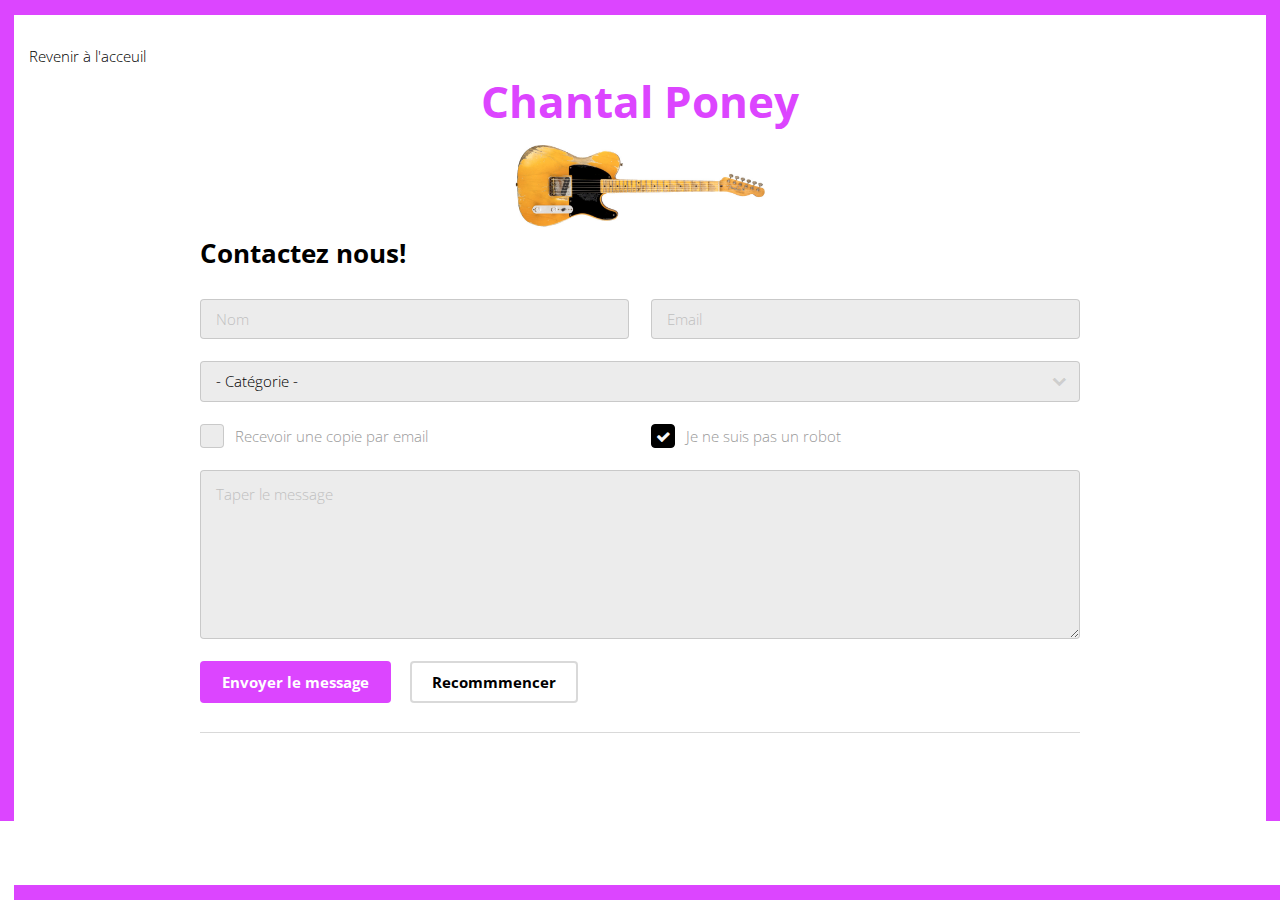
<file: contact.html>
<!DOCTYPE HTML>
<html>
	<head>
		<title>Chantal Poney</title>
		<meta charset="utf-8" />
		<meta name="viewport" content="width=device-width, initial-scale=1" />
		<link rel="stylesheet" href="assets/css/main_contact.css" />
		<link href="https://fonts.googleapis.com/css2?family=Open+Sans:wght@300;400&display=swap" rel="stylesheet">
	</head>
	<body class="subpage">

		<!-- Header -->
			<!-- <header id="header" class="contact">
				<div class="logo"><a href="index.html"><img src="images/green_logo.png"></a></div>
				<a class="menu_icon" href="#menu"></a>
				<a class="nav_bar" href="">Programation</a>
				<a class="nav_bar" href="">Les titre</a>
				<a class="nav_bar" href="">Chantal, c'est qui?</a>
				<a class="nav_bar" href="">Le Studio</a>
				<a class="nav_bar" href="">Contact</a>
			</header> -->

		<!-- Nav -->
			<!-- <nav id="menu">
				<ul class="links">
					<li><a href="index.html">Home</a></li>
					<li><a href="generic.html">Programation</a></li>
					<li><a href="elements.html">Les titre</a></li>
					<li><a href="index.html">Chantal, c'est qui?</a></li>
					<li><a href="generic.html">Le Studio</a></li>
					<li><a href="elements.html">Contact</a></li>
				</ul>
			</nav> -->

		<!-- Main -->
			<div class="frame"></div>
			<div id="main">
				<section class="wrapper style1">
					<a href="index.html">Revenir à l'acceuil</a>
					<div class="custom">
						<h1>Chantal Poney</h1>
						<img src="images/Guitare Chantal.jpg">
					</div>
					<div class="inner">
			<h3>Contactez nous!</h3>

										<form method="post" action="#">
											<div class="row uniform">
												<div class="6u 12u$(xsmall)">
													<input type="text" name="name" id="name" value="" placeholder="Nom" />
												</div>
												<div class="6u$ 12u$(xsmall)">
													<input type="email" name="email" id="email" value="" placeholder="Email" />
												</div>
												<!-- Break -->
												<div class="12u$">
													<div class="select-wrapper">
														<select name="category" id="category">
															<option value="">- Catégorie -</option>
															<option value="1">Groupe</option>
															<option value="1">Chansons</option>
															<option value="1">Inspiration</option>
															<option value="1">Suggestions</option>
														</select>
													</div>
												</div>
												<!-- Break -->
												<!-- <div class="4u 12u$(small)">
													<input type="radio" id="priority-low" name="priority" checked>
													<label for="priority-low">Low Priority</label>
												</div>
												<div class="4u 12u$(small)">
													<input type="radio" id="priority-normal" name="priority">
													<label for="priority-normal">Normal Priority</label>
												</div>
												<div class="4u$ 12u$(small)">
													<input type="radio" id="priority-high" name="priority">
													<label for="priority-high">High Priority</label>
												</div> -->
												<!-- Break -->
												<div class="6u 12u$(small)">
													<input type="checkbox" id="copy" name="copy">
													<label for="copy">Recevoir une copie par email</label>
												</div>
												<div class="6u$ 12u$(small)">
													<input type="checkbox" id="human" name="human" checked>
													<label for="human">Je ne suis pas un robot</label>
												</div>
												<!-- Break -->
												<div class="12u$">
													<textarea name="message" id="message" placeholder="Taper le message" rows="6"></textarea>
												</div>
												<!-- Break -->
												<div class="12u$">
													<ul class="actions">
														<li><input type="submit" value="Envoyer le message" /></li>
														<li><input type="reset" value="Recommmencer" class="alt" /></li>
													</ul>
												</div>
											</div>
										</form>
										<hr />

</code></pre>

							</div>
						</div>
					</div>
				</section>
			</div>

		<!-- Footer -->
			<!-- <footer id="footer">
				<div class="copyright">
					<ul class="icons">
						<li><a href="#" class="icon fa-twitter"><span class="label">Twitter</span></a></li>
						<li><a href="#" class="icon fa-facebook"><span class="label">Facebook</span></a></li>
						<li><a href="#" class="icon fa-instagram"><span class="label">Instagram</span></a></li>
						<li><a href="#" class="icon fa-snapchat"><span class="label">Snapchat</span></a></li>
					</ul>
				</div>
			</footer> -->
			<div class="frame-bottom"></div>
		<!-- Scripts -->
			<script src="assets/js/jquery.min.js"></script>
			<script src="assets/js/jquery.scrolly.min.js"></script>
			<script src="assets/js/jquery.scrollex.min.js"></script>
			<script src="assets/js/skel.min.js"></script>
			<script src="assets/js/util.js"></script>
			<script src="assets/js/main.js"></script>

	</body>
</html>
</file>
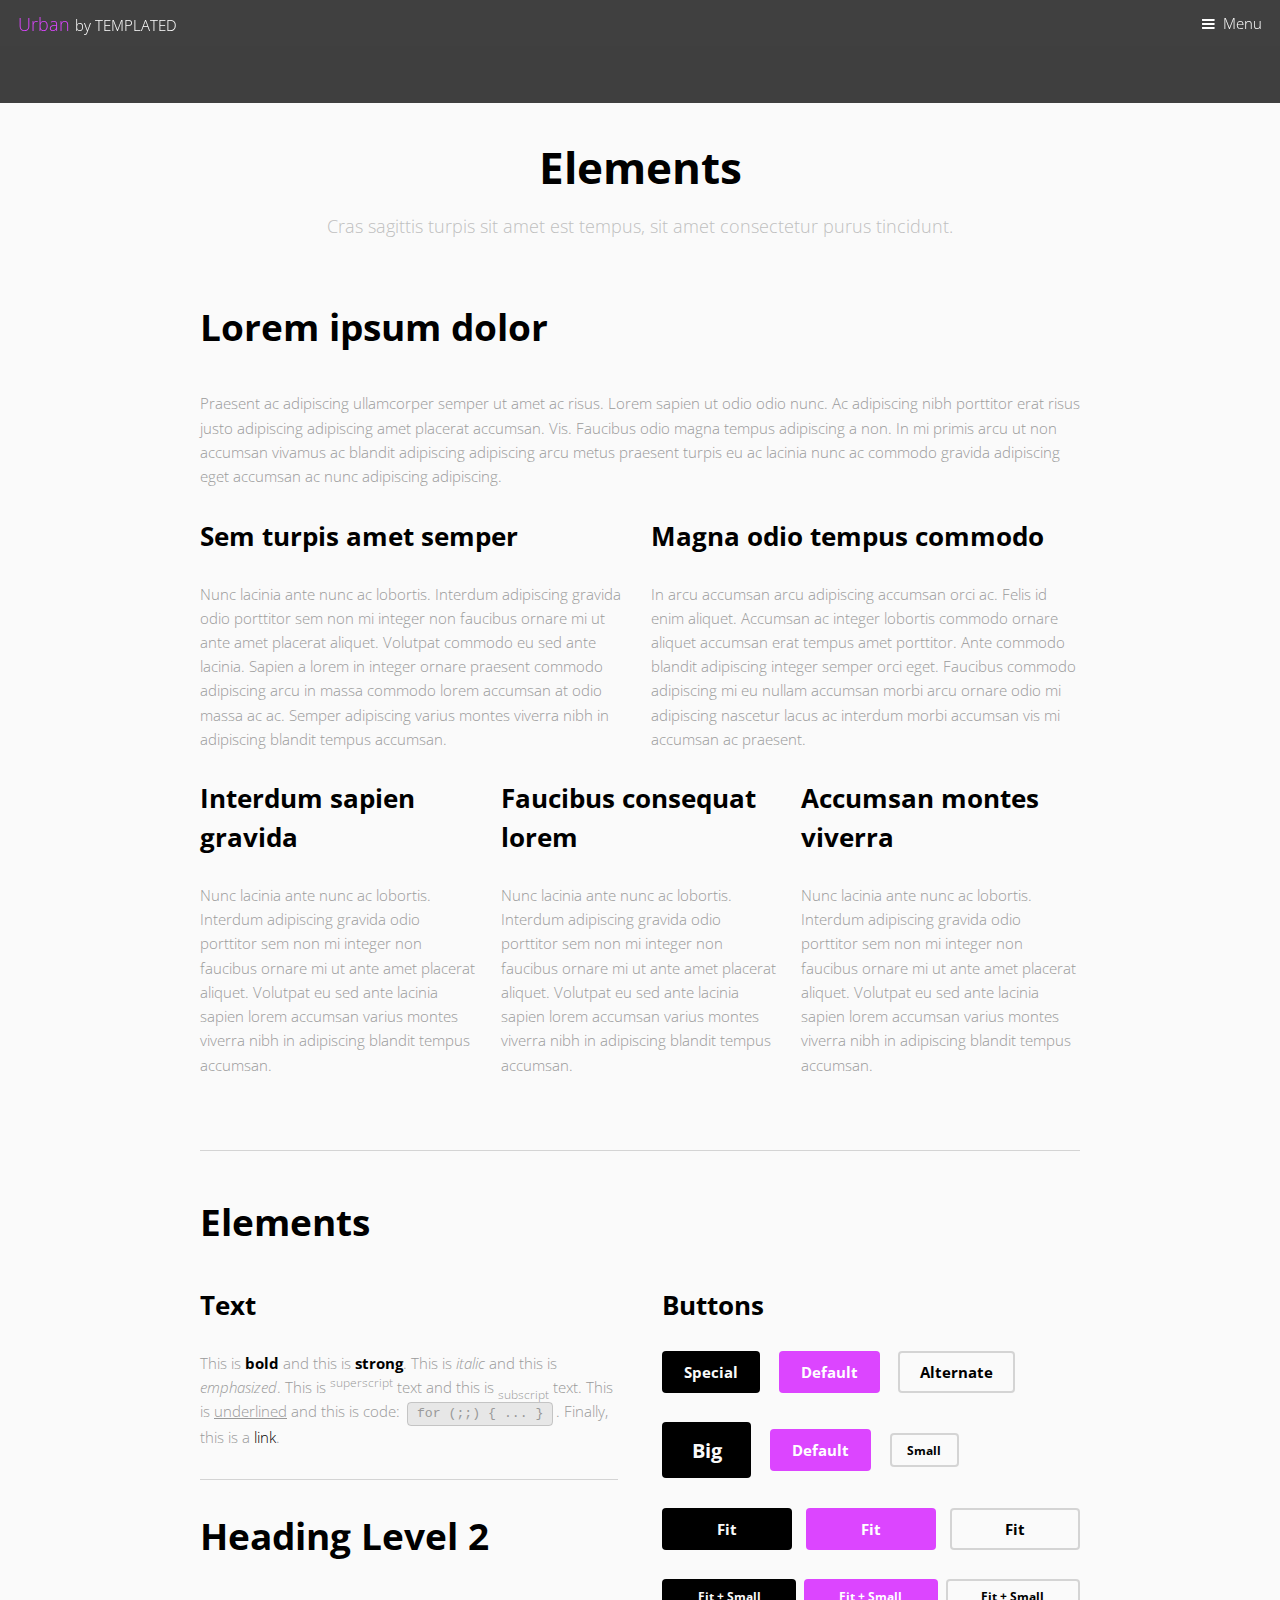
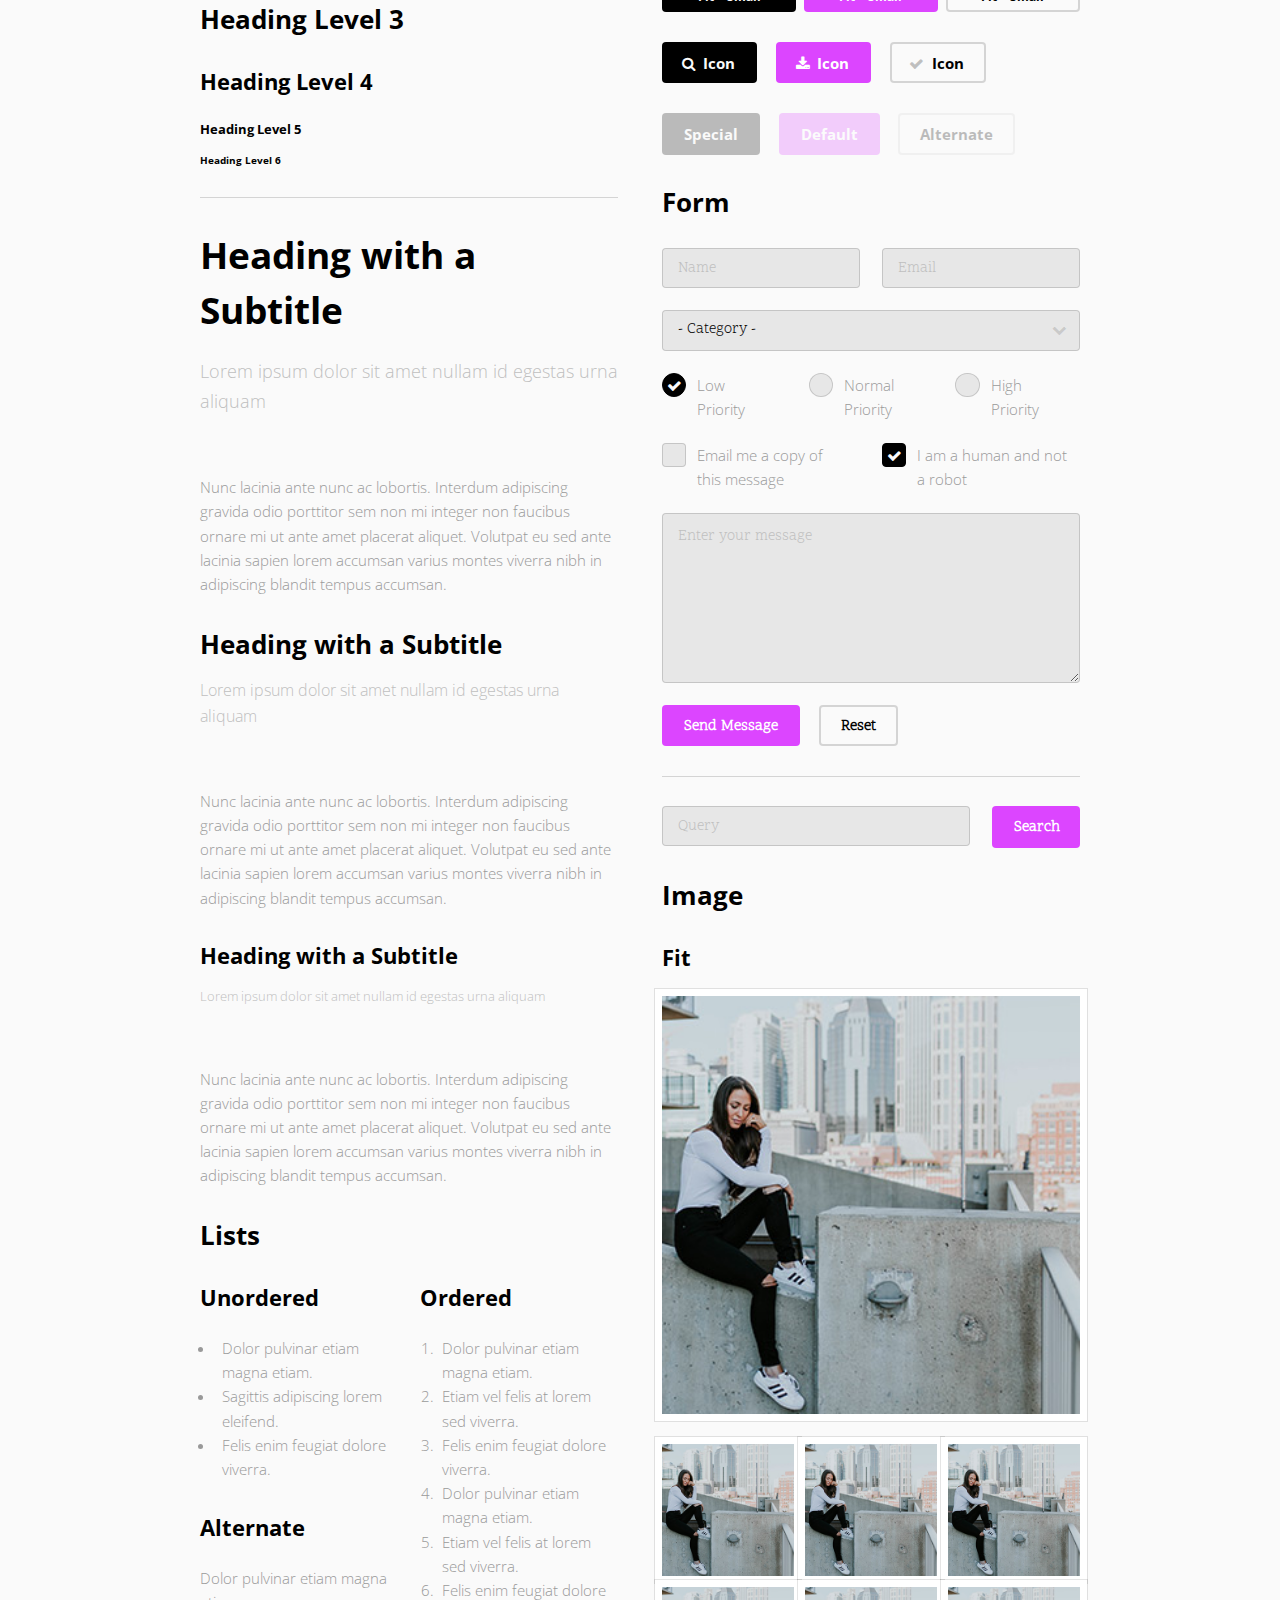
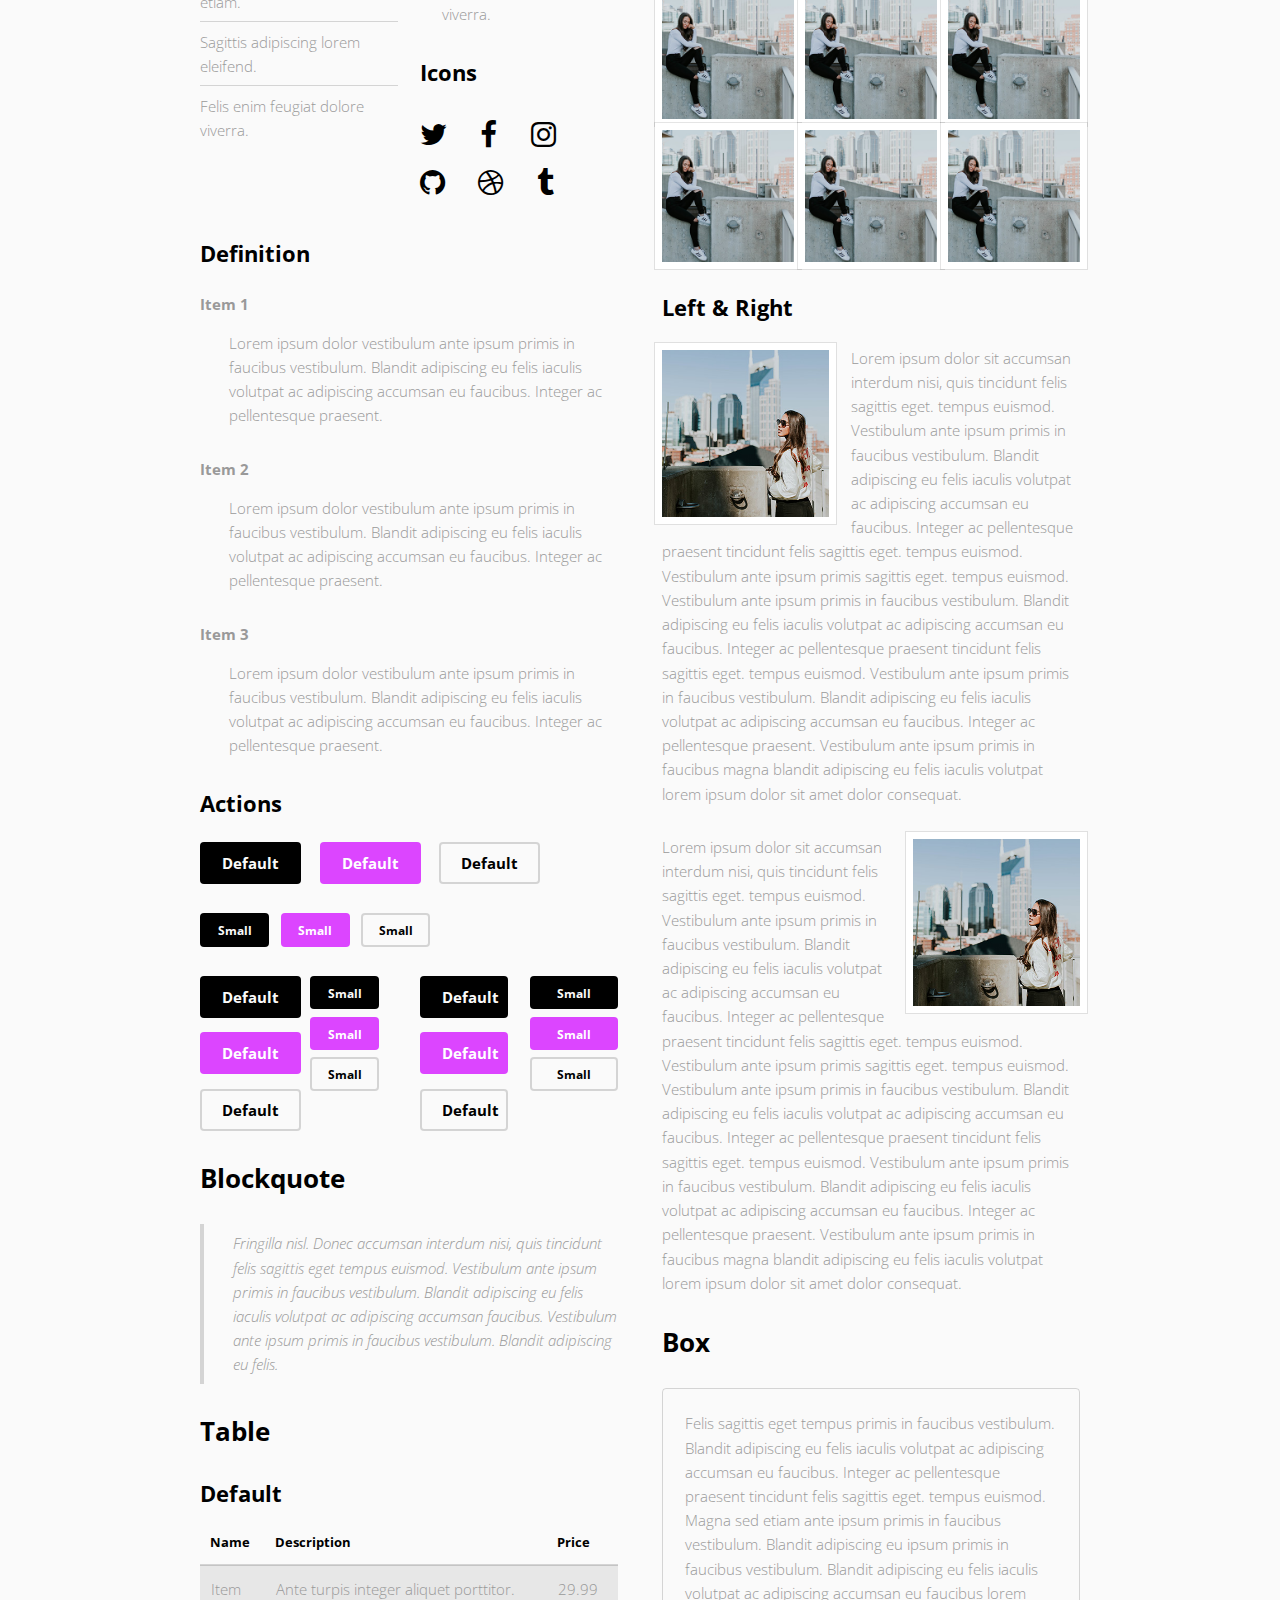
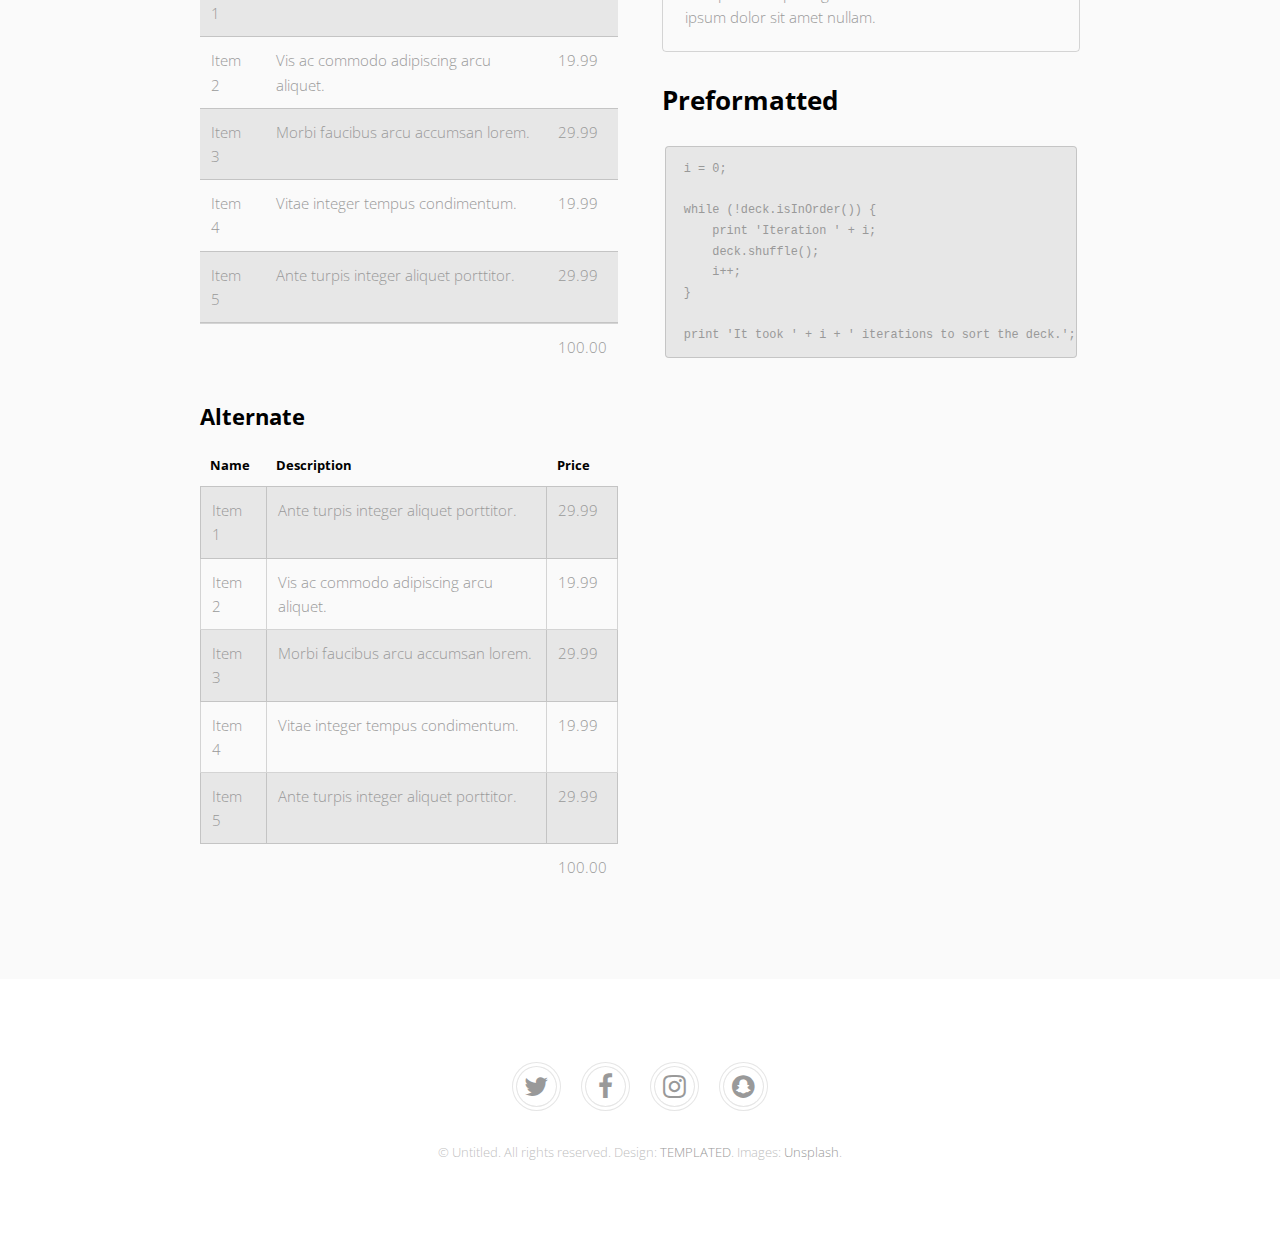
<file: elements.html>
<!DOCTYPE HTML>
<!--
	Urban by TEMPLATED
	templated.co @templatedco
	Released for free under the Creative Commons Attribution 3.0 license (templated.co/license)
-->
<html>
	<head>
		<title>Elements - Urban by TEMPLATED</title>
		<meta charset="utf-8" />
		<meta name="viewport" content="width=device-width, initial-scale=1" />
		<link rel="stylesheet" href="assets/css/main.css" />
		<link href="https://fonts.googleapis.com/css2?family=Open+Sans:wght@300;400&display=swap" rel="stylesheet">
	</head>
	<body class="subpage">

		<!-- Header -->
			<header id="header">
				<div class="logo"><a href="index.html">Urban <span>by TEMPLATED</span></a></div>
				<a href="#menu">Menu</a>
			</header>

		<!-- Nav -->
			<nav id="menu">
				<ul class="links">
					<li><a href="index.html">Home</a></li>
					<li><a href="generic.html">Generic</a></li>
					<li><a href="elements.html">Elements</a></li>
				</ul>
			</nav>

		<!-- Main -->
			<div id="main">
				<section class="wrapper style1">
					<div class="inner">

						<header class="align-center">
							<h1>Elements</h1>
							<p>Cras sagittis turpis sit amet est tempus, sit amet consectetur purus tincidunt.</p>
						</header>

						<!-- Content -->
							<h2 id="content">Lorem ipsum dolor</h2>
							<p>Praesent ac adipiscing ullamcorper semper ut amet ac risus. Lorem sapien ut odio odio nunc. Ac adipiscing nibh porttitor erat risus justo adipiscing adipiscing amet placerat accumsan. Vis. Faucibus odio magna tempus adipiscing a non. In mi primis arcu ut non accumsan vivamus ac blandit adipiscing adipiscing arcu metus praesent turpis eu ac lacinia nunc ac commodo gravida adipiscing eget accumsan ac nunc adipiscing adipiscing.</p>
							<div class="row">
								<div class="6u 12u$(small)">
									<h3>Sem turpis amet semper</h3>
									<p>Nunc lacinia ante nunc ac lobortis. Interdum adipiscing gravida odio porttitor sem non mi integer non faucibus ornare mi ut ante amet placerat aliquet. Volutpat commodo eu sed ante lacinia. Sapien a lorem in integer ornare praesent commodo adipiscing arcu in massa commodo lorem accumsan at odio massa ac ac. Semper adipiscing varius montes viverra nibh in adipiscing blandit tempus accumsan.</p>
								</div>
								<div class="6u$ 12u$(small)">
									<h3>Magna odio tempus commodo</h3>
									<p>In arcu accumsan arcu adipiscing accumsan orci ac. Felis id enim aliquet. Accumsan ac integer lobortis commodo ornare aliquet accumsan erat tempus amet porttitor. Ante commodo blandit adipiscing integer semper orci eget. Faucibus commodo adipiscing mi eu nullam accumsan morbi arcu ornare odio mi adipiscing nascetur lacus ac interdum morbi accumsan vis mi accumsan ac praesent.</p>
								</div>
								<!-- Break -->
								<div class="4u 12u$(medium)">
									<h3>Interdum sapien gravida</h3>
									<p>Nunc lacinia ante nunc ac lobortis. Interdum adipiscing gravida odio porttitor sem non mi integer non faucibus ornare mi ut ante amet placerat aliquet. Volutpat eu sed ante lacinia sapien lorem accumsan varius montes viverra nibh in adipiscing blandit tempus accumsan.</p>
								</div>
								<div class="4u 12u$(medium)">
									<h3>Faucibus consequat lorem</h3>
									<p>Nunc lacinia ante nunc ac lobortis. Interdum adipiscing gravida odio porttitor sem non mi integer non faucibus ornare mi ut ante amet placerat aliquet. Volutpat eu sed ante lacinia sapien lorem accumsan varius montes viverra nibh in adipiscing blandit tempus accumsan.</p>
								</div>
								<div class="4u$ 12u$(medium)">
									<h3>Accumsan montes viverra</h3>
									<p>Nunc lacinia ante nunc ac lobortis. Interdum adipiscing gravida odio porttitor sem non mi integer non faucibus ornare mi ut ante amet placerat aliquet. Volutpat eu sed ante lacinia sapien lorem accumsan varius montes viverra nibh in adipiscing blandit tempus accumsan.</p>
								</div>
							</div>

						<hr class="major" />

						<!-- Elements -->
							<h2 id="elements">Elements</h2>
							<div class="row 200%">
								<div class="6u 12u$(medium)">

									<!-- Text stuff -->
										<h3>Text</h3>
										<p>This is <b>bold</b> and this is <strong>strong</strong>. This is <i>italic</i> and this is <em>emphasized</em>.
										This is <sup>superscript</sup> text and this is <sub>subscript</sub> text.
										This is <u>underlined</u> and this is code: <code>for (;;) { ... }</code>.
										Finally, this is a <a href="#">link</a>.</p>
										<hr />
										<h2>Heading Level 2</h2>
										<h3>Heading Level 3</h3>
										<h4>Heading Level 4</h4>
										<h5>Heading Level 5</h5>
										<h6>Heading Level 6</h6>
										<hr />
										<header>
											<h2>Heading with a Subtitle</h2>
											<p>Lorem ipsum dolor sit amet nullam id egestas urna aliquam</p>
										</header>
										<p>Nunc lacinia ante nunc ac lobortis. Interdum adipiscing gravida odio porttitor sem non mi integer non faucibus ornare mi ut ante amet placerat aliquet. Volutpat eu sed ante lacinia sapien lorem accumsan varius montes viverra nibh in adipiscing blandit tempus accumsan.</p>
										<header>
											<h3>Heading with a Subtitle</h3>
											<p>Lorem ipsum dolor sit amet nullam id egestas urna aliquam</p>
										</header>
										<p>Nunc lacinia ante nunc ac lobortis. Interdum adipiscing gravida odio porttitor sem non mi integer non faucibus ornare mi ut ante amet placerat aliquet. Volutpat eu sed ante lacinia sapien lorem accumsan varius montes viverra nibh in adipiscing blandit tempus accumsan.</p>
										<header>
											<h4>Heading with a Subtitle</h4>
											<p>Lorem ipsum dolor sit amet nullam id egestas urna aliquam</p>
										</header>
										<p>Nunc lacinia ante nunc ac lobortis. Interdum adipiscing gravida odio porttitor sem non mi integer non faucibus ornare mi ut ante amet placerat aliquet. Volutpat eu sed ante lacinia sapien lorem accumsan varius montes viverra nibh in adipiscing blandit tempus accumsan.</p>

									<!-- Lists -->
										<h3>Lists</h3>
										<div class="row">
											<div class="6u 12u$(small)">

												<h4>Unordered</h4>
												<ul>
													<li>Dolor pulvinar etiam magna etiam.</li>
													<li>Sagittis adipiscing lorem eleifend.</li>
													<li>Felis enim feugiat dolore viverra.</li>
												</ul>

												<h4>Alternate</h4>
												<ul class="alt">
													<li>Dolor pulvinar etiam magna etiam.</li>
													<li>Sagittis adipiscing lorem eleifend.</li>
													<li>Felis enim feugiat dolore viverra.</li>
												</ul>

											</div>
											<div class="6u$ 12u$(small)">

												<h4>Ordered</h4>
												<ol>
													<li>Dolor pulvinar etiam magna etiam.</li>
													<li>Etiam vel felis at lorem sed viverra.</li>
													<li>Felis enim feugiat dolore viverra.</li>
													<li>Dolor pulvinar etiam magna etiam.</li>
													<li>Etiam vel felis at lorem sed viverra.</li>
													<li>Felis enim feugiat dolore viverra.</li>
												</ol>

												<h4>Icons</h4>
												<ul class="icons">
													<li><a href="#" class="icon fa-twitter"><span class="label">Twitter</span></a></li>
													<li><a href="#" class="icon fa-facebook"><span class="label">Facebook</span></a></li>
													<li><a href="#" class="icon fa-instagram"><span class="label">Instagram</span></a></li>
													<li><a href="#" class="icon fa-github"><span class="label">Github</span></a></li>
													<li><a href="#" class="icon fa-dribbble"><span class="label">Dribbble</span></a></li>
													<li><a href="#" class="icon fa-tumblr"><span class="label">Tumblr</span></a></li>
												</ul>

											</div>
										</div>
										<h4>Definition</h4>
										<dl>
											<dt>Item 1</dt>
											<dd>
												<p>Lorem ipsum dolor vestibulum ante ipsum primis in faucibus vestibulum. Blandit adipiscing eu felis iaculis volutpat ac adipiscing accumsan eu faucibus. Integer ac pellentesque praesent.</p>
											</dd>
											<dt>Item 2</dt>
											<dd>
												<p>Lorem ipsum dolor vestibulum ante ipsum primis in faucibus vestibulum. Blandit adipiscing eu felis iaculis volutpat ac adipiscing accumsan eu faucibus. Integer ac pellentesque praesent.</p>
											</dd>
											<dt>Item 3</dt>
											<dd>
												<p>Lorem ipsum dolor vestibulum ante ipsum primis in faucibus vestibulum. Blandit adipiscing eu felis iaculis volutpat ac adipiscing accumsan eu faucibus. Integer ac pellentesque praesent.</p>
											</dd>
										</dl>

										<h4>Actions</h4>
										<ul class="actions">
											<li><a href="#" class="button special">Default</a></li>
											<li><a href="#" class="button">Default</a></li>
											<li><a href="#" class="button alt">Default</a></li>
										</ul>
										<ul class="actions small">
											<li><a href="#" class="button special small">Small</a></li>
											<li><a href="#" class="button small">Small</a></li>
											<li><a href="#" class="button alt small">Small</a></li>
										</ul>
										<div class="row">
											<div class="3u 12u$(small)">
												<ul class="actions vertical">
													<li><a href="#" class="button special">Default</a></li>
													<li><a href="#" class="button">Default</a></li>
													<li><a href="#" class="button alt">Default</a></li>
												</ul>
											</div>
											<div class="3u 12u$(small)">
												<ul class="actions vertical small">
													<li><a href="#" class="button special small">Small</a></li>
													<li><a href="#" class="button small">Small</a></li>
													<li><a href="#" class="button alt small">Small</a></li>
												</ul>
											</div>
											<div class="3u 12u$(small)">
												<ul class="actions vertical">
													<li><a href="#" class="button special fit">Default</a></li>
													<li><a href="#" class="button fit">Default</a></li>
													<li><a href="#" class="button alt fit">Default</a></li>
												</ul>
											</div>
											<div class="3u$ 12u$(small)">
												<ul class="actions vertical small">
													<li><a href="#" class="button special small fit">Small</a></li>
													<li><a href="#" class="button small fit">Small</a></li>
													<li><a href="#" class="button alt small fit">Small</a></li>
												</ul>
											</div>
										</div>

									<!-- Blockquote -->
										<h3>Blockquote</h3>
										<blockquote>Fringilla nisl. Donec accumsan interdum nisi, quis tincidunt felis sagittis eget tempus euismod. Vestibulum ante ipsum primis in faucibus vestibulum. Blandit adipiscing eu felis iaculis volutpat ac adipiscing accumsan faucibus. Vestibulum ante ipsum primis in faucibus vestibulum. Blandit adipiscing eu felis.</blockquote>

									<!-- Table -->
										<h3>Table</h3>

										<h4>Default</h4>
										<div class="table-wrapper">
											<table>
												<thead>
													<tr>
														<th>Name</th>
														<th>Description</th>
														<th>Price</th>
													</tr>
												</thead>
												<tbody>
													<tr>
														<td>Item 1</td>
														<td>Ante turpis integer aliquet porttitor.</td>
														<td>29.99</td>
													</tr>
													<tr>
														<td>Item 2</td>
														<td>Vis ac commodo adipiscing arcu aliquet.</td>
														<td>19.99</td>
													</tr>
													<tr>
														<td>Item 3</td>
														<td> Morbi faucibus arcu accumsan lorem.</td>
														<td>29.99</td>
													</tr>
													<tr>
														<td>Item 4</td>
														<td>Vitae integer tempus condimentum.</td>
														<td>19.99</td>
													</tr>
													<tr>
														<td>Item 5</td>
														<td>Ante turpis integer aliquet porttitor.</td>
														<td>29.99</td>
													</tr>
												</tbody>
												<tfoot>
													<tr>
														<td colspan="2"></td>
														<td>100.00</td>
													</tr>
												</tfoot>
											</table>
										</div>

										<h4>Alternate</h4>
										<div class="table-wrapper">
											<table class="alt">
												<thead>
													<tr>
														<th>Name</th>
														<th>Description</th>
														<th>Price</th>
													</tr>
												</thead>
												<tbody>
													<tr>
														<td>Item 1</td>
														<td>Ante turpis integer aliquet porttitor.</td>
														<td>29.99</td>
													</tr>
													<tr>
														<td>Item 2</td>
														<td>Vis ac commodo adipiscing arcu aliquet.</td>
														<td>19.99</td>
													</tr>
													<tr>
														<td>Item 3</td>
														<td> Morbi faucibus arcu accumsan lorem.</td>
														<td>29.99</td>
													</tr>
													<tr>
														<td>Item 4</td>
														<td>Vitae integer tempus condimentum.</td>
														<td>19.99</td>
													</tr>
													<tr>
														<td>Item 5</td>
														<td>Ante turpis integer aliquet porttitor.</td>
														<td>29.99</td>
													</tr>
												</tbody>
												<tfoot>
													<tr>
														<td colspan="2"></td>
														<td>100.00</td>
													</tr>
												</tfoot>
											</table>
										</div>

								</div>
								<div class="6u$ 12u$(medium)">

									<!-- Buttons -->
										<h3>Buttons</h3>
										<ul class="actions">
											<li><a href="#" class="button special">Special</a></li>
											<li><a href="#" class="button">Default</a></li>
											<li><a href="#" class="button alt">Alternate</a></li>
										</ul>
										<ul class="actions">
											<li><a href="#" class="button special big">Big</a></li>
											<li><a href="#" class="button">Default</a></li>
											<li><a href="#" class="button alt small">Small</a></li>
										</ul>
										<ul class="actions fit">
											<li><a href="#" class="button special fit">Fit</a></li>
											<li><a href="#" class="button fit">Fit</a></li>
											<li><a href="#" class="button alt fit">Fit</a></li>
										</ul>
										<ul class="actions fit small">
											<li><a href="#" class="button special fit small">Fit + Small</a></li>
											<li><a href="#" class="button fit small">Fit + Small</a></li>
											<li><a href="#" class="button alt fit small">Fit + Small</a></li>
										</ul>
										<ul class="actions">
											<li><a href="#" class="button special icon fa-search">Icon</a></li>
											<li><a href="#" class="button icon fa-download">Icon</a></li>
											<li><a href="#" class="button alt icon fa-check">Icon</a></li>
										</ul>
										<ul class="actions">
											<li><span class="button special disabled">Special</span></li>
											<li><span class="button disabled">Default</span></li>
											<li><span class="button alt disabled">Alternate</span></li>
										</ul>

									<!-- Form -->
										<h3>Form</h3>

										<form method="post" action="#">
											<div class="row uniform">
												<div class="6u 12u$(xsmall)">
													<input type="text" name="name" id="name" value="" placeholder="Name" />
												</div>
												<div class="6u$ 12u$(xsmall)">
													<input type="email" name="email" id="email" value="" placeholder="Email" />
												</div>
												<!-- Break -->
												<div class="12u$">
													<div class="select-wrapper">
														<select name="category" id="category">
															<option value="">- Category -</option>
															<option value="1">Manufacturing</option>
															<option value="1">Shipping</option>
															<option value="1">Administration</option>
															<option value="1">Human Resources</option>
														</select>
													</div>
												</div>
												<!-- Break -->
												<div class="4u 12u$(small)">
													<input type="radio" id="priority-low" name="priority" checked>
													<label for="priority-low">Low Priority</label>
												</div>
												<div class="4u 12u$(small)">
													<input type="radio" id="priority-normal" name="priority">
													<label for="priority-normal">Normal Priority</label>
												</div>
												<div class="4u$ 12u$(small)">
													<input type="radio" id="priority-high" name="priority">
													<label for="priority-high">High Priority</label>
												</div>
												<!-- Break -->
												<div class="6u 12u$(small)">
													<input type="checkbox" id="copy" name="copy">
													<label for="copy">Email me a copy of this message</label>
												</div>
												<div class="6u$ 12u$(small)">
													<input type="checkbox" id="human" name="human" checked>
													<label for="human">I am a human and not a robot</label>
												</div>
												<!-- Break -->
												<div class="12u$">
													<textarea name="message" id="message" placeholder="Enter your message" rows="6"></textarea>
												</div>
												<!-- Break -->
												<div class="12u$">
													<ul class="actions">
														<li><input type="submit" value="Send Message" /></li>
														<li><input type="reset" value="Reset" class="alt" /></li>
													</ul>
												</div>
											</div>
										</form>

										<hr />

										<form method="post" action="#">
											<div class="row uniform">
												<div class="9u 12u$(small)">
													<input type="text" name="query" id="query" value="" placeholder="Query" />
												</div>
												<div class="3u$ 12u$(small)">
													<input type="submit" value="Search" class="fit" />
												</div>
											</div>
										</form>

									<!-- Image -->
										<h3>Image</h3>

										<h4>Fit</h4>
										<span class="image fit"><img src="images/pic01.jpg" alt="" /></span>
										<div class="box alt">
											<div class="row 50% uniform">
												<div class="4u"><span class="image fit"><img src="images/pic01.jpg" alt="" /></span></div>
												<div class="4u"><span class="image fit"><img src="images/pic01.jpg" alt="" /></span></div>
												<div class="4u$"><span class="image fit"><img src="images/pic01.jpg" alt="" /></span></div>
												<!-- Break -->
												<div class="4u"><span class="image fit"><img src="images/pic01.jpg" alt="" /></span></div>
												<div class="4u"><span class="image fit"><img src="images/pic01.jpg" alt="" /></span></div>
												<div class="4u$"><span class="image fit"><img src="images/pic01.jpg" alt="" /></span></div>
												<!-- Break -->
												<div class="4u"><span class="image fit"><img src="images/pic01.jpg" alt="" /></span></div>
												<div class="4u"><span class="image fit"><img src="images/pic01.jpg" alt="" /></span></div>
												<div class="4u$"><span class="image fit"><img src="images/pic01.jpg" alt="" /></span></div>
											</div>
										</div>

										<h4>Left &amp; Right</h4>
										<p><span class="image left"><img src="images/pic02.jpg" alt="" /></span>Lorem ipsum dolor sit accumsan interdum nisi, quis tincidunt felis sagittis eget. tempus euismod. Vestibulum ante ipsum primis in faucibus vestibulum. Blandit adipiscing eu felis iaculis volutpat ac adipiscing accumsan eu faucibus. Integer ac pellentesque praesent tincidunt felis sagittis eget. tempus euismod. Vestibulum ante ipsum primis sagittis eget. tempus euismod. Vestibulum ante ipsum primis in faucibus vestibulum. Blandit adipiscing eu felis iaculis volutpat ac adipiscing accumsan eu faucibus. Integer ac pellentesque praesent tincidunt felis sagittis eget. tempus euismod. Vestibulum ante ipsum primis in faucibus vestibulum. Blandit adipiscing eu felis iaculis volutpat ac adipiscing accumsan eu faucibus. Integer ac pellentesque praesent. Vestibulum ante ipsum primis in faucibus magna blandit adipiscing eu felis iaculis volutpat lorem ipsum dolor sit amet dolor consequat.</p>
										<p><span class="image right"><img src="images/pic02.jpg" alt="" /></span>Lorem ipsum dolor sit accumsan interdum nisi, quis tincidunt felis sagittis eget. tempus euismod. Vestibulum ante ipsum primis in faucibus vestibulum. Blandit adipiscing eu felis iaculis volutpat ac adipiscing accumsan eu faucibus. Integer ac pellentesque praesent tincidunt felis sagittis eget. tempus euismod. Vestibulum ante ipsum primis sagittis eget. tempus euismod. Vestibulum ante ipsum primis in faucibus vestibulum. Blandit adipiscing eu felis iaculis volutpat ac adipiscing accumsan eu faucibus. Integer ac pellentesque praesent tincidunt felis sagittis eget. tempus euismod. Vestibulum ante ipsum primis in faucibus vestibulum. Blandit adipiscing eu felis iaculis volutpat ac adipiscing accumsan eu faucibus. Integer ac pellentesque praesent. Vestibulum ante ipsum primis in faucibus magna blandit adipiscing eu felis iaculis volutpat lorem ipsum dolor sit amet dolor consequat.</p>

									<!-- Box -->
										<h3>Box</h3>
										<div class="box">
											<p>Felis sagittis eget tempus primis in faucibus vestibulum. Blandit adipiscing eu felis iaculis volutpat ac adipiscing accumsan eu faucibus. Integer ac pellentesque praesent tincidunt felis sagittis eget. tempus euismod. Magna sed etiam ante ipsum primis in faucibus vestibulum. Blandit adipiscing eu ipsum primis in faucibus vestibulum. Blandit adipiscing eu felis iaculis volutpat ac adipiscing accumsan eu faucibus lorem ipsum dolor sit amet nullam.</p>
										</div>

									<!-- Preformatted Code -->
										<h3>Preformatted</h3>
										<pre><code>i = 0;

while (!deck.isInOrder()) {
    print 'Iteration ' + i;
    deck.shuffle();
    i++;
}

print 'It took ' + i + ' iterations to sort the deck.';
</code></pre>

							</div>
						</div>
					</div>
				</section>
			</div>

		<!-- Footer -->
			<footer id="footer">
				<div class="copyright">
					<ul class="icons">
						<li><a href="#" class="icon fa-twitter"><span class="label">Twitter</span></a></li>
						<li><a href="#" class="icon fa-facebook"><span class="label">Facebook</span></a></li>
						<li><a href="#" class="icon fa-instagram"><span class="label">Instagram</span></a></li>
						<li><a href="#" class="icon fa-snapchat"><span class="label">Snapchat</span></a></li>
					</ul>
					<p>&copy; Untitled. All rights reserved. Design: <a href="https://templated.co">TEMPLATED</a>. Images: <a href="https://unsplash.com">Unsplash</a>.</p>
				</div>
			</footer>

		<!-- Scripts -->
			<script src="assets/js/jquery.min.js"></script>
			<script src="assets/js/jquery.scrolly.min.js"></script>
			<script src="assets/js/jquery.scrollex.min.js"></script>
			<script src="assets/js/skel.min.js"></script>
			<script src="assets/js/util.js"></script>
			<script src="assets/js/main.js"></script>

	</body>
</html>
</file>
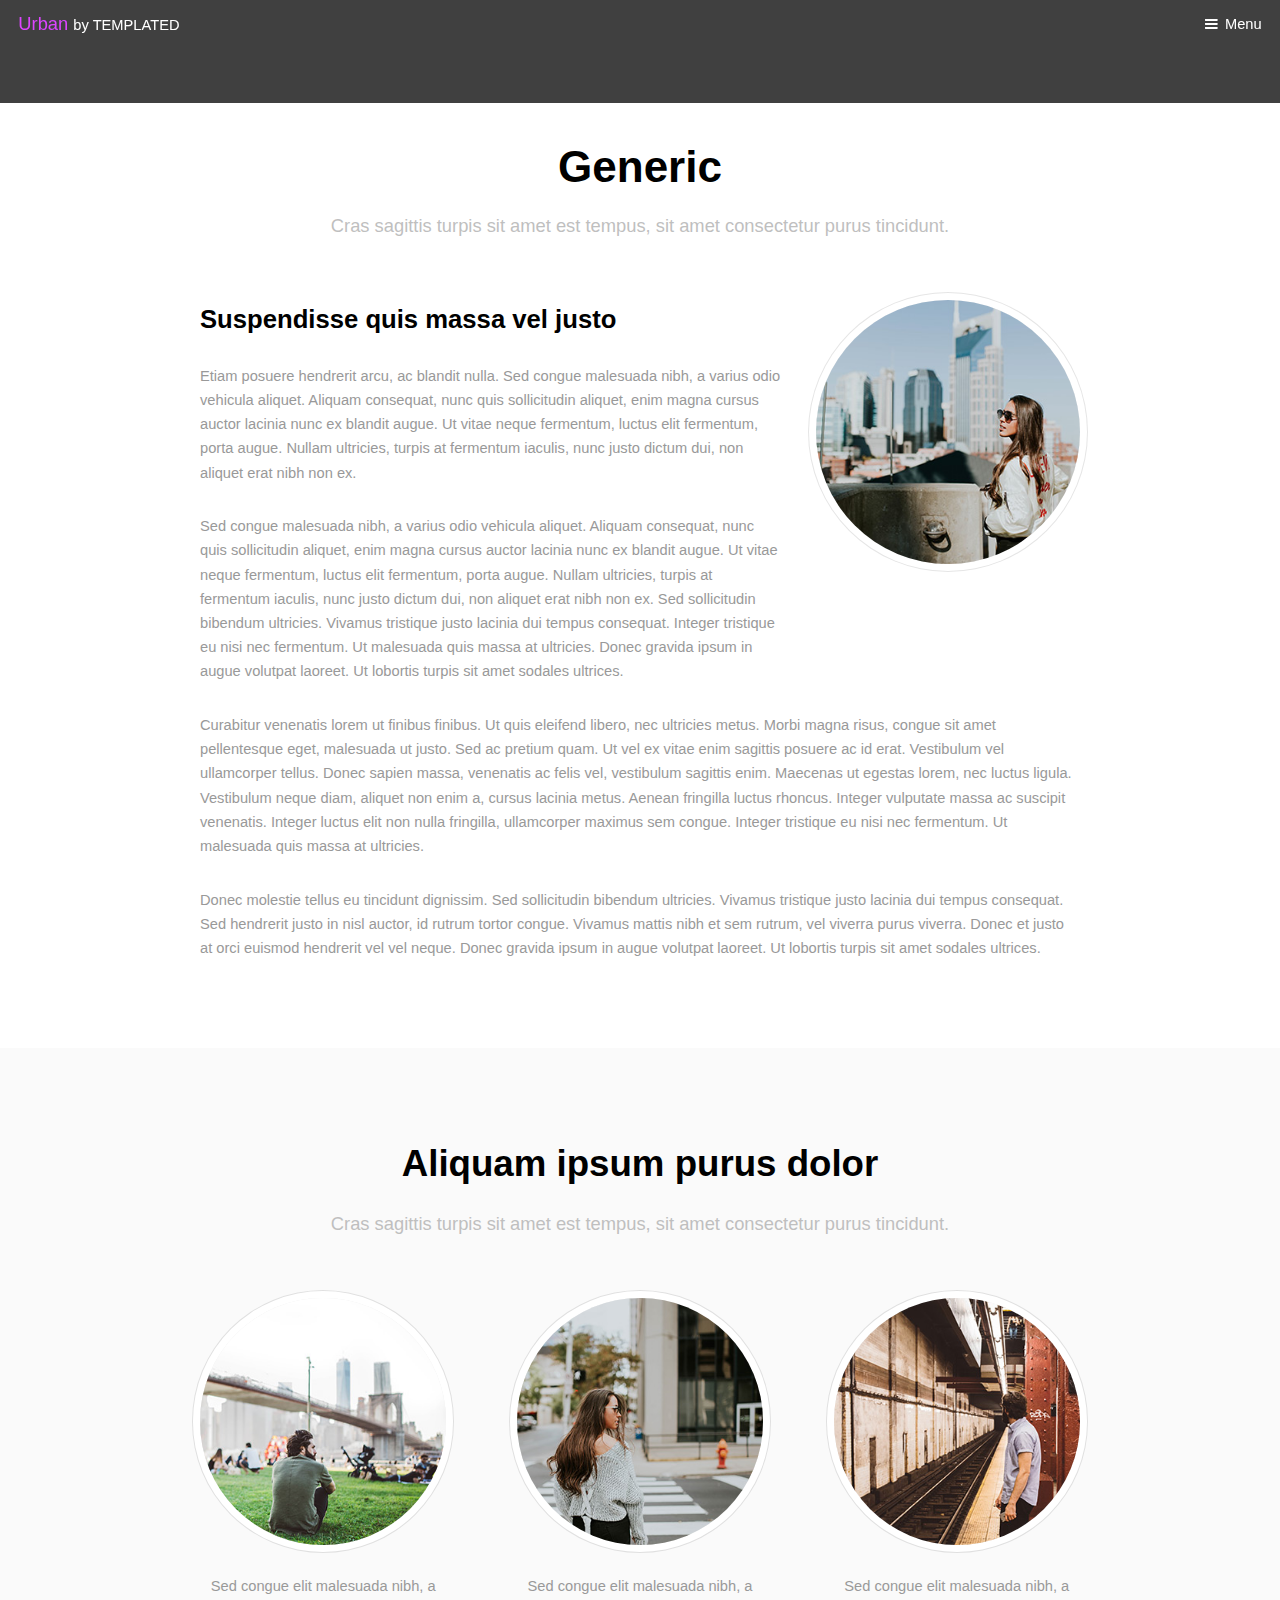
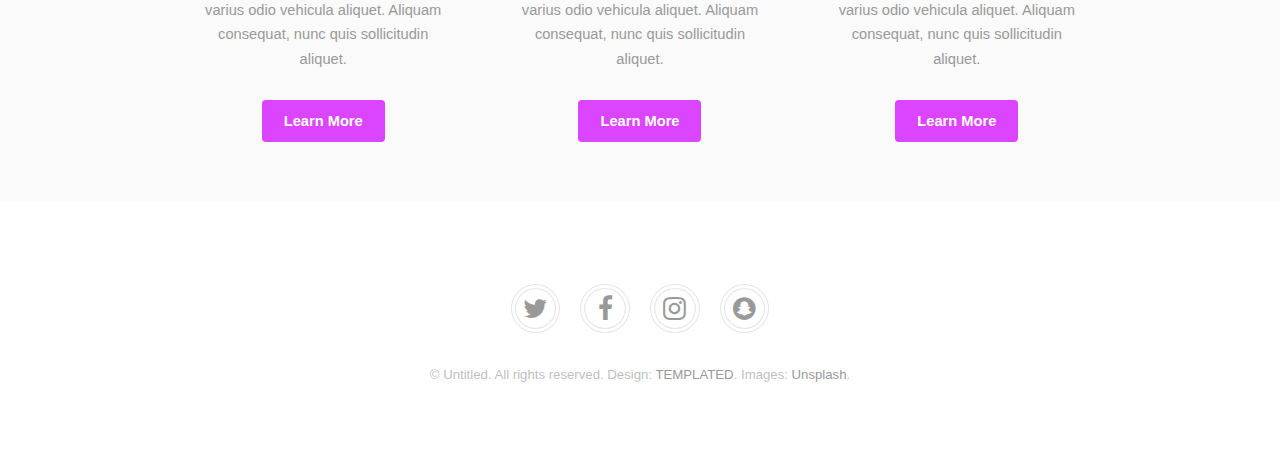
<file: generic.html>
<!DOCTYPE HTML>
<!--
	Urban by TEMPLATED
	templated.co @templatedco
	Released for free under the Creative Commons Attribution 3.0 license (templated.co/license)
-->
<html>
	<head>
		<title>Generic - Urban by TEMPLATED</title>
		<meta charset="utf-8" />
		<meta name="viewport" content="width=device-width, initial-scale=1" />
		<link rel="stylesheet" href="assets/css/main.css" />
	</head>
	<body class="subpage">

		<!-- Header -->
			<header id="header">
				<div class="logo"><a href="index.html">Urban <span>by TEMPLATED</span></a></div>
				<a href="#menu">Menu</a>
			</header>

		<!-- Nav -->
			<nav id="menu">
				<ul class="links">
					<li><a href="index.html">Home</a></li>
					<li><a href="generic.html">Generic</a></li>
					<li><a href="elements.html">Elements</a></li>
				</ul>
			</nav>

		<!-- Main -->
			<div id="main">

				<!-- Section -->
					<section class="wrapper">
						<div class="inner">
							<header class="align-center">
								<h1>Generic</h1>
								<p>Cras sagittis turpis sit amet est tempus, sit amet consectetur purus tincidunt.</p>
							</header>
							<div class="flex flex-2">
								<div class="col col2">
									<h3>Suspendisse quis massa vel justo</h3>
									<p>Etiam posuere hendrerit arcu, ac blandit nulla. Sed congue malesuada nibh, a varius odio vehicula aliquet. Aliquam consequat, nunc quis sollicitudin aliquet, enim magna cursus auctor lacinia nunc ex blandit augue. Ut vitae neque fermentum, luctus elit fermentum, porta augue. Nullam ultricies, turpis at fermentum iaculis, nunc justo dictum dui, non aliquet erat nibh non ex.</p>
									<p>Sed congue malesuada nibh, a varius odio vehicula aliquet. Aliquam consequat, nunc quis sollicitudin aliquet, enim magna cursus auctor lacinia nunc ex blandit augue. Ut vitae neque fermentum, luctus elit fermentum, porta augue. Nullam ultricies, turpis at fermentum iaculis, nunc justo dictum dui, non aliquet erat nibh non ex. Sed sollicitudin bibendum ultricies. Vivamus tristique justo lacinia dui tempus consequat. Integer tristique eu nisi nec fermentum. Ut malesuada quis massa at ultricies. Donec gravida ipsum in augue volutpat laoreet. Ut lobortis turpis sit amet sodales ultrices.</p>
								</div>
								<div class="col col1 first">
									<div class="image round fit">
										<a href="generic.html" class="link"><img src="images/pic02.jpg" alt="" /></a>
									</div>
								</div>
							</div>
							<p>Curabitur venenatis lorem ut finibus finibus. Ut quis eleifend libero, nec ultricies metus. Morbi magna risus, congue sit amet pellentesque eget, malesuada ut justo. Sed ac pretium quam. Ut vel ex vitae enim sagittis posuere ac id erat. Vestibulum vel ullamcorper tellus. Donec sapien massa, venenatis ac felis vel, vestibulum sagittis enim. Maecenas ut egestas lorem, nec luctus ligula. Vestibulum neque diam, aliquet non enim a, cursus lacinia metus. Aenean fringilla luctus rhoncus. Integer vulputate massa ac suscipit venenatis. Integer luctus elit non nulla fringilla, ullamcorper maximus sem congue. Integer tristique eu nisi nec fermentum. Ut malesuada quis massa at ultricies.</p>
							<p>Donec molestie tellus eu tincidunt dignissim. Sed sollicitudin bibendum ultricies. Vivamus tristique justo lacinia dui tempus consequat. Sed hendrerit justo in nisl auctor, id rutrum tortor congue. Vivamus mattis nibh et sem rutrum, vel viverra purus viverra. Donec et justo at orci euismod hendrerit vel vel neque. Donec gravida ipsum in augue volutpat laoreet. Ut lobortis turpis sit amet sodales ultrices.</p>
						</div>
					</section>

				<!-- Section -->
					<section class="wrapper style1">
						<div class="inner">
							<header class="align-center">
								<h2>Aliquam ipsum purus dolor</h2>
								<p>Cras sagittis turpis sit amet est tempus, sit amet consectetur purus tincidunt.</p>
							</header>
							<div class="flex flex-3">
								<div class="col align-center">
									<div class="image round fit">
										<img src="images/pic03.jpg" alt="" />
									</div>
									<p>Sed congue elit malesuada nibh, a varius odio vehicula aliquet. Aliquam consequat, nunc quis sollicitudin aliquet. </p>
									<a href="#" class="button">Learn More</a>
								</div>
								<div class="col align-center">
									<div class="image round fit">
										<img src="images/pic05.jpg" alt="" />
									</div>
									<p>Sed congue elit malesuada nibh, a varius odio vehicula aliquet. Aliquam consequat, nunc quis sollicitudin aliquet. </p>
									<a href="#" class="button">Learn More</a>
								</div>
								<div class="col align-center">
									<div class="image round fit">
										<img src="images/pic04.jpg" alt="" />
									</div>
									<p>Sed congue elit malesuada nibh, a varius odio vehicula aliquet. Aliquam consequat, nunc quis sollicitudin aliquet. </p>
									<a href="#" class="button">Learn More</a>
								</div>
							</div>
						</div>
					</section>

			</div>

		<!-- Footer -->
			<footer id="footer">
				<div class="copyright">
					<ul class="icons">
						<li><a href="#" class="icon fa-twitter"><span class="label">Twitter</span></a></li>
						<li><a href="#" class="icon fa-facebook"><span class="label">Facebook</span></a></li>
						<li><a href="#" class="icon fa-instagram"><span class="label">Instagram</span></a></li>
						<li><a href="#" class="icon fa-snapchat"><span class="label">Snapchat</span></a></li>
					</ul>
					<p>&copy; Untitled. All rights reserved. Design: <a href="https://templated.co">TEMPLATED</a>. Images: <a href="https://unsplash.com">Unsplash</a>.</p>
				</div>
			</footer>

		<!-- Scripts -->
			<script src="assets/js/jquery.min.js"></script>
			<script src="assets/js/jquery.scrolly.min.js"></script>
			<script src="assets/js/jquery.scrollex.min.js"></script>
			<script src="assets/js/skel.min.js"></script>
			<script src="assets/js/util.js"></script>
			<script src="assets/js/main.js"></script>

	</body>
</html>
</file>
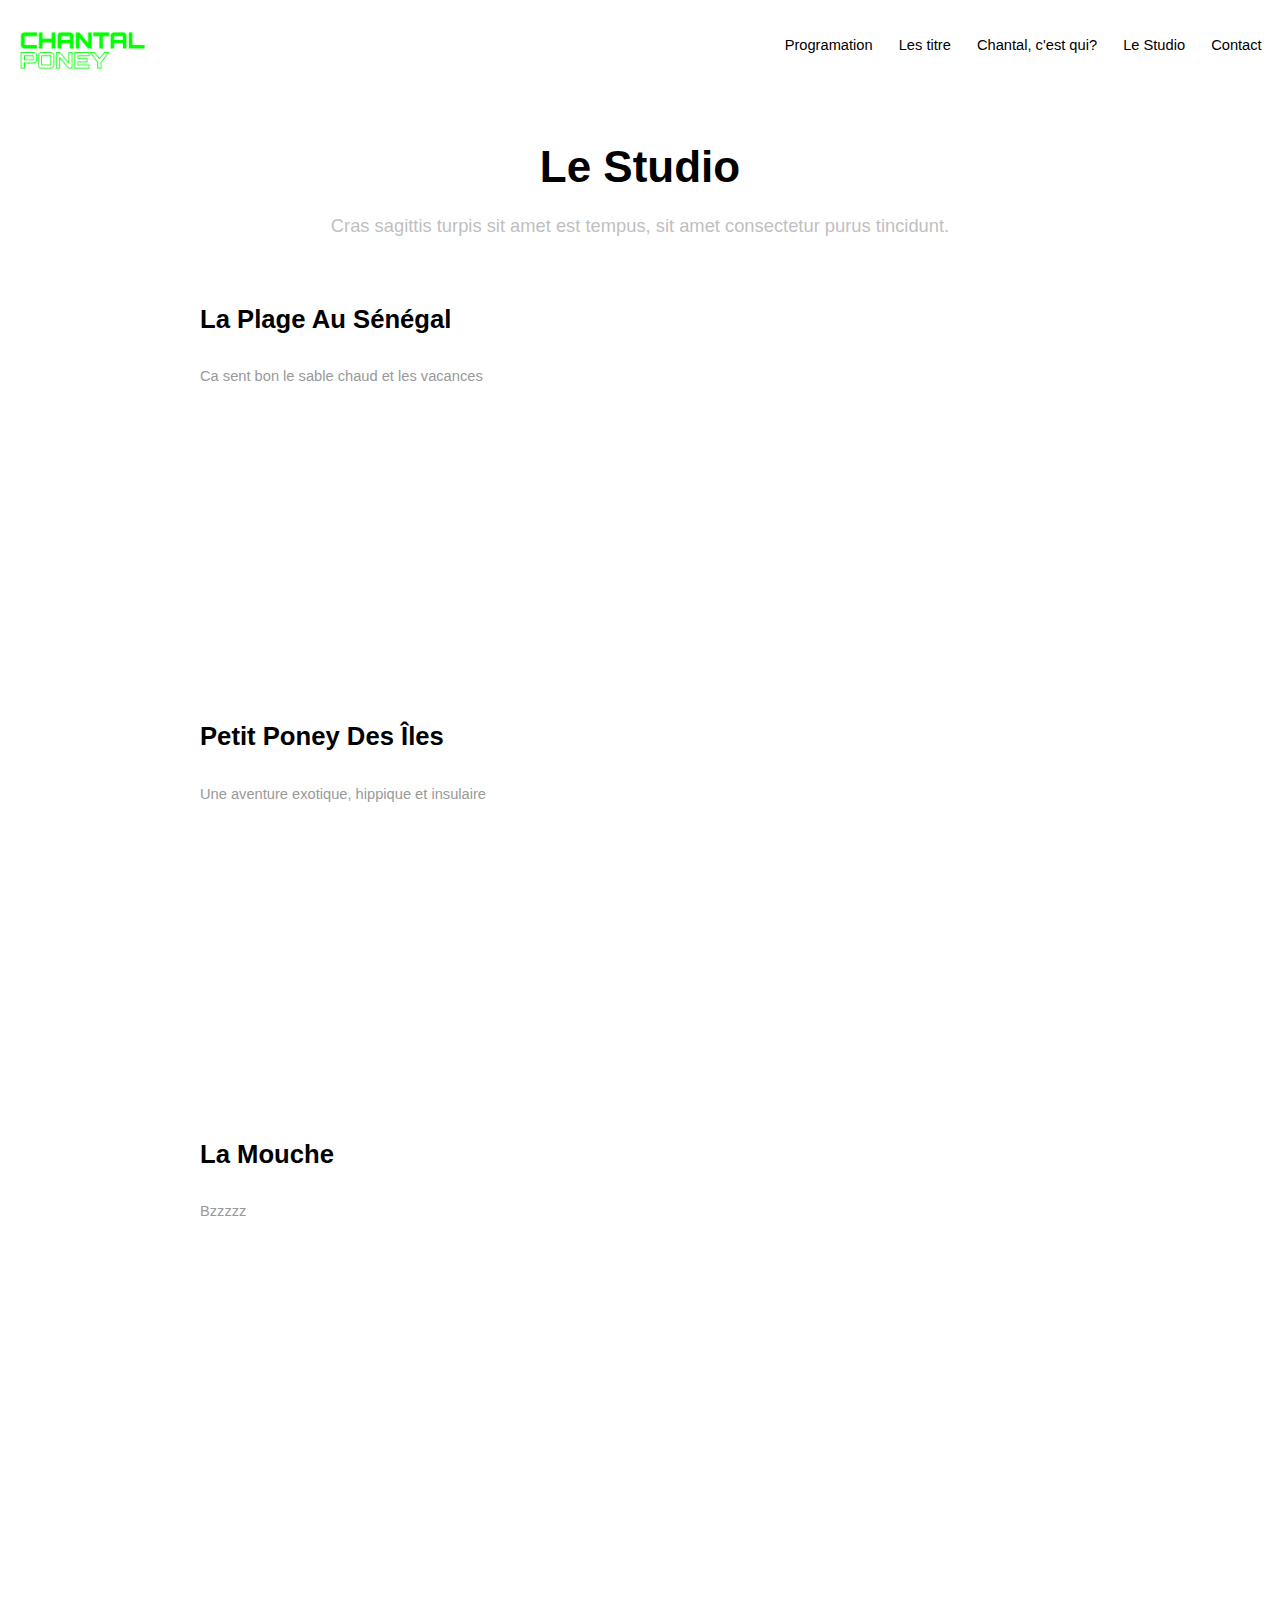
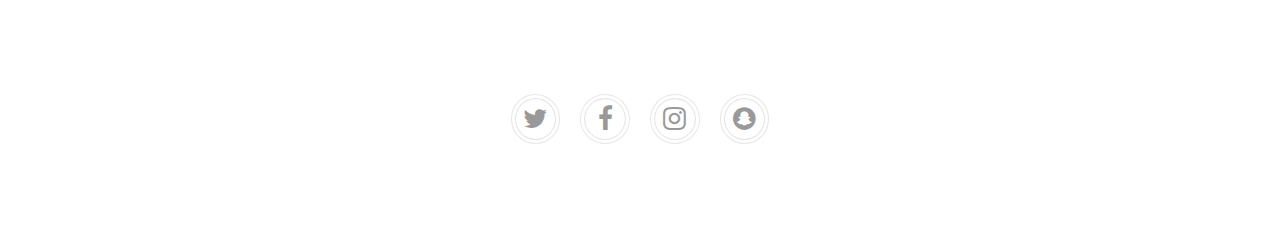
<file: Studio.html>
<!DOCTYPE HTML>
<!--
	Urban by TEMPLATED
	templated.co @templatedco
	Released for free under the Creative Commons Attribution 3.0 license (templated.co/license)
-->
<html>
	<head>
		<title>Chantal Poney</title>
		<meta charset="utf-8" />
		<meta name="viewport" content="width=device-width, initial-scale=1" />
		<link rel="stylesheet" href="assets/css/studio.css" />
	</head>
	<body class="subpage">

		<!-- Header -->
			<header id="header" class="alt">
				<div class="logo"><a href="index.html"><img src="images/green_logo.png"></a></div>
				<a class="menu_icon" href="#menu"></a>
				<a class="nav_bar" href="">Programation</a>
				<a class="nav_bar" href="">Les titre</a>
				<a class="nav_bar" href="">Chantal, c'est qui?</a>
				<a class="nav_bar" href="">Le Studio</a>
				<a class="nav_bar" target="_blank" href="contact.html">Contact</a>
			</header>

		<!-- Nav -->
			<nav id="menu">
				<ul class="links">
					<li><a href="index.html">Home</a></li>
					<li><a href="">Programation</a></li>
					<li><a href="">Les titre</a></li>
					<li><a href="">Chantal, c'est qui?</a></li>
					<li><a href="Studio.html">Le Studio</a></li>
					<li><a href="contact.html">Contact</a></li>
				</ul>
			</nav>

		<!-- Main -->
			<div id="main">

				<!-- Section -->
					<section class="wrapper">
						<div class="inner">
							<header class="align-center">
								<h1>Le Studio</h1>
								<p>Cras sagittis turpis sit amet est tempus, sit amet consectetur purus tincidunt.</p>
							</header>
							<div class="flex flex-2">
								<div class="col col2">
									<h3>La Plage Au Sénégal</h3>
									<p>Ca sent bon le sable chaud et les vacances</p>
								</div>
								<iframe width="100%" height="300" scrolling="no" frameborder="no" allow="autoplay" src="https://w.soundcloud.com/player/?url=https%3A//api.soundcloud.com/tracks/798680890%3Fsecret_token%3Ds-WnstiEvtgHb&color=%23dc45ff&auto_play=false&hide_related=false&show_comments=true&show_user=true&show_reposts=false&show_teaser=true&visual=true"></iframe>
								<div class="col col2">
									<h3>Petit Poney Des Îles</h3>
									<p>Une aventure exotique, hippique et insulaire</p>
								</div>
								<iframe width="100%" height="300" scrolling="no" frameborder="no" allow="autoplay" src="https://w.soundcloud.com/player/?url=https%3A//api.soundcloud.com/tracks/799337917%3Fsecret_token%3Ds-757rrs8rPJ9&color=%23dc45ff&auto_play=false&hide_related=false&show_comments=true&show_user=true&show_reposts=false&show_teaser=true&visual=true"></iframe>
								<div class="col col2">
									<h3>La Mouche</h3>
									<p>Bzzzzz</p>
								</div>
								<iframe width="100%" height="300" scrolling="no" frameborder="no" allow="autoplay" src="https://w.soundcloud.com/player/?url=https%3A//api.soundcloud.com/tracks/799342153%3Fsecret_token%3Ds-9NESiphzvhY&color=%23dc45ff&auto_play=false&hide_related=false&show_comments=true&show_user=true&show_reposts=false&show_teaser=true&visual=true"></iframe>
								<!-- <div class="col col1 first">
									<div class="image round fit">
										<a href="generic.html" class="link"><img src="images/pic02.jpg" alt="" /></a>
									</div>
								</div> -->
							</div>
						</div>
					</section>

				<!-- Section -->
					<!-- <section class="wrapper style1">
						<div class="inner">
							<header class="align-center">
								<h2>Aliquam ipsum purus dolor</h2>
								<p>Cras sagittis turpis sit amet est tempus, sit amet consectetur purus tincidunt.</p>
							</header>
							<div class="flex flex-3">
								<div class="col align-center">
									<div class="image round fit">
										<img src="images/pic03.jpg" alt="" />
									</div>
									<p>Sed congue elit malesuada nibh, a varius odio vehicula aliquet. Aliquam consequat, nunc quis sollicitudin aliquet. </p>
									<a href="#" class="button">Learn More</a>
								</div>
								<div class="col align-center">
									<div class="image round fit">
										<img src="images/pic05.jpg" alt="" />
									</div>
									<p>Sed congue elit malesuada nibh, a varius odio vehicula aliquet. Aliquam consequat, nunc quis sollicitudin aliquet. </p>
									<a href="#" class="button">Learn More</a>
								</div>
								<div class="col align-center">
									<div class="image round fit">
										<img src="images/pic04.jpg" alt="" />
									</div>
									<p>Sed congue elit malesuada nibh, a varius odio vehicula aliquet. Aliquam consequat, nunc quis sollicitudin aliquet. </p>
									<a href="#" class="button">Learn More</a>
								</div>
							</div>
						</div>
					</section>

			</div> -->

		<!-- Footer -->
			<footer id="footer">
				<div class="copyright">
					<ul class="icons">
						<li><a href="#" class="icon fa-twitter"><span class="label">Twitter</span></a></li>
						<li><a href="#" class="icon fa-facebook"><span class="label">Facebook</span></a></li>
						<li><a href="#" class="icon fa-instagram"><span class="label">Instagram</span></a></li>
						<li><a href="#" class="icon fa-snapchat"><span class="label">Snapchat</span></a></li>
					</ul>
					</div>
			</footer>

		<!-- Scripts -->
			<script src="assets/js/jquery.min.js"></script>
			<script src="assets/js/jquery.scrolly.min.js"></script>
			<script src="assets/js/jquery.scrollex.min.js"></script>
			<script src="assets/js/skel.min.js"></script>
			<script src="assets/js/util.js"></script>
			<script src="assets/js/main.js"></script>

	</body>
</html>
</file>
<file: assets/css/main_contact.css>
@charset "UTF-8";
@import url(font-awesome.min.css);
@import url("https://fonts.googleapis.com/css?family=Scope+One|Trocchi");

/*
	Urban by TEMPLATED
	templated.co @templatedco
	Released for free under the Creative Commons Attribution 3.0 license (templated.co/license)
*/

/* Reset */

	html, body, div, span, applet, object, iframe, h1, h2, h3, h4, h5, h6, p, blockquote, pre, a, abbr, acronym, address, big, cite, code, del, dfn, em, img, ins, kbd, q, s, samp, small, strike, strong, sub, sup, tt, var, b, u, i, center, dl, dt, dd, ol, ul, li, fieldset, form, label, legend, table, caption, tbody, tfoot, thead, tr, th, td, article, aside, canvas, details, embed, figure, figcaption, footer, header, hgroup, menu, nav, output, ruby, section, summary, time, mark, audio, video {
		margin: 0;
		padding: 0;
		border: 0;
		font-size: 100%;
		font: inherit;
		vertical-align: baseline;
		font-family: 'Open Sans', sans-serif;
	}

	article, aside, details, figcaption, figure, footer, header, hgroup, menu, nav, section {
		display: block;
	}


	body {
		line-height: 1;
		border-left: 1em solid #dc45ff;
		border-right: 1em solid #dc45ff;
	}

	ol, ul {
		list-style: none;
	}

	blockquote, q {
		quotes: none;
	}

	blockquote:before, blockquote:after, q:before, q:after {
		content: '';
		content: none;
	}

	table {
		border-collapse: collapse;
		border-spacing: 0;
	}

	body {
		-webkit-text-size-adjust: none;
	}

	.frame {
		background-color: #dc45ff;
		height: 1em;
		width: 100%;
		margin-top: -1em;
		position:fixed;
		z-index: 1;
		top:1em;
	}

	.frame-bottom {
		background-color: #dc45ff;
		height: 1em;
		width: 100%;
		position:fixed;
		z-index: 1;
		bottom:1em;
		margin-bottom: -1em;
	}

/* Box Model */

	*, *:before, *:after {
		-moz-box-sizing: border-box;
		-webkit-box-sizing: border-box;
		box-sizing: border-box;
	}

/* Containers */

	.container {
		margin-left: auto;
		margin-right: auto;
	}

	.container.\31 25\25 {
		width: 100%;
		max-width: 100em;
		min-width: 80em;
	}

	.container.\37 5\25 {
		width: 60em;
	}

	.container.\35 0\25 {
		width: 40em;
	}

	.container.\32 5\25 {
		width: 20em;
	}

	.container {
		width: 80em;
	}

	@media screen and (max-width: 1680px) {

		.container.\31 25\25 {
			width: 100%;
			max-width: 100em;
			min-width: 80em;
		}

		.container.\37 5\25 {
			width: 60em;
		}

		.container.\35 0\25 {
			width: 40em;
		}

		.container.\32 5\25 {
			width: 20em;
		}

		.container {
			width: 80em;
		}



	}

	@media screen and (max-width: 1280px) {

		.container.\31 25\25 {
			width: 100%;
			max-width: 81.25em;
			min-width: 65em;
		}

		.container.\37 5\25 {
			width: 48.75em;
		}

		.container.\35 0\25 {
			width: 32.5em;
		}

		.container.\32 5\25 {
			width: 16.25em;
		}

		.container {
			width: 65em;
		}


	}

	@media screen and (max-width: 980px) {

		.container.\31 25\25 {
			width: 100%;
			max-width: 112.5%;
			min-width: 90%;
		}

		.container.\37 5\25 {
			width: 67.5%;
		}

		.container.\35 0\25 {
			width: 45%;
		}

		.container.\32 5\25 {
			width: 22.5%;
		}

		.container {
			width: 90%;
		}
		#header .nav_bar {
			display: none;
		}
	}

	@media screen and (min-width: 980px) {
		#header .menu_icon {
			display: none;
		}
	}

	@media screen and (max-width: 736px) {

		.container.\31 25\25 {
			width: 100%;
			max-width: 112.5%;
			min-width: 90%;
		}

		.container.\37 5\25 {
			width: 67.5%;
		}

		.container.\35 0\25 {
			width: 45%;
		}

		.container.\32 5\25 {
			width: 22.5%;
		}

		.container {
			width: 90% !important;
		}

	}

	@media screen and (max-width: 480px) {

		.container.\31 25\25 {
			width: 100%;
			max-width: 112.5%;
			min-width: 90%;
		}

		.container.\37 5\25 {
			width: 67.5%;
		}

		.container.\35 0\25 {
			width: 45%;
		}

		.container.\32 5\25 {
			width: 22.5%;
		}

		.container {
			width: 90% !important;
		}

	}

/* Grid */

	.row {
		border-bottom: solid 1px transparent;
		-moz-box-sizing: border-box;
		-webkit-box-sizing: border-box;
		box-sizing: border-box;
	}

	.row > * {
		float: left;
		-moz-box-sizing: border-box;
		-webkit-box-sizing: border-box;
		box-sizing: border-box;
	}

	.row:after, .row:before {
		content: '';
		display: block;
		clear: both;
		height: 0;
	}

	.row.uniform > * > :first-child {
		margin-top: 0;
	}

	.row.uniform > * > :last-child {
		margin-bottom: 0;
	}

	.row.\30 \25 > * {
		padding: 0 0 0 0em;
	}

	.row.\30 \25 {
		margin: 0 0 -1px 0em;
	}

	.row.uniform.\30 \25 > * {
		padding: 0em 0 0 0em;
	}

	.row.uniform.\30 \25 {
		margin: 0em 0 -1px 0em;
	}

	.row > * {
		padding: 0 0 0 2em;
	}

	.row {
		margin: 0 0 -1px -2em;
	}

	.row.uniform > * {
		padding: 2em 0 0 2em;
	}

	.row.uniform {
		margin: -2em 0 -1px -2em;
	}

	.row.\32 00\25 > * {
		padding: 0 0 0 4em;
	}

	.row.\32 00\25 {
		margin: 0 0 -1px -4em;
	}

	.row.uniform.\32 00\25 > * {
		padding: 4em 0 0 4em;
	}

	.row.uniform.\32 00\25 {
		margin: -4em 0 -1px -4em;
	}

	.row.\31 50\25 > * {
		padding: 0 0 0 3em;
	}

	.row.\31 50\25 {
		margin: 0 0 -1px -3em;
	}

	.row.uniform.\31 50\25 > * {
		padding: 3em 0 0 3em;
	}

	.row.uniform.\31 50\25 {
		margin: -3em 0 -1px -3em;
	}

	.row.\35 0\25 > * {
		padding: 0 0 0 1em;
	}

	.row.\35 0\25 {
		margin: 0 0 -1px -1em;
	}

	.row.uniform.\35 0\25 > * {
		padding: 1em 0 0 1em;
	}

	.row.uniform.\35 0\25 {
		margin: -1em 0 -1px -1em;
	}

	.row.\32 5\25 > * {
		padding: 0 0 0 0.5em;
	}

	.row.\32 5\25 {
		margin: 0 0 -1px -0.5em;
	}

	.row.uniform.\32 5\25 > * {
		padding: 0.5em 0 0 0.5em;
	}

	.row.uniform.\32 5\25 {
		margin: -0.5em 0 -1px -0.5em;
	}

	.\31 2u, .\31 2u\24 {
		width: 100%;
		clear: none;
		margin-left: 0;
	}

	.\31 1u, .\31 1u\24 {
		width: 91.6666666667%;
		clear: none;
		margin-left: 0;
	}

	.\31 0u, .\31 0u\24 {
		width: 83.3333333333%;
		clear: none;
		margin-left: 0;
	}

	.\39 u, .\39 u\24 {
		width: 75%;
		clear: none;
		margin-left: 0;
	}

	.\38 u, .\38 u\24 {
		width: 66.6666666667%;
		clear: none;
		margin-left: 0;
	}

	.\37 u, .\37 u\24 {
		width: 58.3333333333%;
		clear: none;
		margin-left: 0;
	}

	.\36 u, .\36 u\24 {
		width: 50%;
		clear: none;
		margin-left: 0;
	}

	.\35 u, .\35 u\24 {
		width: 41.6666666667%;
		clear: none;
		margin-left: 0;
	}

	.\34 u, .\34 u\24 {
		width: 33.3333333333%;
		clear: none;
		margin-left: 0;
	}

	.\33 u, .\33 u\24 {
		width: 25%;
		clear: none;
		margin-left: 0;
	}

	.\32 u, .\32 u\24 {
		width: 16.6666666667%;
		clear: none;
		margin-left: 0;
	}

	.\31 u, .\31 u\24 {
		width: 8.3333333333%;
		clear: none;
		margin-left: 0;
	}

	.\31 2u\24 + *,
	.\31 1u\24 + *,
	.\31 0u\24 + *,
	.\39 u\24 + *,
	.\38 u\24 + *,
	.\37 u\24 + *,
	.\36 u\24 + *,
	.\35 u\24 + *,
	.\34 u\24 + *,
	.\33 u\24 + *,
	.\32 u\24 + *,
	.\31 u\24 + * {
		clear: left;
	}

	.\-11u {
		margin-left: 91.66667%;
	}

	.\-10u {
		margin-left: 83.33333%;
	}

	.\-9u {
		margin-left: 75%;
	}

	.\-8u {
		margin-left: 66.66667%;
	}

	.\-7u {
		margin-left: 58.33333%;
	}

	.\-6u {
		margin-left: 50%;
	}

	.\-5u {
		margin-left: 41.66667%;
	}

	.\-4u {
		margin-left: 33.33333%;
	}

	.\-3u {
		margin-left: 25%;
	}

	.\-2u {
		margin-left: 16.66667%;
	}

	.\-1u {
		margin-left: 8.33333%;
	}

	@media screen and (max-width: 1680px) {

		.row > * {
			padding: 0 0 0 2em;
		}

		.row {
			margin: 0 0 -1px -2em;
		}

		.row.uniform > * {
			padding: 2em 0 0 2em;
		}

		.row.uniform {
			margin: -2em 0 -1px -2em;
		}

		.row.\32 00\25 > * {
			padding: 0 0 0 4em;
		}

		.row.\32 00\25 {
			margin: 0 0 -1px -4em;
		}

		.row.uniform.\32 00\25 > * {
			padding: 4em 0 0 4em;
		}

		.row.uniform.\32 00\25 {
			margin: -4em 0 -1px -4em;
		}

		.row.\31 50\25 > * {
			padding: 0 0 0 3em;
		}

		.row.\31 50\25 {
			margin: 0 0 -1px -3em;
		}

		.row.uniform.\31 50\25 > * {
			padding: 3em 0 0 3em;
		}

		.row.uniform.\31 50\25 {
			margin: -3em 0 -1px -3em;
		}

		.row.\35 0\25 > * {
			padding: 0 0 0 1em;
		}

		.row.\35 0\25 {
			margin: 0 0 -1px -1em;
		}

		.row.uniform.\35 0\25 > * {
			padding: 1em 0 0 1em;
		}

		.row.uniform.\35 0\25 {
			margin: -1em 0 -1px -1em;
		}

		.row.\32 5\25 > * {
			padding: 0 0 0 0.5em;
		}

		.row.\32 5\25 {
			margin: 0 0 -1px -0.5em;
		}

		.row.uniform.\32 5\25 > * {
			padding: 0.5em 0 0 0.5em;
		}

		.row.uniform.\32 5\25 {
			margin: -0.5em 0 -1px -0.5em;
		}

		.\31 2u\28xlarge\29, .\31 2u\24\28xlarge\29 {
			width: 100%;
			clear: none;
			margin-left: 0;
		}

		.\31 1u\28xlarge\29, .\31 1u\24\28xlarge\29 {
			width: 91.6666666667%;
			clear: none;
			margin-left: 0;
		}

		.\31 0u\28xlarge\29, .\31 0u\24\28xlarge\29 {
			width: 83.3333333333%;
			clear: none;
			margin-left: 0;
		}

		.\39 u\28xlarge\29, .\39 u\24\28xlarge\29 {
			width: 75%;
			clear: none;
			margin-left: 0;
		}

		.\38 u\28xlarge\29, .\38 u\24\28xlarge\29 {
			width: 66.6666666667%;
			clear: none;
			margin-left: 0;
		}

		.\37 u\28xlarge\29, .\37 u\24\28xlarge\29 {
			width: 58.3333333333%;
			clear: none;
			margin-left: 0;
		}

		.\36 u\28xlarge\29, .\36 u\24\28xlarge\29 {
			width: 50%;
			clear: none;
			margin-left: 0;
		}

		.\35 u\28xlarge\29, .\35 u\24\28xlarge\29 {
			width: 41.6666666667%;
			clear: none;
			margin-left: 0;
		}

		.\34 u\28xlarge\29, .\34 u\24\28xlarge\29 {
			width: 33.3333333333%;
			clear: none;
			margin-left: 0;
		}

		.\33 u\28xlarge\29, .\33 u\24\28xlarge\29 {
			width: 25%;
			clear: none;
			margin-left: 0;
		}

		.\32 u\28xlarge\29, .\32 u\24\28xlarge\29 {
			width: 16.6666666667%;
			clear: none;
			margin-left: 0;
		}

		.\31 u\28xlarge\29, .\31 u\24\28xlarge\29 {
			width: 8.3333333333%;
			clear: none;
			margin-left: 0;
		}

		.\31 2u\24\28xlarge\29 + *,
		.\31 1u\24\28xlarge\29 + *,
		.\31 0u\24\28xlarge\29 + *,
		.\39 u\24\28xlarge\29 + *,
		.\38 u\24\28xlarge\29 + *,
		.\37 u\24\28xlarge\29 + *,
		.\36 u\24\28xlarge\29 + *,
		.\35 u\24\28xlarge\29 + *,
		.\34 u\24\28xlarge\29 + *,
		.\33 u\24\28xlarge\29 + *,
		.\32 u\24\28xlarge\29 + *,
		.\31 u\24\28xlarge\29 + * {
			clear: left;
		}

		.\-11u\28xlarge\29 {
			margin-left: 91.66667%;
		}

		.\-10u\28xlarge\29 {
			margin-left: 83.33333%;
		}

		.\-9u\28xlarge\29 {
			margin-left: 75%;
		}

		.\-8u\28xlarge\29 {
			margin-left: 66.66667%;
		}

		.\-7u\28xlarge\29 {
			margin-left: 58.33333%;
		}

		.\-6u\28xlarge\29 {
			margin-left: 50%;
		}

		.\-5u\28xlarge\29 {
			margin-left: 41.66667%;
		}

		.\-4u\28xlarge\29 {
			margin-left: 33.33333%;
		}

		.\-3u\28xlarge\29 {
			margin-left: 25%;
		}

		.\-2u\28xlarge\29 {
			margin-left: 16.66667%;
		}

		.\-1u\28xlarge\29 {
			margin-left: 8.33333%;
		}

	}

	@media screen and (max-width: 1280px) {

		.row > * {
			padding: 0 0 0 1.5em;
		}

		.row {
			margin: 0 0 -1px -1.5em;
		}

		.row.uniform > * {
			padding: 1.5em 0 0 1.5em;
		}

		.row.uniform {
			margin: -1.5em 0 -1px -1.5em;
		}

		.row.\32 00\25 > * {
			padding: 0 0 0 3em;
		}

		.row.\32 00\25 {
			margin: 0 0 -1px -3em;
		}

		.row.uniform.\32 00\25 > * {
			padding: 3em 0 0 3em;
		}

		.row.uniform.\32 00\25 {
			margin: -3em 0 -1px -3em;
		}

		.row.\31 50\25 > * {
			padding: 0 0 0 2.25em;
		}

		.row.\31 50\25 {
			margin: 0 0 -1px -2.25em;
		}

		.row.uniform.\31 50\25 > * {
			padding: 2.25em 0 0 2.25em;
		}

		.row.uniform.\31 50\25 {
			margin: -2.25em 0 -1px -2.25em;
		}

		.row.\35 0\25 > * {
			padding: 0 0 0 0.75em;
		}

		.row.\35 0\25 {
			margin: 0 0 -1px -0.75em;
		}

		.row.uniform.\35 0\25 > * {
			padding: 0.75em 0 0 0.75em;
		}

		.row.uniform.\35 0\25 {
			margin: -0.75em 0 -1px -0.75em;
		}

		.row.\32 5\25 > * {
			padding: 0 0 0 0.375em;
		}

		.row.\32 5\25 {
			margin: 0 0 -1px -0.375em;
		}

		.row.uniform.\32 5\25 > * {
			padding: 0.375em 0 0 0.375em;
		}

		.row.uniform.\32 5\25 {
			margin: -0.375em 0 -1px -0.375em;
		}

		.\31 2u\28large\29, .\31 2u\24\28large\29 {
			width: 100%;
			clear: none;
			margin-left: 0;
		}

		.\31 1u\28large\29, .\31 1u\24\28large\29 {
			width: 91.6666666667%;
			clear: none;
			margin-left: 0;
		}

		.\31 0u\28large\29, .\31 0u\24\28large\29 {
			width: 83.3333333333%;
			clear: none;
			margin-left: 0;
		}

		.\39 u\28large\29, .\39 u\24\28large\29 {
			width: 75%;
			clear: none;
			margin-left: 0;
		}

		.\38 u\28large\29, .\38 u\24\28large\29 {
			width: 66.6666666667%;
			clear: none;
			margin-left: 0;
		}

		.\37 u\28large\29, .\37 u\24\28large\29 {
			width: 58.3333333333%;
			clear: none;
			margin-left: 0;
		}

		.\36 u\28large\29, .\36 u\24\28large\29 {
			width: 50%;
			clear: none;
			margin-left: 0;
		}

		.\35 u\28large\29, .\35 u\24\28large\29 {
			width: 41.6666666667%;
			clear: none;
			margin-left: 0;
		}

		.\34 u\28large\29, .\34 u\24\28large\29 {
			width: 33.3333333333%;
			clear: none;
			margin-left: 0;
		}

		.\33 u\28large\29, .\33 u\24\28large\29 {
			width: 25%;
			clear: none;
			margin-left: 0;
		}

		.\32 u\28large\29, .\32 u\24\28large\29 {
			width: 16.6666666667%;
			clear: none;
			margin-left: 0;
		}

		.\31 u\28large\29, .\31 u\24\28large\29 {
			width: 8.3333333333%;
			clear: none;
			margin-left: 0;
		}

		.\31 2u\24\28large\29 + *,
		.\31 1u\24\28large\29 + *,
		.\31 0u\24\28large\29 + *,
		.\39 u\24\28large\29 + *,
		.\38 u\24\28large\29 + *,
		.\37 u\24\28large\29 + *,
		.\36 u\24\28large\29 + *,
		.\35 u\24\28large\29 + *,
		.\34 u\24\28large\29 + *,
		.\33 u\24\28large\29 + *,
		.\32 u\24\28large\29 + *,
		.\31 u\24\28large\29 + * {
			clear: left;
		}

		.\-11u\28large\29 {
			margin-left: 91.66667%;
		}

		.\-10u\28large\29 {
			margin-left: 83.33333%;
		}

		.\-9u\28large\29 {
			margin-left: 75%;
		}

		.\-8u\28large\29 {
			margin-left: 66.66667%;
		}

		.\-7u\28large\29 {
			margin-left: 58.33333%;
		}

		.\-6u\28large\29 {
			margin-left: 50%;
		}

		.\-5u\28large\29 {
			margin-left: 41.66667%;
		}

		.\-4u\28large\29 {
			margin-left: 33.33333%;
		}

		.\-3u\28large\29 {
			margin-left: 25%;
		}

		.\-2u\28large\29 {
			margin-left: 16.66667%;
		}

		.\-1u\28large\29 {
			margin-left: 8.33333%;
		}

	}

	@media screen and (max-width: 980px) {

		.row > * {
			padding: 0 0 0 1.5em;
		}

		.row {
			margin: 0 0 -1px -1.5em;
		}

		.row.uniform > * {
			padding: 1.5em 0 0 1.5em;
		}

		.row.uniform {
			margin: -1.5em 0 -1px -1.5em;
		}

		.row.\32 00\25 > * {
			padding: 0 0 0 3em;
		}

		.row.\32 00\25 {
			margin: 0 0 -1px -3em;
		}

		.row.uniform.\32 00\25 > * {
			padding: 3em 0 0 3em;
		}

		.row.uniform.\32 00\25 {
			margin: -3em 0 -1px -3em;
		}

		.row.\31 50\25 > * {
			padding: 0 0 0 2.25em;
		}

		.row.\31 50\25 {
			margin: 0 0 -1px -2.25em;
		}

		.row.uniform.\31 50\25 > * {
			padding: 2.25em 0 0 2.25em;
		}

		.row.uniform.\31 50\25 {
			margin: -2.25em 0 -1px -2.25em;
		}

		.row.\35 0\25 > * {
			padding: 0 0 0 0.75em;
		}

		.row.\35 0\25 {
			margin: 0 0 -1px -0.75em;
		}

		.row.uniform.\35 0\25 > * {
			padding: 0.75em 0 0 0.75em;
		}

		.row.uniform.\35 0\25 {
			margin: -0.75em 0 -1px -0.75em;
		}

		.row.\32 5\25 > * {
			padding: 0 0 0 0.375em;
		}

		.row.\32 5\25 {
			margin: 0 0 -1px -0.375em;
		}

		.row.uniform.\32 5\25 > * {
			padding: 0.375em 0 0 0.375em;
		}

		.row.uniform.\32 5\25 {
			margin: -0.375em 0 -1px -0.375em;
		}

		.\31 2u\28medium\29, .\31 2u\24\28medium\29 {
			width: 100%;
			clear: none;
			margin-left: 0;
		}

		.\31 1u\28medium\29, .\31 1u\24\28medium\29 {
			width: 91.6666666667%;
			clear: none;
			margin-left: 0;
		}

		.\31 0u\28medium\29, .\31 0u\24\28medium\29 {
			width: 83.3333333333%;
			clear: none;
			margin-left: 0;
		}

		.\39 u\28medium\29, .\39 u\24\28medium\29 {
			width: 75%;
			clear: none;
			margin-left: 0;
		}

		.\38 u\28medium\29, .\38 u\24\28medium\29 {
			width: 66.6666666667%;
			clear: none;
			margin-left: 0;
		}

		.\37 u\28medium\29, .\37 u\24\28medium\29 {
			width: 58.3333333333%;
			clear: none;
			margin-left: 0;
		}

		.\36 u\28medium\29, .\36 u\24\28medium\29 {
			width: 50%;
			clear: none;
			margin-left: 0;
		}

		.\35 u\28medium\29, .\35 u\24\28medium\29 {
			width: 41.6666666667%;
			clear: none;
			margin-left: 0;
		}

		.\34 u\28medium\29, .\34 u\24\28medium\29 {
			width: 33.3333333333%;
			clear: none;
			margin-left: 0;
		}

		.\33 u\28medium\29, .\33 u\24\28medium\29 {
			width: 25%;
			clear: none;
			margin-left: 0;
		}

		.\32 u\28medium\29, .\32 u\24\28medium\29 {
			width: 16.6666666667%;
			clear: none;
			margin-left: 0;
		}

		.\31 u\28medium\29, .\31 u\24\28medium\29 {
			width: 8.3333333333%;
			clear: none;
			margin-left: 0;
		}

		.\31 2u\24\28medium\29 + *,
		.\31 1u\24\28medium\29 + *,
		.\31 0u\24\28medium\29 + *,
		.\39 u\24\28medium\29 + *,
		.\38 u\24\28medium\29 + *,
		.\37 u\24\28medium\29 + *,
		.\36 u\24\28medium\29 + *,
		.\35 u\24\28medium\29 + *,
		.\34 u\24\28medium\29 + *,
		.\33 u\24\28medium\29 + *,
		.\32 u\24\28medium\29 + *,
		.\31 u\24\28medium\29 + * {
			clear: left;
		}

		.\-11u\28medium\29 {
			margin-left: 91.66667%;
		}

		.\-10u\28medium\29 {
			margin-left: 83.33333%;
		}

		.\-9u\28medium\29 {
			margin-left: 75%;
		}

		.\-8u\28medium\29 {
			margin-left: 66.66667%;
		}

		.\-7u\28medium\29 {
			margin-left: 58.33333%;
		}

		.\-6u\28medium\29 {
			margin-left: 50%;
		}

		.\-5u\28medium\29 {
			margin-left: 41.66667%;
		}

		.\-4u\28medium\29 {
			margin-left: 33.33333%;
		}

		.\-3u\28medium\29 {
			margin-left: 25%;
		}

		.\-2u\28medium\29 {
			margin-left: 16.66667%;
		}

		.\-1u\28medium\29 {
			margin-left: 8.33333%;
		}

	}

	@media screen and (max-width: 736px) {

		.row > * {
			padding: 0 0 0 1.25em;
		}

		.row {
			margin: 0 0 -1px -1.25em;
		}

		.row.uniform > * {
			padding: 1.25em 0 0 1.25em;
		}

		.row.uniform {
			margin: -1.25em 0 -1px -1.25em;
		}

		.row.\32 00\25 > * {
			padding: 0 0 0 2.5em;
		}

		.row.\32 00\25 {
			margin: 0 0 -1px -2.5em;
		}

		.row.uniform.\32 00\25 > * {
			padding: 2.5em 0 0 2.5em;
		}

		.row.uniform.\32 00\25 {
			margin: -2.5em 0 -1px -2.5em;
		}

		.row.\31 50\25 > * {
			padding: 0 0 0 1.875em;
		}

		.row.\31 50\25 {
			margin: 0 0 -1px -1.875em;
		}

		.row.uniform.\31 50\25 > * {
			padding: 1.875em 0 0 1.875em;
		}

		.row.uniform.\31 50\25 {
			margin: -1.875em 0 -1px -1.875em;
		}

		.row.\35 0\25 > * {
			padding: 0 0 0 0.625em;
		}

		.row.\35 0\25 {
			margin: 0 0 -1px -0.625em;
		}

		.row.uniform.\35 0\25 > * {
			padding: 0.625em 0 0 0.625em;
		}

		.row.uniform.\35 0\25 {
			margin: -0.625em 0 -1px -0.625em;
		}

		.row.\32 5\25 > * {
			padding: 0 0 0 0.3125em;
		}

		.row.\32 5\25 {
			margin: 0 0 -1px -0.3125em;
		}

		.row.uniform.\32 5\25 > * {
			padding: 0.3125em 0 0 0.3125em;
		}

		.row.uniform.\32 5\25 {
			margin: -0.3125em 0 -1px -0.3125em;
		}

		.\31 2u\28small\29, .\31 2u\24\28small\29 {
			width: 100%;
			clear: none;
			margin-left: 0;
		}

		.\31 1u\28small\29, .\31 1u\24\28small\29 {
			width: 91.6666666667%;
			clear: none;
			margin-left: 0;
		}

		.\31 0u\28small\29, .\31 0u\24\28small\29 {
			width: 83.3333333333%;
			clear: none;
			margin-left: 0;
		}

		.\39 u\28small\29, .\39 u\24\28small\29 {
			width: 75%;
			clear: none;
			margin-left: 0;
		}

		.\38 u\28small\29, .\38 u\24\28small\29 {
			width: 66.6666666667%;
			clear: none;
			margin-left: 0;
		}

		.\37 u\28small\29, .\37 u\24\28small\29 {
			width: 58.3333333333%;
			clear: none;
			margin-left: 0;
		}

		.\36 u\28small\29, .\36 u\24\28small\29 {
			width: 50%;
			clear: none;
			margin-left: 0;
		}

		.\35 u\28small\29, .\35 u\24\28small\29 {
			width: 41.6666666667%;
			clear: none;
			margin-left: 0;
		}

		.\34 u\28small\29, .\34 u\24\28small\29 {
			width: 33.3333333333%;
			clear: none;
			margin-left: 0;
		}

		.\33 u\28small\29, .\33 u\24\28small\29 {
			width: 25%;
			clear: none;
			margin-left: 0;
		}

		.\32 u\28small\29, .\32 u\24\28small\29 {
			width: 16.6666666667%;
			clear: none;
			margin-left: 0;
		}

		.\31 u\28small\29, .\31 u\24\28small\29 {
			width: 8.3333333333%;
			clear: none;
			margin-left: 0;
		}

		.\31 2u\24\28small\29 + *,
		.\31 1u\24\28small\29 + *,
		.\31 0u\24\28small\29 + *,
		.\39 u\24\28small\29 + *,
		.\38 u\24\28small\29 + *,
		.\37 u\24\28small\29 + *,
		.\36 u\24\28small\29 + *,
		.\35 u\24\28small\29 + *,
		.\34 u\24\28small\29 + *,
		.\33 u\24\28small\29 + *,
		.\32 u\24\28small\29 + *,
		.\31 u\24\28small\29 + * {
			clear: left;
		}

		.\-11u\28small\29 {
			margin-left: 91.66667%;
		}

		.\-10u\28small\29 {
			margin-left: 83.33333%;
		}

		.\-9u\28small\29 {
			margin-left: 75%;
		}

		.\-8u\28small\29 {
			margin-left: 66.66667%;
		}

		.\-7u\28small\29 {
			margin-left: 58.33333%;
		}

		.\-6u\28small\29 {
			margin-left: 50%;
		}

		.\-5u\28small\29 {
			margin-left: 41.66667%;
		}

		.\-4u\28small\29 {
			margin-left: 33.33333%;
		}

		.\-3u\28small\29 {
			margin-left: 25%;
		}

		.\-2u\28small\29 {
			margin-left: 16.66667%;
		}

		.\-1u\28small\29 {
			margin-left: 8.33333%;
		}

	}

	@media screen and (max-width: 480px) {

		.row > * {
			padding: 0 0 0 1.25em;
		}

		.row {
			margin: 0 0 -1px -1.25em;
		}

		.row.uniform > * {
			padding: 1.25em 0 0 1.25em;
		}

		.row.uniform {
			margin: -1.25em 0 -1px -1.25em;
		}

		.row.\32 00\25 > * {
			padding: 0 0 0 2.5em;
		}

		.row.\32 00\25 {
			margin: 0 0 -1px -2.5em;
		}

		.row.uniform.\32 00\25 > * {
			padding: 2.5em 0 0 2.5em;
		}

		.row.uniform.\32 00\25 {
			margin: -2.5em 0 -1px -2.5em;
		}

		.row.\31 50\25 > * {
			padding: 0 0 0 1.875em;
		}

		.row.\31 50\25 {
			margin: 0 0 -1px -1.875em;
		}

		.row.uniform.\31 50\25 > * {
			padding: 1.875em 0 0 1.875em;
		}

		.row.uniform.\31 50\25 {
			margin: -1.875em 0 -1px -1.875em;
		}

		.row.\35 0\25 > * {
			padding: 0 0 0 0.625em;
		}

		.row.\35 0\25 {
			margin: 0 0 -1px -0.625em;
		}

		.row.uniform.\35 0\25 > * {
			padding: 0.625em 0 0 0.625em;
		}

		.row.uniform.\35 0\25 {
			margin: -0.625em 0 -1px -0.625em;
		}

		.row.\32 5\25 > * {
			padding: 0 0 0 0.3125em;
		}

		.row.\32 5\25 {
			margin: 0 0 -1px -0.3125em;
		}

		.row.uniform.\32 5\25 > * {
			padding: 0.3125em 0 0 0.3125em;
		}

		.row.uniform.\32 5\25 {
			margin: -0.3125em 0 -1px -0.3125em;
		}

		.\31 2u\28xsmall\29, .\31 2u\24\28xsmall\29 {
			width: 100%;
			clear: none;
			margin-left: 0;
		}

		.\31 1u\28xsmall\29, .\31 1u\24\28xsmall\29 {
			width: 91.6666666667%;
			clear: none;
			margin-left: 0;
		}

		.\31 0u\28xsmall\29, .\31 0u\24\28xsmall\29 {
			width: 83.3333333333%;
			clear: none;
			margin-left: 0;
		}

		.\39 u\28xsmall\29, .\39 u\24\28xsmall\29 {
			width: 75%;
			clear: none;
			margin-left: 0;
		}

		.\38 u\28xsmall\29, .\38 u\24\28xsmall\29 {
			width: 66.6666666667%;
			clear: none;
			margin-left: 0;
		}

		.\37 u\28xsmall\29, .\37 u\24\28xsmall\29 {
			width: 58.3333333333%;
			clear: none;
			margin-left: 0;
		}

		.\36 u\28xsmall\29, .\36 u\24\28xsmall\29 {
			width: 50%;
			clear: none;
			margin-left: 0;
		}

		.\35 u\28xsmall\29, .\35 u\24\28xsmall\29 {
			width: 41.6666666667%;
			clear: none;
			margin-left: 0;
		}

		.\34 u\28xsmall\29, .\34 u\24\28xsmall\29 {
			width: 33.3333333333%;
			clear: none;
			margin-left: 0;
		}

		.\33 u\28xsmall\29, .\33 u\24\28xsmall\29 {
			width: 25%;
			clear: none;
			margin-left: 0;
		}

		.\32 u\28xsmall\29, .\32 u\24\28xsmall\29 {
			width: 16.6666666667%;
			clear: none;
			margin-left: 0;
		}

		.\31 u\28xsmall\29, .\31 u\24\28xsmall\29 {
			width: 8.3333333333%;
			clear: none;
			margin-left: 0;
		}

		.\31 2u\24\28xsmall\29 + *,
		.\31 1u\24\28xsmall\29 + *,
		.\31 0u\24\28xsmall\29 + *,
		.\39 u\24\28xsmall\29 + *,
		.\38 u\24\28xsmall\29 + *,
		.\37 u\24\28xsmall\29 + *,
		.\36 u\24\28xsmall\29 + *,
		.\35 u\24\28xsmall\29 + *,
		.\34 u\24\28xsmall\29 + *,
		.\33 u\24\28xsmall\29 + *,
		.\32 u\24\28xsmall\29 + *,
		.\31 u\24\28xsmall\29 + * {
			clear: left;
		}

		.\-11u\28xsmall\29 {
			margin-left: 91.66667%;
		}

		.\-10u\28xsmall\29 {
			margin-left: 83.33333%;
		}

		.\-9u\28xsmall\29 {
			margin-left: 75%;
		}

		.\-8u\28xsmall\29 {
			margin-left: 66.66667%;
		}

		.\-7u\28xsmall\29 {
			margin-left: 58.33333%;
		}

		.\-6u\28xsmall\29 {
			margin-left: 50%;
		}

		.\-5u\28xsmall\29 {
			margin-left: 41.66667%;
		}

		.\-4u\28xsmall\29 {
			margin-left: 33.33333%;
		}

		.\-3u\28xsmall\29 {
			margin-left: 25%;
		}

		.\-2u\28xsmall\29 {
			margin-left: 16.66667%;
		}

		.\-1u\28xsmall\29 {
			margin-left: 8.33333%;
		}

	}

/* Basic */

	@-ms-viewport {
		width: device-width;
	}

	body {
		-ms-overflow-style: scrollbar;
	}

	@media screen and (max-width: 480px) {

		html, body {
			min-width: 320px;
		}

	}

	body {
		background: white;
	}

		body.is-loading *, body.is-loading *:before, body.is-loading *:after {
			-moz-animation: none !important;
			-webkit-animation: none !important;
			-ms-animation: none !important;
			animation: none !important;
			-moz-transition: none !important;
			-webkit-transition: none !important;
			-ms-transition: none !important;
			transition: none !important;
		}

	img {
		max-width: 20%;
	}

	.custom {
		display: inline-block;
		text-align: center;
		width:100%;
	}

	.custom h1 {
		color:#dc45FF;
	}

/* Type */

	body {
		background-color: white;
		color: #999999;
	}

	body, input, select, textarea {
		font-family: 'Open Sans', sans-serif;
		font-size: 13pt;
		font-weight: 300;
		line-height: 1.65;
	}

		@media screen and (max-width: 1680px) {

			body, input, select, textarea {
				font-size: 11pt;
			}

		}

		@media screen and (max-width: 1280px) {

			body, input, select, textarea {
				font-size: 11pt;
			}

		}

		@media screen and (max-width: 980px) {

			body, input, select, textarea {
				font-size: 12pt;
			}

		}

		@media screen and (max-width: 736px) {

			body, input, select, textarea {
				font-size: 12pt;
			}

		}

		@media screen and (max-width: 480px) {

			body, input, select, textarea {
				font-size: 12pt;
			}

		}

	a {
		-moz-transition: color 0.2s ease-in-out;
		-webkit-transition: color 0.2s ease-in-out;
		-ms-transition: color 0.2s ease-in-out;
		transition: color 0.2s ease-in-out;
		text-decoration: none;
	}

	strong, b {
		font-weight: 700;
	}

	em, i {
		font-style: italic;
	}

	p {
		margin: 0 0 2em 0;
	}

	h1, h2, h3, h4, h5, h6 {
		font-weight: 700;
		line-height: 1.5;
		margin: 0 0 1em 0;
	}

		h1 a, h2 a, h3 a, h4 a, h5 a, h6 a {
			color: inherit;
			text-decoration: none;
		}

	h1 {
		font-size: 3em;
		margin-bottom: .25em;
	}

		@media screen and (max-width: 736px) {

			h1 {
				font-size: 2.5em;
			}

		}

	h2 {
		font-size: 2.5em;
	}

		@media screen and (max-width: 736px) {

			h2 {
				font-size: 2em;
			}

		}

		@media screen and (max-width: 480px) {

			h2 {
				font-size: 1.5em;
			}

		}

	h3 {
		font-size: 1.75em;
	}

		@media screen and (max-width: 736px) {

			h3 {
				font-size: 1.5em;
			}

		}

		@media screen and (max-width: 480px) {

			h3 {
				font-size: 1.25em;
			}

		}

	h4 {
		font-size: 1.5em;
	}

	h5 {
		font-size: 0.9em;
	}

	h6 {
		font-size: 0.7em;
	}

	sub {
		font-size: 0.8em;
		position: relative;
		top: 0.5em;
	}

	sup {
		font-size: 0.8em;
		position: relative;
		top: -0.5em;
	}

	blockquote {
		border-left: solid 4px;
		font-style: italic;
		margin: 0 0 2em 0;
		padding: 0.5em 0 0.5em 2em;
	}

	code {
		border-radius: 4px;
		border: solid 1px;
		font-family: 'Open Sans', sans-serif;
		font-size: 0.9em;
		margin: 0 0.25em;
		padding: 0.25em 0.65em;
	}

	pre {
		-webkit-overflow-scrolling: touch;
		font-family: 'Open Sans', sans-serif;
		font-size: 0.9em;
		margin: 0 0 2em 0;
	}

		pre code {
			display: block;
			line-height: 1.75;
			padding: 1em 1.5em;
			overflow-x: auto;
		}

	header p {
		font-size: 1.25em;
	}

	hr {
		border: 0;
		border-bottom: solid 1px;
		margin: 2em 0;
	}

		hr.major {
			margin: 3em 0;
		}

	.align-left {
		text-align: left;
	}

	.align-center {
		text-align: center;
	}

	.align-right {
		text-align: right;
	}

	input, select, textarea {
		color: #000;
	}

	a {
		color: #999999;
	}

		a:hover {
			color: rgba(153, 153, 153, 0.5);
		}

	strong, b {
		color: #000;
	}

	h1, h2, h3, h4, h5, h6 {
		color: #000;
	}

	blockquote {
		border-left-color: rgba(0, 0, 0, 0.1);
	}

	code {
		background: rgba(0, 0, 0, 0.075);
		border-color: rgba(0, 0, 0, 0.1);
	}

	hr {
		border-bottom-color: rgba(0, 0, 0, 0.1);
	}

/* Box */

	.box {
		border-radius: 4px;
		border: solid 1px;
		margin-bottom: 2em;
		padding: 1.5em;
	}

		.box > :last-child,
		.box > :last-child > :last-child,
		.box > :last-child > :last-child > :last-child {
			margin-bottom: 0;
		}

		.box.alt {
			border: 0;
			border-radius: 0;
			padding: 0;
		}

	.box {
		border-color: rgba(0, 0, 0, 0.1);
	}

/* Button */

	input[type="submit"],
	input[type="reset"],
	input[type="button"],
	button,
	.button {
		-moz-appearance: none;
		-webkit-appearance: none;
		-ms-appearance: none;
		appearance: none;
		-moz-transition: background-color 0.2s ease-in-out, color 0.2s ease-in-out;
		-webkit-transition: background-color 0.2s ease-in-out, color 0.2s ease-in-out;
		-ms-transition: background-color 0.2s ease-in-out, color 0.2s ease-in-out;
		transition: background-color 0.2s ease-in-out, color 0.2s ease-in-out;
		border-radius: 4px;
		border: 0;
		cursor: pointer;
		display: inline-block;
		font-weight: 700;
		height: 2.85em;
		line-height: 2.95em;
		padding: 0 1.5em;
		text-align: center;
		text-decoration: none;
		white-space: nowrap;
	}

		input[type="submit"].icon,
		input[type="reset"].icon,
		input[type="button"].icon,
		button.icon,
		.button.icon {
			padding-left: 1.35em;
		}

			input[type="submit"].icon:before,
			input[type="reset"].icon:before,
			input[type="button"].icon:before,
			button.icon:before,
			.button.icon:before {
				margin-right: 0.5em;
			}

		input[type="submit"].fit,
		input[type="reset"].fit,
		input[type="button"].fit,
		button.fit,
		.button.fit {
			display: block;
			margin: 0 0 1em 0;
			width: 100%;
		}

		input[type="submit"].small,
		input[type="reset"].small,
		input[type="button"].small,
		button.small,
		.button.small {
			font-size: 0.8em;
		}

		input[type="submit"].big,
		input[type="reset"].big,
		input[type="button"].big,
		button.big,
		.button.big {
			font-size: 1.35em;
		}

		input[type="submit"].disabled, input[type="submit"]:disabled,
		input[type="reset"].disabled,
		input[type="reset"]:disabled,
		input[type="button"].disabled,
		input[type="button"]:disabled,
		button.disabled,
		button:disabled,
		.button.disabled,
		.button:disabled {
			-moz-pointer-events: none;
			-webkit-pointer-events: none;
			-ms-pointer-events: none;
			pointer-events: none;
			opacity: 0.25;
		}

		@media screen and (max-width: 480px) {

			input[type="submit"],
			input[type="reset"],
			input[type="button"],
			button,
			.button {
				padding: 0;
				width: 100%;
			}

		}

	input[type="submit"],
	input[type="reset"],
	input[type="button"],
	button,
	.button {
		background-color: #dc45ff;
		color: #fff !important;
	}

		input[type="submit"]:hover,
		input[type="reset"]:hover,
		input[type="button"]:hover,
		button:hover,
		.button:hover {
			background-color: #4aa3df;
		}

		input[type="submit"]:active,
		input[type="reset"]:active,
		input[type="button"]:active,
		button:active,
		.button:active {
			background-color: #258cd1;
		}

		input[type="submit"].alt,
		input[type="reset"].alt,
		input[type="button"].alt,
		button.alt,
		.button.alt {
			background-color: transparent;
			box-shadow: inset 0 0 0 2px rgba(0, 0, 0, 0.1);
			color: #000 !important;
		}

			input[type="submit"].alt:hover,
			input[type="reset"].alt:hover,
			input[type="button"].alt:hover,
			button.alt:hover,
			.button.alt:hover {
				background-color: rgba(0, 0, 0, 0.075);
			}

			input[type="submit"].alt:active,
			input[type="reset"].alt:active,
			input[type="button"].alt:active,
			button.alt:active,
			.button.alt:active {
				background-color: rgba(0, 0, 0, 0.15);
			}

			input[type="submit"].alt.icon:before,
			input[type="reset"].alt.icon:before,
			input[type="button"].alt.icon:before,
			button.alt.icon:before,
			.button.alt.icon:before {
				color: #bfbfbf;
			}

		input[type="submit"].special,
		input[type="reset"].special,
		input[type="button"].special,
		button.special,
		.button.special {
			background-color: white;
			color: #000 !important;
		}

			input[type="submit"].special:hover,
			input[type="reset"].special:hover,
			input[type="button"].special:hover,
			button.special:hover,
			.button.special:hover {
				background-color: white;
			}

			input[type="submit"].special:active,
			input[type="reset"].special:active,
			input[type="button"].special:active,
			button.special:active,
			.button.special:active {
				background-color: #ededed;
			}

/* Flex */

	.flex {
		display: -ms-flexbox;
		-ms-flex-pack: justify;
		display: -moz-flex;
		display: -webkit-flex;
		display: -ms-flex;
		display: flex;
		-moz-flex-wrap: wrap;
		-webkit-flex-wrap: wrap;
		-ms-flex-wrap: wrap;
		flex-wrap: wrap;
		-moz-justify-content: space-between;
		-webkit-justify-content: space-between;
		-ms-justify-content: space-between;
		justify-content: space-between;
	}

		.flex.flex-2, .flex.flex-3 {
			-moz-align-items: stretch;
			-webkit-align-items: stretch;
			-ms-align-items: stretch;
			align-items: stretch;
		}

			.flex.flex-2.center, .flex.flex-3.center {
				-moz-align-items: center;
				-webkit-align-items: center;
				-ms-align-items: center;
				align-items: center;
			}

		.flex.flex-2 .col {
			width: 48%;
		}

			.flex.flex-2 .col.col1 {
				width: 30%;
			}

			.flex.flex-2 .col.col2 {
				width: 66%;
			}

			@media screen and (max-width: 736px) {

				.flex.flex-2 .col.col1, .flex.flex-2 .col.col2 {
					width: 100%;
					margin-bottom: 2em;
				}

					.flex.flex-2 .col.col1 .image, .flex.flex-2 .col.col2 .image {
						max-width: 60%;
						margin: 0 auto 2em auto;
					}

			}

		.flex.flex-3 .col {
			width: 28%;
		}

			@media screen and (max-width: 736px) {

				.flex.flex-3 .col {
					width: 100%;
					margin-bottom: 2em;
				}

					.flex.flex-3 .col .image {
						max-width: 60%;
						margin: 0 auto 2em auto;
					}

			}

		.flex.flex-4 .col {
			width: 22%;
		}

		.flex.flex-tabs {
			-moz-flex-wrap: nowrap;
			-webkit-flex-wrap: nowrap;
			-ms-flex-wrap: nowrap;
			flex-wrap: nowrap;
		}

			.flex.flex-tabs ul {
				width: 20%;
			}

			.flex.flex-tabs .tabs {
				width: 77%;
			}

		@media screen and (max-width: 980px) {

			.flex.flex-4 .col {
				width: 48%;
			}

			.flex.flex-tabs ul {
				width: 30%;
			}

			.flex.flex-tabs .tabs {
				width: 67%;
			}

			.flex.flex-tabs .flex-3 .col {
				width: 48%;
			}

		}

		@media screen and (max-width: 736px) {

			.flex.flex-2 .col, .flex.flex-3 .col, .flex.flex-4 .col {
				width: 100%;
				-moz-order: 2;
				-webkit-order: 2;
				-ms-order: 2;
				order: 2;
			}

				.flex.flex-2 .col.first, .flex.flex-3 .col.first, .flex.flex-4 .col.first {
					-moz-order: 1;
					-webkit-order: 1;
					-ms-order: 1;
					order: 1;
				}

			.flex.flex-tabs {
				-moz-flex-wrap: wrap;
				-webkit-flex-wrap: wrap;
				-ms-flex-wrap: wrap;
				flex-wrap: wrap;
			}

				.flex.flex-tabs ul {
					width: 100%;
				}

				.flex.flex-tabs .tabs {
					width: 100%;
				}

				.flex.flex-tabs .flex-3 .col {
					width: 100%;
				}

		}

/* Form */

	form {
		margin: 0 0 2em 0;
	}

	label {
		display: block;
		font-size: 0.9em;
		font-weight: 700;
		margin: 0 0 1em 0;
	}

	input[type="text"],
	input[type="password"],
	input[type="email"],
	select,
	textarea {
		-moz-appearance: none;
		-webkit-appearance: none;
		-ms-appearance: none;
		appearance: none;
		border-radius: 4px;
		border: none;
		border: solid 1px;
		color: inherit;
		display: block;
		outline: 0;
		padding: 0 1em;
		text-decoration: none;
		width: 100%;
	}

		input[type="text"]:invalid,
		input[type="password"]:invalid,
		input[type="email"]:invalid,
		select:invalid,
		textarea:invalid {
			box-shadow: none;
		}

	.select-wrapper {
		text-decoration: none;
		display: block;
		position: relative;
	}

		.select-wrapper:before {
			-moz-osx-font-smoothing: grayscale;
			-webkit-font-smoothing: antialiased;
			font-family: FontAwesome;
			font-style: normal;
			font-weight: normal;
			text-transform: none !important;
		}

		.select-wrapper:before {
			content: '\f078';
			display: block;
			height: 2.75em;
			line-height: 2.75em;
			pointer-events: none;
			position: absolute;
			right: 0;
			text-align: center;
			top: 0;
			width: 2.75em;
		}

		.select-wrapper select::-ms-expand {
			display: none;
		}

	input[type="text"],
	input[type="password"],
	input[type="email"],
	select {
		height: 2.75em;
	}

	textarea {
		padding: 0.75em 1em;
	}

	input[type="checkbox"],
	input[type="radio"] {
		-moz-appearance: none;
		-webkit-appearance: none;
		-ms-appearance: none;
		appearance: none;
		display: block;
		float: left;
		margin-right: -2em;
		opacity: 0;
		width: 1em;
		z-index: -1;
	}

		input[type="checkbox"] + label,
		input[type="radio"] + label {
			text-decoration: none;
			cursor: pointer;
			display: inline-block;
			font-size: 1em;
			font-weight: 300;
			padding-left: 2.4em;
			padding-right: 0.75em;
			position: relative;
		}

			input[type="checkbox"] + label:before,
			input[type="radio"] + label:before {
				-moz-osx-font-smoothing: grayscale;
				-webkit-font-smoothing: antialiased;
				font-family: FontAwesome;
				font-style: normal;
				font-weight: normal;
				text-transform: none !important;
			}

			input[type="checkbox"] + label:before,
			input[type="radio"] + label:before {
				border-radius: 4px;
				border: solid 1px;
				content: '';
				display: inline-block;
				height: 1.65em;
				left: 0;
				line-height: 1.58125em;
				position: absolute;
				text-align: center;
				top: 0;
				width: 1.65em;
			}

		input[type="checkbox"]:checked + label:before,
		input[type="radio"]:checked + label:before {
			content: '\f00c';
		}

	input[type="checkbox"] + label:before {
		border-radius: 4px;
	}

	input[type="radio"] + label:before {
		border-radius: 100%;
	}

	::-webkit-input-placeholder {
		opacity: 1.0;
	}

	:-moz-placeholder {
		opacity: 1.0;
	}

	::-moz-placeholder {
		opacity: 1.0;
	}

	:-ms-input-placeholder {
		opacity: 1.0;
	}

	.formerize-placeholder {
		opacity: 1.0;
	}

	label {
		color: #000;
	}

	input[type="text"],
	input[type="password"],
	input[type="email"],
	select,
	textarea {
		background: rgba(0, 0, 0, 0.075);
		border-color: rgba(0, 0, 0, 0.1);
	}

		input[type="text"]:focus,
		input[type="password"]:focus,
		input[type="email"]:focus,
		select:focus,
		textarea:focus {
			border-color: #fafafa;
			box-shadow: 0 0 0 1px #fafafa;
		}

	.select-wrapper:before {
		color: rgba(0, 0, 0, 0.1);
	}

	input[type="checkbox"] + label,
	input[type="radio"] + label {
		color: #999999;
	}

		input[type="checkbox"] + label:before,
		input[type="radio"] + label:before {
			background: rgba(0, 0, 0, 0.075);
			border-color: rgba(0, 0, 0, 0.1);
		}

	input[type="checkbox"]:checked + label:before,
	input[type="radio"]:checked + label:before {
		background-color: white;
		border-color: #fafafa;
		color: #000;
	}

	input[type="checkbox"]:focus + label:before,
	input[type="radio"]:focus + label:before {
		border-color: #fafafa;
		box-shadow: 0 0 0 1px #fafafa;
	}

	::-webkit-input-placeholder {
		color: #bfbfbf !important;
	}

	:-moz-placeholder {
		color: #bfbfbf !important;
	}

	::-moz-placeholder {
		color: #bfbfbf !important;
	}

	:-ms-input-placeholder {
		color: #bfbfbf !important;
	}

	.formerize-placeholder {
		color: #bfbfbf !important;
	}

/* Icon */

	.icon {
		text-decoration: none;
		border-bottom: none;
		position: relative;
	}

		.icon:before {
			-moz-osx-font-smoothing: grayscale;
			-webkit-font-smoothing: antialiased;
			font-family: FontAwesome;
			font-style: normal;
			font-weight: normal;
			text-transform: none !important;
		}

		.icon > .label {
			display: none;
		}

/* Image */

	.image {
		border: 0;
		display: inline-block;
		position: relative;
		box-shadow: 0px 0px 0px 7px #fff, 0px 0px 0px 8px rgba(0, 0, 0, 0.1);
	}

		.image img {
			display: block;
		}

		.image.left, .image.right {
			max-width: 40%;
		}

			.image.left img, .image.right img {
				width: 100%;
			}

		.image.left {
			float: left;
			margin: 0 1.5em 1em 0;
			top: 0.25em;
		}

		.image.right {
			float: right;
			margin: 0 0 1em 1.5em;
			top: 0.25em;
		}

		.image.fit {
			display: block;
			margin: 0 0 2em 0;
			width: 100%;
		}

			.image.fit img {
				width: 100%;
			}

		.image.round {
			border-radius: 100%;
		}

			.image.round img {
				border-radius: 100%;
			}

		.image.main {
			display: block;
			margin: 0 0 3em 0;
			width: 100%;
		}

			.image.main img {
				width: 100%;
			}

	.video-wrapper {
		position: relative;
		padding-bottom: 56.25%;
	/* 16:9 */

		padding-top: 25px;
		height: 0;
	}

		.video-wrapper iframe, .video-wrapper object, .video-wrapper embed {
			position: absolute;
			top: 0;
			left: 0;
			width: 100%;
			height: 100%;
		}

/* List */

	ol {
		list-style: decimal;
		margin: 0 0 2em 0;
		padding-left: 1.25em;
	}

		ol li {
			padding-left: 0.25em;
		}

	ul {
		list-style: disc;
		margin: 0 0 2em 0;
		padding-left: 1em;
	}

		ul li {
			padding-left: 0.5em;
		}

		ul.alt {
			list-style: none;
			padding-left: 0;
		}

			ul.alt li {
				border-top: solid 1px;
				padding: 0.5em 0;
			}

				ul.alt li:first-child {
					border-top: 0;
					padding-top: 0;
				}

		ul.icons {
			cursor: default;
			list-style: none;
			padding-left: 0;
		}

			ul.icons li {
				display: inline-block;
				padding: 0 2em 0 0;
			}

				ul.icons li:last-child {
					padding-right: 0;
				}

				ul.icons li .icon:before {
					font-size: 2em;
				}

		ul.actions {
			cursor: default;
			list-style: none;
			padding-left: 0;
		}

			ul.actions li {
				display: inline-block;
				padding: 0 1em 0 0;
				vertical-align: middle;
			}

				ul.actions li:last-child {
					padding-right: 0;
				}

			ul.actions.small li {
				padding: 0 0.5em 0 0;
			}

			ul.actions.vertical li {
				display: block;
				padding: 1em 0 0 0;
			}

				ul.actions.vertical li:first-child {
					padding-top: 0;
				}

				ul.actions.vertical li > * {
					margin-bottom: 0;
				}

			ul.actions.vertical.small li {
				padding: 0.5em 0 0 0;
			}

				ul.actions.vertical.small li:first-child {
					padding-top: 0;
				}

			ul.actions.fit {
				display: table;
				margin-left: -1em;
				padding: 0;
				table-layout: fixed;
				width: calc(100% + 1em);
			}

				ul.actions.fit li {
					display: table-cell;
					padding: 0 0 0 1em;
				}

					ul.actions.fit li > * {
						margin-bottom: 0;
					}

				ul.actions.fit.small {
					margin-left: -0.5em;
					width: calc(100% + 0.5em);
				}

					ul.actions.fit.small li {
						padding: 0 0 0 0.5em;
					}

			@media screen and (max-width: 480px) {

				ul.actions {
					margin: 0 0 2em 0;
				}

					ul.actions li {
						padding: 1em 0 0 0;
						display: block;
						text-align: center;
						width: 100%;
					}

						ul.actions li:first-child {
							padding-top: 0;
						}

						ul.actions li > * {
							width: 100%;
							margin: 0 !important;
						}

							ul.actions li > *.icon:before {
								margin-left: -2em;
							}

					ul.actions.small li {
						padding: 0.5em 0 0 0;
					}

						ul.actions.small li:first-child {
							padding-top: 0;
						}

			}

	dl {
		margin: 0 0 2em 0;
	}

		dl dt {
			display: block;
			font-weight: 700;
			margin: 0 0 1em 0;
		}

		dl dd {
			margin-left: 2em;
		}

	ul.alt li {
		border-top-color: rgba(0, 0, 0, 0.1);
	}

/* Section/Article */

	section.special, article.special {
		text-align: center;
	}

	header p {
		position: relative;
		margin: 0 0 1.5em 0;
	}

	header h2 + p {
		font-size: 1.25em;
		margin-top: -1em;
	}

	header h3 + p {
		font-size: 1.1em;
		margin-top: -0.8em;
	}

	header h4 + p,
	header h5 + p,
	header h6 + p {
		font-size: 0.9em;
		margin-top: -0.6em;
	}

	header p {
		color: #bfbfbf;
	}

/* Tab */

	ul.tab-list {
		list-style: none;
		margin: 0 0 1em 0;
		padding: 0;
	}

		ul.tab-list li a {
			background: rgba(255, 255, 255, 0.075);
			border-radius: 4px;
			color: rgba(255, 255, 255, 0.5) !important;
			margin-bottom: .5em;
			padding: .5em 1em;
			display: inline-block;
			width: 100%;
		}

			ul.tab-list li a.active {
				background: #aa14cc;
				color: #fff !important;
			}

			ul.tab-list li a:hover {
				background: #693dcc;
				color: #fff !important;
			}

	.tab {
		display: none;
	}

		.tab.active {
			display: -ms-flexbox;
			display: -moz-flex;
			display: -webkit-flex;
			display: -ms-flex;
			display: flex;
		}

/* Table */

	.table-wrapper {
		-webkit-overflow-scrolling: touch;
		overflow-x: auto;
	}

	table {
		margin: 0 0 2em 0;
		width: 100%;
	}

		table tbody tr {
			border: solid 1px;
			border-left: 0;
			border-right: 0;
		}

		table td {
			padding: 0.75em 0.75em;
		}

		table th {
			font-size: 0.9em;
			font-weight: 700;
			padding: 0 0.75em 0.75em 0.75em;
			text-align: left;
		}

		table thead {
			border-bottom: solid 2px;
		}

		table tfoot {
			border-top: solid 2px;
		}

		table.alt {
			border-collapse: separate;
		}

			table.alt tbody tr td {
				border: solid 1px;
				border-left-width: 0;
				border-top-width: 0;
			}

				table.alt tbody tr td:first-child {
					border-left-width: 1px;
				}

			table.alt tbody tr:first-child td {
				border-top-width: 1px;
			}

			table.alt thead {
				border-bottom: 0;
			}

			table.alt tfoot {
				border-top: 0;
			}

	table tbody tr {
		border-color: rgba(0, 0, 0, 0.1);
	}

		table tbody tr:nth-child(2n + 1) {
			background-color: rgba(0, 0, 0, 0.075);
		}

	table th {
		color: #000;
	}

	table thead {
		border-bottom-color: rgba(0, 0, 0, 0.1);
	}

	table tfoot {
		border-top-color: rgba(0, 0, 0, 0.1);
	}

	table.alt tbody tr td {
		border-color: rgba(0, 0, 0, 0.1);
	}

/* Wrapper */

	.wrapper {
		padding: 2em 0 4em 0;
		position: relative;
	}

		.wrapper .inner {
			margin: 0 auto;
			width: 80em;
			position: relative;
			z-index: 99;
		}

		.wrapper header {
			margin-bottom: 4em;
		}

			@media screen and (max-width: 736px) {

				.wrapper header {
					margin-bottom: 2em;
				}

			}

		.wrapper.style1 {
			background-color: white;
			color: #999999;
		}

			.wrapper.style1 input, .wrapper.style1 select, .wrapper.style1 textarea {
				color: #000;
			}

			.wrapper.style1 a {
				color: #000;
				padding-left: 1em;
			}

				.wrapper.style1 a:hover {
					color: rgba(0, 0, 0, 0.5);
				}

			.wrapper.style1 strong, .wrapper.style1 b {
				color: #000;
			}

			.wrapper.style1 h2, .wrapper.style1 h3, .wrapper.style1 h4, .wrapper.style1 h5, .wrapper.style1 h6 {
				color: #000;
			}

			.wrapper.style1 blockquote {
				border-left-color: rgba(0, 0, 0, 0.15);
			}

			.wrapper.style1 code {
				background: rgba(0, 0, 0, 0.075);
				border-color: rgba(0, 0, 0, 0.15);
			}

			.wrapper.style1 hr {
				border-bottom-color: rgba(0, 0, 0, 0.15);
			}

			.wrapper.style1 .box {
				border-color: rgba(0, 0, 0, 0.15);
			}

			.wrapper.style1 input[type="submit"],
			.wrapper.style1 input[type="reset"],
			.wrapper.style1 input[type="button"],
			.wrapper.style1 button,
			.wrapper.style1 .button {
				background-color: #dc45ff;
				color: #fff !important;
			}

				.wrapper.style1 input[type="submit"]:hover,
				.wrapper.style1 input[type="reset"]:hover,
				.wrapper.style1 input[type="button"]:hover,
				.wrapper.style1 button:hover,
				.wrapper.style1 .button:hover {
					background-color: #4aa3df;
				}

				.wrapper.style1 input[type="submit"]:active,
				.wrapper.style1 input[type="reset"]:active,
				.wrapper.style1 input[type="button"]:active,
				.wrapper.style1 button:active,
				.wrapper.style1 .button:active {
					background-color: #258cd1;
				}

				.wrapper.style1 input[type="submit"].alt,
				.wrapper.style1 input[type="reset"].alt,
				.wrapper.style1 input[type="button"].alt,
				.wrapper.style1 button.alt,
				.wrapper.style1 .button.alt {
					background-color: transparent;
					box-shadow: inset 0 0 0 2px rgba(0, 0, 0, 0.15);
					color: #000 !important;
				}

					.wrapper.style1 input[type="submit"].alt:hover,
					.wrapper.style1 input[type="reset"].alt:hover,
					.wrapper.style1 input[type="button"].alt:hover,
					.wrapper.style1 button.alt:hover,
					.wrapper.style1 .button.alt:hover {
						background-color: rgba(0, 0, 0, 0.075);
					}

					.wrapper.style1 input[type="submit"].alt:active,
					.wrapper.style1 input[type="reset"].alt:active,
					.wrapper.style1 input[type="button"].alt:active,
					.wrapper.style1 button.alt:active,
					.wrapper.style1 .button.alt:active {
						background-color: rgba(0, 0, 0, 0.2);
					}

					.wrapper.style1 input[type="submit"].alt.icon:before,
					.wrapper.style1 input[type="reset"].alt.icon:before,
					.wrapper.style1 input[type="button"].alt.icon:before,
					.wrapper.style1 button.alt.icon:before,
					.wrapper.style1 .button.alt.icon:before {
						color: #bfbfbf;
					}

				.wrapper.style1 input[type="submit"].special,
				.wrapper.style1 input[type="reset"].special,
				.wrapper.style1 input[type="button"].special,
				.wrapper.style1 button.special,
				.wrapper.style1 .button.special {
					background-color: #000;
					color: #fafafa !important;
				}

			.wrapper.style1 label {
				color: #000;
			}

			.wrapper.style1 input[type="text"],
			.wrapper.style1 input[type="password"],
			.wrapper.style1 input[type="email"],
			.wrapper.style1 select,
			.wrapper.style1 textarea {
				background: rgba(0, 0, 0, 0.075);
				border-color: rgba(0, 0, 0, 0.15);
			}

				.wrapper.style1 input[type="text"]:focus,
				.wrapper.style1 input[type="password"]:focus,
				.wrapper.style1 input[type="email"]:focus,
				.wrapper.style1 select:focus,
				.wrapper.style1 textarea:focus {
					border-color: #000;
					box-shadow: 0 0 0 1px #000;
				}

			.wrapper.style1 .select-wrapper:before {
				color: rgba(0, 0, 0, 0.15);
			}

			.wrapper.style1 input[type="checkbox"] + label,
			.wrapper.style1 input[type="radio"] + label {
				color: #999999;
			}

				.wrapper.style1 input[type="checkbox"] + label:before,
				.wrapper.style1 input[type="radio"] + label:before {
					background: rgba(0, 0, 0, 0.075);
					border-color: rgba(0, 0, 0, 0.15);
				}

			.wrapper.style1 input[type="checkbox"]:checked + label:before,
			.wrapper.style1 input[type="radio"]:checked + label:before {
				background-color: #000;
				border-color: #000;
				color: #fafafa;
			}

			.wrapper.style1 input[type="checkbox"]:focus + label:before,
			.wrapper.style1 input[type="radio"]:focus + label:before {
				border-color: #000;
				box-shadow: 0 0 0 1px #000;
			}

			.wrapper.style1 ::-webkit-input-placeholder {
				color: #bfbfbf !important;
			}

			.wrapper.style1 :-moz-placeholder {
				color: #bfbfbf !important;
			}

			.wrapper.style1 ::-moz-placeholder {
				color: #bfbfbf !important;
			}

			.wrapper.style1 :-ms-input-placeholder {
				color: #bfbfbf !important;
			}

			.wrapper.style1 .formerize-placeholder {
				color: #bfbfbf !important;
			}

			.wrapper.style1 ul.alt li {
				border-top-color: rgba(0, 0, 0, 0.15);
			}

			.wrapper.style1 header p {
				color: #bfbfbf;
			}

			.wrapper.style1 table tbody tr {
				border-color: rgba(0, 0, 0, 0.15);
			}

				.wrapper.style1 table tbody tr:nth-child(2n + 1) {
					background-color: rgba(0, 0, 0, 0.075);
				}

			.wrapper.style1 table th {
				color: #000;
			}

			.wrapper.style1 table thead {
				border-bottom-color: rgba(0, 0, 0, 0.15);
			}

			.wrapper.style1 table tfoot {
				border-top-color: rgba(0, 0, 0, 0.15);
			}

			.wrapper.style1 table.alt tbody tr td {
				border-color: rgba(0, 0, 0, 0.15);
			}

		.wrapper.style2 {
			background-color: #dc45ff;
			color: #aed6f1;
		}

			.wrapper.style2 input, .wrapper.style2 select, .wrapper.style2 textarea {
				color: #fff;
			}

			.wrapper.style2 a {
				color: #999999;
			}

				.wrapper.style2 a:hover {
					color: rgba(153, 153, 153, 0.5);
				}

			.wrapper.style2 strong, .wrapper.style2 b {
				color: #fff;
			}

			.wrapper.style2 h1, .wrapper.style2 h2, .wrapper.style2 h3, .wrapper.style2 h4, .wrapper.style2 h5, .wrapper.style2 h6 {
				color: #fff;
			}

			.wrapper.style2 blockquote {
				border-left-color: rgba(255, 255, 255, 0.25);
			}

			.wrapper.style2 code {
				background: rgba(255, 255, 255, 0.075);
				border-color: rgba(255, 255, 255, 0.25);
			}

			.wrapper.style2 hr {
				border-bottom-color: rgba(255, 255, 255, 0.25);
			}

			.wrapper.style2 .box {
				border-color: rgba(255, 255, 255, 0.25);
			}

			.wrapper.style2 input[type="submit"],
			.wrapper.style2 input[type="reset"],
			.wrapper.style2 input[type="button"],
			.wrapper.style2 button,
			.wrapper.style2 .button {
				background-color: #fff;
				color: #dc45ff !important;
			}

				.wrapper.style2 input[type="submit"].alt,
				.wrapper.style2 input[type="reset"].alt,
				.wrapper.style2 input[type="button"].alt,
				.wrapper.style2 button.alt,
				.wrapper.style2 .button.alt {
					background-color: transparent;
					box-shadow: inset 0 0 0 2px rgba(255, 255, 255, 0.25);
					color: #fff !important;
				}

					.wrapper.style2 input[type="submit"].alt:hover,
					.wrapper.style2 input[type="reset"].alt:hover,
					.wrapper.style2 input[type="button"].alt:hover,
					.wrapper.style2 button.alt:hover,
					.wrapper.style2 .button.alt:hover {
						background-color: rgba(255, 255, 255, 0.075);
					}

					.wrapper.style2 input[type="submit"].alt:active,
					.wrapper.style2 input[type="reset"].alt:active,
					.wrapper.style2 input[type="button"].alt:active,
					.wrapper.style2 button.alt:active,
					.wrapper.style2 .button.alt:active {
						background-color: rgba(255, 255, 255, 0.2);
					}

					.wrapper.style2 input[type="submit"].alt.icon:before,
					.wrapper.style2 input[type="reset"].alt.icon:before,
					.wrapper.style2 input[type="button"].alt.icon:before,
					.wrapper.style2 button.alt.icon:before,
					.wrapper.style2 .button.alt.icon:before {
						color: #67b2e4;
					}

				.wrapper.style2 input[type="submit"].special,
				.wrapper.style2 input[type="reset"].special,
				.wrapper.style2 input[type="button"].special,
				.wrapper.style2 button.special,
				.wrapper.style2 .button.special {
					background-color: white;
					color: #000 !important;
				}

					.wrapper.style2 input[type="submit"].special:hover,
					.wrapper.style2 input[type="reset"].special:hover,
					.wrapper.style2 input[type="button"].special:hover,
					.wrapper.style2 button.special:hover,
					.wrapper.style2 .button.special:hover {
						background-color: white;
					}

					.wrapper.style2 input[type="submit"].special:active,
					.wrapper.style2 input[type="reset"].special:active,
					.wrapper.style2 input[type="button"].special:active,
					.wrapper.style2 button.special:active,
					.wrapper.style2 .button.special:active {
						background-color: #ededed;
					}

			.wrapper.style2 label {
				color: #fff;
			}

			.wrapper.style2 input[type="text"],
			.wrapper.style2 input[type="password"],
			.wrapper.style2 input[type="email"],
			.wrapper.style2 select,
			.wrapper.style2 textarea {
				background: rgba(255, 255, 255, 0.075);
				border-color: rgba(255, 255, 255, 0.25);
			}

				.wrapper.style2 input[type="text"]:focus,
				.wrapper.style2 input[type="password"]:focus,
				.wrapper.style2 input[type="email"]:focus,
				.wrapper.style2 select:focus,
				.wrapper.style2 textarea:focus {
					border-color: #fafafa;
					box-shadow: 0 0 0 1px #fafafa;
				}

			.wrapper.style2 .select-wrapper:before {
				color: rgba(255, 255, 255, 0.25);
			}

			.wrapper.style2 input[type="checkbox"] + label,
			.wrapper.style2 input[type="radio"] + label {
				color: #aed6f1;
			}

				.wrapper.style2 input[type="checkbox"] + label:before,
				.wrapper.style2 input[type="radio"] + label:before {
					background: rgba(255, 255, 255, 0.075);
					border-color: rgba(255, 255, 255, 0.25);
				}

			.wrapper.style2 input[type="checkbox"]:checked + label:before,
			.wrapper.style2 input[type="radio"]:checked + label:before {
				background-color: white;
				border-color: #fafafa;
				color: #000;
			}

			.wrapper.style2 input[type="checkbox"]:focus + label:before,
			.wrapper.style2 input[type="radio"]:focus + label:before {
				border-color: #fafafa;
				box-shadow: 0 0 0 1px #fafafa;
			}

			.wrapper.style2 ::-webkit-input-placeholder {
				color: #67b2e4 !important;
			}

			.wrapper.style2 :-moz-placeholder {
				color: #67b2e4 !important;
			}

			.wrapper.style2 ::-moz-placeholder {
				color: #67b2e4 !important;
			}

			.wrapper.style2 :-ms-input-placeholder {
				color: #67b2e4 !important;
			}

			.wrapper.style2 .formerize-placeholder {
				color: #67b2e4 !important;
			}

			.wrapper.style2 ul.alt li {
				border-top-color: rgba(255, 255, 255, 0.25);
			}

			.wrapper.style2 header p {
				color: #67b2e4;
			}

			.wrapper.style2 table tbody tr {
				border-color: rgba(255, 255, 255, 0.25);
			}

				.wrapper.style2 table tbody tr:nth-child(2n + 1) {
					background-color: rgba(255, 255, 255, 0.075);
				}

			.wrapper.style2 table th {
				color: #fff;
			}

			.wrapper.style2 table thead {
				border-bottom-color: rgba(255, 255, 255, 0.25);
			}

			.wrapper.style2 table tfoot {
				border-top-color: rgba(255, 255, 255, 0.25);
			}

			.wrapper.style2 table.alt tbody tr td {
				border-color: rgba(255, 255, 255, 0.25);
			}

			.wrapper.style2 .image {
				box-shadow: 0px 0px 0px 7px #dc45ff, 0px 0px 0px 8px rgba(255, 255, 255, 0.25);
			}

		@media screen and (max-width: 1280px) {

			.wrapper > .inner {
				width: 60em;
			}

		}

		@media screen and (max-width: 980px) {

			.wrapper > .inner {
				width: 90%;
			}

		}

		@media screen and (max-width: 736px) {

			.wrapper {
				padding: 3em 0 1em 0;
			}

		}

/* Header */

	body.subpage {
		padding-top: 1em;
	}

	@-moz-keyframes reveal-header {
		0% {
			top: -4em;
			opacity: 0;
		}

		100% {
			top: 0;
			opacity: 1;
		}
	}

	@-webkit-keyframes reveal-header {
		0% {
			top: -4em;
			opacity: 0;
		}

		100% {
			top: 0;
			opacity: 1;
		}
	}

	@-ms-keyframes reveal-header {
		0% {
			top: -4em;
			opacity: 0;
		}

		100% {
			top: 0;
			opacity: 1;
		}
	}

	@keyframes reveal-header {
		0% {
			top: -4em;
			opacity: 0;
		}

		100% {
			top: 0;
			opacity: 1;
		}
	}

	#header {
		background: rgba(0, 0, 0, 0.75);
		color: #aed6f1;
		cursor: default;
		height: 3.25em;
		left: 0;
		line-height: 3.25em;
		position: fixed;
		text-align: right;
		top: 0;
		width: 100%;
		z-index: 10001;
	}

	#header .contact {
		background-color: black;
	}

		#header > .logo {
			display: inline-block;
			height: inherit;
			left: 1.25em;
			line-height: inherit;
			margin: 0;
			padding: 0;
			position: absolute;
			top: 0;
		}

			#header > .logo a {
				font-size: 1.25em;
				color: #dc45ff;
			}

				#header > .logo a:hover {
					color: #dc45ff;
				}

			#header > .logo span {
				font-weight: 300;
				font-size: .8em;
				color: #FFF;
			}

			#header > .logo img {
				width: 7em;
			}

		#header > a {
			-moz-transition: color 0.2s ease-in-out;
			-webkit-transition: color 0.2s ease-in-out;
			-ms-transition: color 0.2s ease-in-out;
			transition: color 0.2s ease-in-out;
			display: inline-block;
			padding: 0 0.75em;
			color: inherit;
			text-decoration: none;
			color: #FFF;
		}

			#header > a:hover {
				color: #dc45ff;
			}

			#header > a[href="#menu"] {
				text-decoration: none;
				-webkit-tap-highlight-color: transparent;
			}

				#header > a[href="#menu"]:before {
					content: "";
					-moz-osx-font-smoothing: grayscale;
					-webkit-font-smoothing: antialiased;
					font-family: FontAwesome;
					font-style: normal;
					font-weight: normal;
					text-transform: none !important;
				}

				#header > a[href="#menu"]:before {
					margin: 0 0.5em 0 0;
				}

			#header > a + a[href="#menu"]:last-child {
				border-left: solid 1px rgba(255, 255, 255, 0.25);
				padding-left: 1.25em;
				margin-left: 0.5em;
			}

			#header > a:last-child {
				padding-right: 1.25em;
			}

			@media screen and (max-width: 736px) {

				#header > a {
					padding: 0 0.5em;
				}

					#header > a + a[href="#menu"]:last-child {
						padding-left: 1em;
						margin-left: 0.25em;
					}

					#header > a:last-child {
						padding-right: 1em;
					}

			}

		#header.reveal {
			-moz-animation: reveal-header 0.5s ease;
			-webkit-animation: reveal-header 0.5s ease;
			-ms-animation: reveal-header 0.5s ease;
			animation: reveal-header 0.5s ease;
		}

		#header.alt {
			-moz-animation: none;
			-webkit-animation: none;
			-ms-animation: none;
			animation: none;
			background-color: transparent;
			box-shadow: none;
			overflow: hidden;
			position: absolute;
			top: 1.5em;
		}

			#header.alt h1 {
				left: 2.5em;
			}

			#header.alt nav {
				right: 2.5em;
			}

	@media screen and (max-width: 980px) {

		body.subpage {
			padding-top: 44px;
		}

		#header {
			height: 44px;
			line-height: 44px;
		}

			#header > h1 {
				left: 1em;
			}

				#header > h1 a {
					font-size: 1em;
				}

	}

	@media screen and (max-width: 480px) {

		#header {
			min-width: 320px;
		}

	}

/* Menu */

	#menu {
		-moz-transform: translateX(20em);
		-webkit-transform: translateX(20em);
		-ms-transform: translateX(20em);
		transform: translateX(20em);
		-moz-transition: -moz-transform 0.5s ease, box-shadow 0.5s ease, visibility 0.5s;
		-webkit-transition: -webkit-transform 0.5s ease, box-shadow 0.5s ease, visibility 0.5s;
		-ms-transition: -ms-transform 0.5s ease, box-shadow 0.5s ease, visibility 0.5s;
		transition: transform 0.5s ease, box-shadow 0.5s ease, visibility 0.5s;
		-webkit-overflow-scrolling: touch;
		background: rgba(0, 255, 0);
		box-shadow: none;
		color: #fff;
		height: 100%;
		max-width: 80%;
		overflow-y: auto;
		padding: 3em 2em;
		position: fixed;
		right: 0;
		top: 0;
		visibility: hidden;
		width: 20em;
		z-index: 10002;
	}

		#menu > ul {
			margin: 0 0 1em 0;
		}

			#menu > ul.links {
				list-style: none;
				padding: 0;
			}

				#menu > ul.links > li {
					padding: 0;
				}

					#menu > ul.links > li > a:not(.button) {
						border: 0;
						border-top: solid 1px rgba(255, 255, 255, 0.25);
						color: inherit;
						display: block;
						line-height: 3.5em;
						text-decoration: none;
					}

					#menu > ul.links > li > .button {
						display: block;
						margin: 0.5em 0 0 0;
					}

					#menu > ul.links > li:hover {
						color: #dc45ff;
					}

					#menu > ul.links > li:first-child > a:not(.button) {
						border-top: 0 !important;
					}

		#menu .close {
			text-decoration: none;
			-moz-transition: color 0.2s ease-in-out;
			-webkit-transition: color 0.2s ease-in-out;
			-ms-transition: color 0.2s ease-in-out;
			transition: color 0.2s ease-in-out;
			-webkit-tap-highlight-color: transparent;
			border: 0;
			color: #fff;
			cursor: pointer;
			display: block;
			height: 3.25em;
			line-height: 3.25em;
			padding-right: 1.25em;
			position: absolute;
			right: 0;
			text-align: right;
			top: 0;
			vertical-align: middle;
			width: 7em;
		}

			#menu .close:before {
				content: "";
				-moz-osx-font-smoothing: grayscale;
				-webkit-font-smoothing: antialiased;
				font-family: FontAwesome;
				font-style: normal;
				font-weight: normal;
				text-transform: none !important;
			}

			#menu .close:before {
				font-size: 1.25em;
			}

			#menu .close:hover {
				color: #dc45ff;
			}

			@media screen and (max-width: 736px) {

				#menu .close {
					height: 4em;
					line-height: 4em;
				}

			}

		#menu.visible {
			-moz-transform: translateX(0);
			-webkit-transform: translateX(0);
			-ms-transform: translateX(0);
			transform: translateX(0);
			box-shadow: 0 0 1.5em 0 rgba(0, 0, 0, 0.2);
			visibility: visible;
		}

		@media screen and (max-width: 736px) {

			#menu {
				padding: 2.5em 1.75em;
			}

		}

/* Banner */

	#banner {
		display: -ms-flexbox;
		-ms-flex-pack: center;
		-ms-flex-align: center;
		padding: 8em 0 6em 0;
		-moz-align-items: center;
		-webkit-align-items: center;
		-ms-align-items: center;
		align-items: center;
		display: -moz-flex;
		display: -webkit-flex;
		display: -ms-flex;
		display: flex;
		-moz-justify-content: center;
		-webkit-justify-content: center;
		-ms-justify-content: center;
		justify-content: center;
		background-image: url("../../images/mouth_right.png");
		background-position: center;
		background-size: cover;
		background-repeat: no-repeat;
		border-top: 0;
		min-height: 100vh;
		height: 100vh !important;
		position: relative;
		text-align: center;
		overflow: hidden;
	}

		#banner .inner {
			-moz-transform: scale(1.0);
			-webkit-transform: scale(1.0);
			-ms-transform: scale(1.0);
			transform: scale(1.0);
			-moz-transition: opacity 1s ease, -moz-transform 1s ease;
			-webkit-transition: opacity 1s ease, -webkit-transform 1s ease;
			-ms-transition: opacity 1s ease, -ms-transform 1s ease;
			transition: opacity 1s ease, transform 1s ease;
			opacity: 1;
			position: relative;
			z-index: 2;
		}

		#banner h1 {
			font-size: 4em;
			margin-bottom: .25em;
			color: #FFF;
		}

		#banner p {
			color: rgba(255, 255, 255, 0.85);
			font-size: 1.75em;
		}

	@-moz-keyframes more {
		0% {
			bottom: -3em;
		}

		100% {
			bottom: 0;
		}
	}

	@-webkit-keyframes more {
		0% {
			bottom: -3em;
		}

		100% {
			bottom: 0;
		}
	}

	@-ms-keyframes more {
		0% {
			bottom: -3em;
		}

		100% {
			bottom: 0;
		}
	}

	@keyframes more {
		0% {
			bottom: -3em;
		}

		100% {
			bottom: 0;
		}
	}

		#banner:before {
			-moz-transition: opacity 3s ease;
			-webkit-transition: opacity 3s ease;
			-ms-transition: opacity 3s ease;
			transition: opacity 3s ease;
			-moz-transition-delay: 1.25s;
			-webkit-transition-delay: 1.25s;
			-ms-transition-delay: 1.25s;
			transition-delay: 1.25s;
			content: '';
			display: block;
			background-color: #000;
			height: 100%;
			left: 0;
			opacity: 0.65;
			position: absolute;
			top: 0;
			width: 100%;
			z-index: 1;
		}

		@media screen and (max-width: 980px) {

			#banner {
				font-size: .85em;
			}

				#banner br {
					display: none;
				}

		}

		@media screen and (max-width: 736px) {

			#banner {
				min-height: 0;
				padding: 8em 2em 4em 2em;
			}

				#banner .inner {
					width: 100%;
				}

				#banner h1 {
					font-size: 1.75em;
					margin-bottom: 0.5em;
					padding-bottom: 0;
				}

				#banner p {
					font-size: 1.25em;
				}

				#banner .button {
					width: 100%;
				}

		}

		@media screen and (max-width: 480px) {

			#banner p {
				font-size: 1em;
			}

		}

		body.is-loading #banner .inner {
			-moz-transform: scale(0.99);
			-webkit-transform: scale(0.99);
			-ms-transform: scale(0.99);
			transform: scale(0.99);
			opacity: 0;
		}

		body.is-loading #banner:before {
			opacity: 1;
		}

/* Footer */

	#footer {
		padding: 6em 2em 4em 2em;
	}

		#footer > .inner {
			margin: 0 auto;
			width: 80em;
		}

		#footer .copyright {
			color: #bfbfbf;
			font-size: 0.9em;
			margin: 0 0 2em 0;
			padding: 0;
			text-align: center;
		}

			#footer .copyright .icons a {
				border-radius: 100%;
				box-shadow: 0px 0px 0px 1px rgba(0, 0, 0, 0.1), 0px 0px 0px 4px #fff, 0px 0px 0px 5px rgba(0, 0, 0, 0.1);
				display: block;
				font-size: 1em;
				height: 3em;
				line-height: 3em;
				margin: 0 auto 0.7em;
				text-align: center;
				width: 3em;
			}

		@media screen and (max-width: 1280px) {

			#footer > .inner {
				width: 65em;
			}

		}

		@media screen and (max-width: 980px) {

			#footer > .inner {
				width: 90%;
			}

		}

		@media screen and (max-width: 736px) {

			#footer {
				padding: 3em 1em 1em 1em;
			}

		}
</file>
<file: assets/css/main.css>
@charset "UTF-8";
@import url(font-awesome.min.css);
@import url("https://fonts.googleapis.com/css?family=Scope+One|Trocchi");

/*
	Urban by TEMPLATED
	templated.co @templatedco
	Released for free under the Creative Commons Attribution 3.0 license (templated.co/license)
*/

/* Reset */

	html, body, div, span, applet, object, iframe, h1, h2, h3, h4, h5, h6, p, blockquote, pre, a, abbr, acronym, address, big, cite, code, del, dfn, em, img, ins, kbd, q, s, samp, small, strike, strong, sub, sup, tt, var, b, u, i, center, dl, dt, dd, ol, ul, li, fieldset, form, label, legend, table, caption, tbody, tfoot, thead, tr, th, td, article, aside, canvas, details, embed, figure, figcaption, footer, header, hgroup, menu, nav, output, ruby, section, summary, time, mark, audio, video {
		margin: 0;
		padding: 0;
		border: 0;
		font-size: 100%;
		font: inherit;
		vertical-align: baseline;
		font-family: 'Open Sans', sans-serif;
	}

	article, aside, details, figcaption, figure, footer, header, hgroup, menu, nav, section {
		display: block;
	}

	body {
		line-height: 1;
	}

	ol, ul {
		list-style: none;
	}

	blockquote, q {
		quotes: none;
	}

	blockquote:before, blockquote:after, q:before, q:after {
		content: '';
		content: none;
	}

	table {
		border-collapse: collapse;
		border-spacing: 0;
	}

	body {
		-webkit-text-size-adjust: none;
	}

/* Box Model */

	*, *:before, *:after {
		-moz-box-sizing: border-box;
		-webkit-box-sizing: border-box;
		box-sizing: border-box;
	}

/* Containers */

	.container {
		margin-left: auto;
		margin-right: auto;
	}

	.container.\31 25\25 {
		width: 100%;
		max-width: 100em;
		min-width: 80em;
	}

	.container.\37 5\25 {
		width: 60em;
	}

	.container.\35 0\25 {
		width: 40em;
	}

	.container.\32 5\25 {
		width: 20em;
	}

	.container {
		width: 80em;
	}

	@media screen and (max-width: 1680px) {

		.container.\31 25\25 {
			width: 100%;
			max-width: 100em;
			min-width: 80em;
		}

		.container.\37 5\25 {
			width: 60em;
		}

		.container.\35 0\25 {
			width: 40em;
		}

		.container.\32 5\25 {
			width: 20em;
		}

		.container {
			width: 80em;
		}



	}

	@media screen and (max-width: 1280px) {

		.container.\31 25\25 {
			width: 100%;
			max-width: 81.25em;
			min-width: 65em;
		}

		.container.\37 5\25 {
			width: 48.75em;
		}

		.container.\35 0\25 {
			width: 32.5em;
		}

		.container.\32 5\25 {
			width: 16.25em;
		}

		.container {
			width: 65em;
		}


	}

	@media screen and (max-width: 980px) {

		.container.\31 25\25 {
			width: 100%;
			max-width: 112.5%;
			min-width: 90%;
		}

		.container.\37 5\25 {
			width: 67.5%;
		}

		.container.\35 0\25 {
			width: 45%;
		}

		.container.\32 5\25 {
			width: 22.5%;
		}

		.container {
			width: 90%;
		}
		#header .nav_bar {
			display: none;
		}
		#header .logo img{
			max-height: 44px;
			max-width: 44px;
		}
	}

	@media screen and (min-width: 980px) {
		#header .menu_icon {
			display: none;
		}
	}

	@media screen and (max-width: 736px) {

		.container.\31 25\25 {
			width: 100%;
			max-width: 112.5%;
			min-width: 90%;
		}

		.container.\37 5\25 {
			width: 67.5%;
		}

		.container.\35 0\25 {
			width: 45%;
		}

		.container.\32 5\25 {
			width: 22.5%;
		}

		.container {
			width: 90% !important;
		}

	}

	@media screen and (max-width: 480px) {

		.container.\31 25\25 {
			width: 100%;
			max-width: 112.5%;
			min-width: 90%;
		}

		.container.\37 5\25 {
			width: 67.5%;
		}

		.container.\35 0\25 {
			width: 45%;
		}

		.container.\32 5\25 {
			width: 22.5%;
		}

		.container {
			width: 90% !important;
		}

	}

/* Grid */

	.row {
		border-bottom: solid 1px transparent;
		-moz-box-sizing: border-box;
		-webkit-box-sizing: border-box;
		box-sizing: border-box;
	}

	.row > * {
		float: left;
		-moz-box-sizing: border-box;
		-webkit-box-sizing: border-box;
		box-sizing: border-box;
	}

	.row:after, .row:before {
		content: '';
		display: block;
		clear: both;
		height: 0;
	}

	.row.uniform > * > :first-child {
		margin-top: 0;
	}

	.row.uniform > * > :last-child {
		margin-bottom: 0;
	}

	.row.\30 \25 > * {
		padding: 0 0 0 0em;
	}

	.row.\30 \25 {
		margin: 0 0 -1px 0em;
	}

	.row.uniform.\30 \25 > * {
		padding: 0em 0 0 0em;
	}

	.row.uniform.\30 \25 {
		margin: 0em 0 -1px 0em;
	}

	.row > * {
		padding: 0 0 0 2em;
	}

	.row {
		margin: 0 0 -1px -2em;
	}

	.row.uniform > * {
		padding: 2em 0 0 2em;
	}

	.row.uniform {
		margin: -2em 0 -1px -2em;
	}

	.row.\32 00\25 > * {
		padding: 0 0 0 4em;
	}

	.row.\32 00\25 {
		margin: 0 0 -1px -4em;
	}

	.row.uniform.\32 00\25 > * {
		padding: 4em 0 0 4em;
	}

	.row.uniform.\32 00\25 {
		margin: -4em 0 -1px -4em;
	}

	.row.\31 50\25 > * {
		padding: 0 0 0 3em;
	}

	.row.\31 50\25 {
		margin: 0 0 -1px -3em;
	}

	.row.uniform.\31 50\25 > * {
		padding: 3em 0 0 3em;
	}

	.row.uniform.\31 50\25 {
		margin: -3em 0 -1px -3em;
	}

	.row.\35 0\25 > * {
		padding: 0 0 0 1em;
	}

	.row.\35 0\25 {
		margin: 0 0 -1px -1em;
	}

	.row.uniform.\35 0\25 > * {
		padding: 1em 0 0 1em;
	}

	.row.uniform.\35 0\25 {
		margin: -1em 0 -1px -1em;
	}

	.row.\32 5\25 > * {
		padding: 0 0 0 0.5em;
	}

	.row.\32 5\25 {
		margin: 0 0 -1px -0.5em;
	}

	.row.uniform.\32 5\25 > * {
		padding: 0.5em 0 0 0.5em;
	}

	.row.uniform.\32 5\25 {
		margin: -0.5em 0 -1px -0.5em;
	}

	.\31 2u, .\31 2u\24 {
		width: 100%;
		clear: none;
		margin-left: 0;
	}

	.\31 1u, .\31 1u\24 {
		width: 91.6666666667%;
		clear: none;
		margin-left: 0;
	}

	.\31 0u, .\31 0u\24 {
		width: 83.3333333333%;
		clear: none;
		margin-left: 0;
	}

	.\39 u, .\39 u\24 {
		width: 75%;
		clear: none;
		margin-left: 0;
	}

	.\38 u, .\38 u\24 {
		width: 66.6666666667%;
		clear: none;
		margin-left: 0;
	}

	.\37 u, .\37 u\24 {
		width: 58.3333333333%;
		clear: none;
		margin-left: 0;
	}

	.\36 u, .\36 u\24 {
		width: 50%;
		clear: none;
		margin-left: 0;
	}

	.\35 u, .\35 u\24 {
		width: 41.6666666667%;
		clear: none;
		margin-left: 0;
	}

	.\34 u, .\34 u\24 {
		width: 33.3333333333%;
		clear: none;
		margin-left: 0;
	}

	.\33 u, .\33 u\24 {
		width: 25%;
		clear: none;
		margin-left: 0;
	}

	.\32 u, .\32 u\24 {
		width: 16.6666666667%;
		clear: none;
		margin-left: 0;
	}

	.\31 u, .\31 u\24 {
		width: 8.3333333333%;
		clear: none;
		margin-left: 0;
	}

	.\31 2u\24 + *,
	.\31 1u\24 + *,
	.\31 0u\24 + *,
	.\39 u\24 + *,
	.\38 u\24 + *,
	.\37 u\24 + *,
	.\36 u\24 + *,
	.\35 u\24 + *,
	.\34 u\24 + *,
	.\33 u\24 + *,
	.\32 u\24 + *,
	.\31 u\24 + * {
		clear: left;
	}

	.\-11u {
		margin-left: 91.66667%;
	}

	.\-10u {
		margin-left: 83.33333%;
	}

	.\-9u {
		margin-left: 75%;
	}

	.\-8u {
		margin-left: 66.66667%;
	}

	.\-7u {
		margin-left: 58.33333%;
	}

	.\-6u {
		margin-left: 50%;
	}

	.\-5u {
		margin-left: 41.66667%;
	}

	.\-4u {
		margin-left: 33.33333%;
	}

	.\-3u {
		margin-left: 25%;
	}

	.\-2u {
		margin-left: 16.66667%;
	}

	.\-1u {
		margin-left: 8.33333%;
	}

	@media screen and (max-width: 1680px) {

		.row > * {
			padding: 0 0 0 2em;
		}

		.row {
			margin: 0 0 -1px -2em;
		}

		.row.uniform > * {
			padding: 2em 0 0 2em;
		}

		.row.uniform {
			margin: -2em 0 -1px -2em;
		}

		.row.\32 00\25 > * {
			padding: 0 0 0 4em;
		}

		.row.\32 00\25 {
			margin: 0 0 -1px -4em;
		}

		.row.uniform.\32 00\25 > * {
			padding: 4em 0 0 4em;
		}

		.row.uniform.\32 00\25 {
			margin: -4em 0 -1px -4em;
		}

		.row.\31 50\25 > * {
			padding: 0 0 0 3em;
		}

		.row.\31 50\25 {
			margin: 0 0 -1px -3em;
		}

		.row.uniform.\31 50\25 > * {
			padding: 3em 0 0 3em;
		}

		.row.uniform.\31 50\25 {
			margin: -3em 0 -1px -3em;
		}

		.row.\35 0\25 > * {
			padding: 0 0 0 1em;
		}

		.row.\35 0\25 {
			margin: 0 0 -1px -1em;
		}

		.row.uniform.\35 0\25 > * {
			padding: 1em 0 0 1em;
		}

		.row.uniform.\35 0\25 {
			margin: -1em 0 -1px -1em;
		}

		.row.\32 5\25 > * {
			padding: 0 0 0 0.5em;
		}

		.row.\32 5\25 {
			margin: 0 0 -1px -0.5em;
		}

		.row.uniform.\32 5\25 > * {
			padding: 0.5em 0 0 0.5em;
		}

		.row.uniform.\32 5\25 {
			margin: -0.5em 0 -1px -0.5em;
		}

		.\31 2u\28xlarge\29, .\31 2u\24\28xlarge\29 {
			width: 100%;
			clear: none;
			margin-left: 0;
		}

		.\31 1u\28xlarge\29, .\31 1u\24\28xlarge\29 {
			width: 91.6666666667%;
			clear: none;
			margin-left: 0;
		}

		.\31 0u\28xlarge\29, .\31 0u\24\28xlarge\29 {
			width: 83.3333333333%;
			clear: none;
			margin-left: 0;
		}

		.\39 u\28xlarge\29, .\39 u\24\28xlarge\29 {
			width: 75%;
			clear: none;
			margin-left: 0;
		}

		.\38 u\28xlarge\29, .\38 u\24\28xlarge\29 {
			width: 66.6666666667%;
			clear: none;
			margin-left: 0;
		}

		.\37 u\28xlarge\29, .\37 u\24\28xlarge\29 {
			width: 58.3333333333%;
			clear: none;
			margin-left: 0;
		}

		.\36 u\28xlarge\29, .\36 u\24\28xlarge\29 {
			width: 50%;
			clear: none;
			margin-left: 0;
		}

		.\35 u\28xlarge\29, .\35 u\24\28xlarge\29 {
			width: 41.6666666667%;
			clear: none;
			margin-left: 0;
		}

		.\34 u\28xlarge\29, .\34 u\24\28xlarge\29 {
			width: 33.3333333333%;
			clear: none;
			margin-left: 0;
		}

		.\33 u\28xlarge\29, .\33 u\24\28xlarge\29 {
			width: 25%;
			clear: none;
			margin-left: 0;
		}

		.\32 u\28xlarge\29, .\32 u\24\28xlarge\29 {
			width: 16.6666666667%;
			clear: none;
			margin-left: 0;
		}

		.\31 u\28xlarge\29, .\31 u\24\28xlarge\29 {
			width: 8.3333333333%;
			clear: none;
			margin-left: 0;
		}

		.\31 2u\24\28xlarge\29 + *,
		.\31 1u\24\28xlarge\29 + *,
		.\31 0u\24\28xlarge\29 + *,
		.\39 u\24\28xlarge\29 + *,
		.\38 u\24\28xlarge\29 + *,
		.\37 u\24\28xlarge\29 + *,
		.\36 u\24\28xlarge\29 + *,
		.\35 u\24\28xlarge\29 + *,
		.\34 u\24\28xlarge\29 + *,
		.\33 u\24\28xlarge\29 + *,
		.\32 u\24\28xlarge\29 + *,
		.\31 u\24\28xlarge\29 + * {
			clear: left;
		}

		.\-11u\28xlarge\29 {
			margin-left: 91.66667%;
		}

		.\-10u\28xlarge\29 {
			margin-left: 83.33333%;
		}

		.\-9u\28xlarge\29 {
			margin-left: 75%;
		}

		.\-8u\28xlarge\29 {
			margin-left: 66.66667%;
		}

		.\-7u\28xlarge\29 {
			margin-left: 58.33333%;
		}

		.\-6u\28xlarge\29 {
			margin-left: 50%;
		}

		.\-5u\28xlarge\29 {
			margin-left: 41.66667%;
		}

		.\-4u\28xlarge\29 {
			margin-left: 33.33333%;
		}

		.\-3u\28xlarge\29 {
			margin-left: 25%;
		}

		.\-2u\28xlarge\29 {
			margin-left: 16.66667%;
		}

		.\-1u\28xlarge\29 {
			margin-left: 8.33333%;
		}

	}

	@media screen and (max-width: 1280px) {

		.row > * {
			padding: 0 0 0 1.5em;
		}

		.row {
			margin: 0 0 -1px -1.5em;
		}

		.row.uniform > * {
			padding: 1.5em 0 0 1.5em;
		}

		.row.uniform {
			margin: -1.5em 0 -1px -1.5em;
		}

		.row.\32 00\25 > * {
			padding: 0 0 0 3em;
		}

		.row.\32 00\25 {
			margin: 0 0 -1px -3em;
		}

		.row.uniform.\32 00\25 > * {
			padding: 3em 0 0 3em;
		}

		.row.uniform.\32 00\25 {
			margin: -3em 0 -1px -3em;
		}

		.row.\31 50\25 > * {
			padding: 0 0 0 2.25em;
		}

		.row.\31 50\25 {
			margin: 0 0 -1px -2.25em;
		}

		.row.uniform.\31 50\25 > * {
			padding: 2.25em 0 0 2.25em;
		}

		.row.uniform.\31 50\25 {
			margin: -2.25em 0 -1px -2.25em;
		}

		.row.\35 0\25 > * {
			padding: 0 0 0 0.75em;
		}

		.row.\35 0\25 {
			margin: 0 0 -1px -0.75em;
		}

		.row.uniform.\35 0\25 > * {
			padding: 0.75em 0 0 0.75em;
		}

		.row.uniform.\35 0\25 {
			margin: -0.75em 0 -1px -0.75em;
		}

		.row.\32 5\25 > * {
			padding: 0 0 0 0.375em;
		}

		.row.\32 5\25 {
			margin: 0 0 -1px -0.375em;
		}

		.row.uniform.\32 5\25 > * {
			padding: 0.375em 0 0 0.375em;
		}

		.row.uniform.\32 5\25 {
			margin: -0.375em 0 -1px -0.375em;
		}

		.\31 2u\28large\29, .\31 2u\24\28large\29 {
			width: 100%;
			clear: none;
			margin-left: 0;
		}

		.\31 1u\28large\29, .\31 1u\24\28large\29 {
			width: 91.6666666667%;
			clear: none;
			margin-left: 0;
		}

		.\31 0u\28large\29, .\31 0u\24\28large\29 {
			width: 83.3333333333%;
			clear: none;
			margin-left: 0;
		}

		.\39 u\28large\29, .\39 u\24\28large\29 {
			width: 75%;
			clear: none;
			margin-left: 0;
		}

		.\38 u\28large\29, .\38 u\24\28large\29 {
			width: 66.6666666667%;
			clear: none;
			margin-left: 0;
		}

		.\37 u\28large\29, .\37 u\24\28large\29 {
			width: 58.3333333333%;
			clear: none;
			margin-left: 0;
		}

		.\36 u\28large\29, .\36 u\24\28large\29 {
			width: 50%;
			clear: none;
			margin-left: 0;
		}

		.\35 u\28large\29, .\35 u\24\28large\29 {
			width: 41.6666666667%;
			clear: none;
			margin-left: 0;
		}

		.\34 u\28large\29, .\34 u\24\28large\29 {
			width: 33.3333333333%;
			clear: none;
			margin-left: 0;
		}

		.\33 u\28large\29, .\33 u\24\28large\29 {
			width: 25%;
			clear: none;
			margin-left: 0;
		}

		.\32 u\28large\29, .\32 u\24\28large\29 {
			width: 16.6666666667%;
			clear: none;
			margin-left: 0;
		}

		.\31 u\28large\29, .\31 u\24\28large\29 {
			width: 8.3333333333%;
			clear: none;
			margin-left: 0;
		}

		.\31 2u\24\28large\29 + *,
		.\31 1u\24\28large\29 + *,
		.\31 0u\24\28large\29 + *,
		.\39 u\24\28large\29 + *,
		.\38 u\24\28large\29 + *,
		.\37 u\24\28large\29 + *,
		.\36 u\24\28large\29 + *,
		.\35 u\24\28large\29 + *,
		.\34 u\24\28large\29 + *,
		.\33 u\24\28large\29 + *,
		.\32 u\24\28large\29 + *,
		.\31 u\24\28large\29 + * {
			clear: left;
		}

		.\-11u\28large\29 {
			margin-left: 91.66667%;
		}

		.\-10u\28large\29 {
			margin-left: 83.33333%;
		}

		.\-9u\28large\29 {
			margin-left: 75%;
		}

		.\-8u\28large\29 {
			margin-left: 66.66667%;
		}

		.\-7u\28large\29 {
			margin-left: 58.33333%;
		}

		.\-6u\28large\29 {
			margin-left: 50%;
		}

		.\-5u\28large\29 {
			margin-left: 41.66667%;
		}

		.\-4u\28large\29 {
			margin-left: 33.33333%;
		}

		.\-3u\28large\29 {
			margin-left: 25%;
		}

		.\-2u\28large\29 {
			margin-left: 16.66667%;
		}

		.\-1u\28large\29 {
			margin-left: 8.33333%;
		}

	}

	@media screen and (max-width: 980px) {

		.row > * {
			padding: 0 0 0 1.5em;
		}

		.row {
			margin: 0 0 -1px -1.5em;
		}

		.row.uniform > * {
			padding: 1.5em 0 0 1.5em;
		}

		.row.uniform {
			margin: -1.5em 0 -1px -1.5em;
		}

		.row.\32 00\25 > * {
			padding: 0 0 0 3em;
		}

		.row.\32 00\25 {
			margin: 0 0 -1px -3em;
		}

		.row.uniform.\32 00\25 > * {
			padding: 3em 0 0 3em;
		}

		.row.uniform.\32 00\25 {
			margin: -3em 0 -1px -3em;
		}

		.row.\31 50\25 > * {
			padding: 0 0 0 2.25em;
		}

		.row.\31 50\25 {
			margin: 0 0 -1px -2.25em;
		}

		.row.uniform.\31 50\25 > * {
			padding: 2.25em 0 0 2.25em;
		}

		.row.uniform.\31 50\25 {
			margin: -2.25em 0 -1px -2.25em;
		}

		.row.\35 0\25 > * {
			padding: 0 0 0 0.75em;
		}

		.row.\35 0\25 {
			margin: 0 0 -1px -0.75em;
		}

		.row.uniform.\35 0\25 > * {
			padding: 0.75em 0 0 0.75em;
		}

		.row.uniform.\35 0\25 {
			margin: -0.75em 0 -1px -0.75em;
		}

		.row.\32 5\25 > * {
			padding: 0 0 0 0.375em;
		}

		.row.\32 5\25 {
			margin: 0 0 -1px -0.375em;
		}

		.row.uniform.\32 5\25 > * {
			padding: 0.375em 0 0 0.375em;
		}

		.row.uniform.\32 5\25 {
			margin: -0.375em 0 -1px -0.375em;
		}

		.\31 2u\28medium\29, .\31 2u\24\28medium\29 {
			width: 100%;
			clear: none;
			margin-left: 0;
		}

		.\31 1u\28medium\29, .\31 1u\24\28medium\29 {
			width: 91.6666666667%;
			clear: none;
			margin-left: 0;
		}

		.\31 0u\28medium\29, .\31 0u\24\28medium\29 {
			width: 83.3333333333%;
			clear: none;
			margin-left: 0;
		}

		.\39 u\28medium\29, .\39 u\24\28medium\29 {
			width: 75%;
			clear: none;
			margin-left: 0;
		}

		.\38 u\28medium\29, .\38 u\24\28medium\29 {
			width: 66.6666666667%;
			clear: none;
			margin-left: 0;
		}

		.\37 u\28medium\29, .\37 u\24\28medium\29 {
			width: 58.3333333333%;
			clear: none;
			margin-left: 0;
		}

		.\36 u\28medium\29, .\36 u\24\28medium\29 {
			width: 50%;
			clear: none;
			margin-left: 0;
		}

		.\35 u\28medium\29, .\35 u\24\28medium\29 {
			width: 41.6666666667%;
			clear: none;
			margin-left: 0;
		}

		.\34 u\28medium\29, .\34 u\24\28medium\29 {
			width: 33.3333333333%;
			clear: none;
			margin-left: 0;
		}

		.\33 u\28medium\29, .\33 u\24\28medium\29 {
			width: 25%;
			clear: none;
			margin-left: 0;
		}

		.\32 u\28medium\29, .\32 u\24\28medium\29 {
			width: 16.6666666667%;
			clear: none;
			margin-left: 0;
		}

		.\31 u\28medium\29, .\31 u\24\28medium\29 {
			width: 8.3333333333%;
			clear: none;
			margin-left: 0;
		}

		.\31 2u\24\28medium\29 + *,
		.\31 1u\24\28medium\29 + *,
		.\31 0u\24\28medium\29 + *,
		.\39 u\24\28medium\29 + *,
		.\38 u\24\28medium\29 + *,
		.\37 u\24\28medium\29 + *,
		.\36 u\24\28medium\29 + *,
		.\35 u\24\28medium\29 + *,
		.\34 u\24\28medium\29 + *,
		.\33 u\24\28medium\29 + *,
		.\32 u\24\28medium\29 + *,
		.\31 u\24\28medium\29 + * {
			clear: left;
		}

		.\-11u\28medium\29 {
			margin-left: 91.66667%;
		}

		.\-10u\28medium\29 {
			margin-left: 83.33333%;
		}

		.\-9u\28medium\29 {
			margin-left: 75%;
		}

		.\-8u\28medium\29 {
			margin-left: 66.66667%;
		}

		.\-7u\28medium\29 {
			margin-left: 58.33333%;
		}

		.\-6u\28medium\29 {
			margin-left: 50%;
		}

		.\-5u\28medium\29 {
			margin-left: 41.66667%;
		}

		.\-4u\28medium\29 {
			margin-left: 33.33333%;
		}

		.\-3u\28medium\29 {
			margin-left: 25%;
		}

		.\-2u\28medium\29 {
			margin-left: 16.66667%;
		}

		.\-1u\28medium\29 {
			margin-left: 8.33333%;
		}

	}

	@media screen and (max-width: 736px) {

		.row > * {
			padding: 0 0 0 1.25em;
		}

		.row {
			margin: 0 0 -1px -1.25em;
		}

		.row.uniform > * {
			padding: 1.25em 0 0 1.25em;
		}

		.row.uniform {
			margin: -1.25em 0 -1px -1.25em;
		}

		.row.\32 00\25 > * {
			padding: 0 0 0 2.5em;
		}

		.row.\32 00\25 {
			margin: 0 0 -1px -2.5em;
		}

		.row.uniform.\32 00\25 > * {
			padding: 2.5em 0 0 2.5em;
		}

		.row.uniform.\32 00\25 {
			margin: -2.5em 0 -1px -2.5em;
		}

		.row.\31 50\25 > * {
			padding: 0 0 0 1.875em;
		}

		.row.\31 50\25 {
			margin: 0 0 -1px -1.875em;
		}

		.row.uniform.\31 50\25 > * {
			padding: 1.875em 0 0 1.875em;
		}

		.row.uniform.\31 50\25 {
			margin: -1.875em 0 -1px -1.875em;
		}

		.row.\35 0\25 > * {
			padding: 0 0 0 0.625em;
		}

		.row.\35 0\25 {
			margin: 0 0 -1px -0.625em;
		}

		.row.uniform.\35 0\25 > * {
			padding: 0.625em 0 0 0.625em;
		}

		.row.uniform.\35 0\25 {
			margin: -0.625em 0 -1px -0.625em;
		}

		.row.\32 5\25 > * {
			padding: 0 0 0 0.3125em;
		}

		.row.\32 5\25 {
			margin: 0 0 -1px -0.3125em;
		}

		.row.uniform.\32 5\25 > * {
			padding: 0.3125em 0 0 0.3125em;
		}

		.row.uniform.\32 5\25 {
			margin: -0.3125em 0 -1px -0.3125em;
		}

		.\31 2u\28small\29, .\31 2u\24\28small\29 {
			width: 100%;
			clear: none;
			margin-left: 0;
		}

		.\31 1u\28small\29, .\31 1u\24\28small\29 {
			width: 91.6666666667%;
			clear: none;
			margin-left: 0;
		}

		.\31 0u\28small\29, .\31 0u\24\28small\29 {
			width: 83.3333333333%;
			clear: none;
			margin-left: 0;
		}

		.\39 u\28small\29, .\39 u\24\28small\29 {
			width: 75%;
			clear: none;
			margin-left: 0;
		}

		.\38 u\28small\29, .\38 u\24\28small\29 {
			width: 66.6666666667%;
			clear: none;
			margin-left: 0;
		}

		.\37 u\28small\29, .\37 u\24\28small\29 {
			width: 58.3333333333%;
			clear: none;
			margin-left: 0;
		}

		.\36 u\28small\29, .\36 u\24\28small\29 {
			width: 50%;
			clear: none;
			margin-left: 0;
		}

		.\35 u\28small\29, .\35 u\24\28small\29 {
			width: 41.6666666667%;
			clear: none;
			margin-left: 0;
		}

		.\34 u\28small\29, .\34 u\24\28small\29 {
			width: 33.3333333333%;
			clear: none;
			margin-left: 0;
		}

		.\33 u\28small\29, .\33 u\24\28small\29 {
			width: 25%;
			clear: none;
			margin-left: 0;
		}

		.\32 u\28small\29, .\32 u\24\28small\29 {
			width: 16.6666666667%;
			clear: none;
			margin-left: 0;
		}

		.\31 u\28small\29, .\31 u\24\28small\29 {
			width: 8.3333333333%;
			clear: none;
			margin-left: 0;
		}

		.\31 2u\24\28small\29 + *,
		.\31 1u\24\28small\29 + *,
		.\31 0u\24\28small\29 + *,
		.\39 u\24\28small\29 + *,
		.\38 u\24\28small\29 + *,
		.\37 u\24\28small\29 + *,
		.\36 u\24\28small\29 + *,
		.\35 u\24\28small\29 + *,
		.\34 u\24\28small\29 + *,
		.\33 u\24\28small\29 + *,
		.\32 u\24\28small\29 + *,
		.\31 u\24\28small\29 + * {
			clear: left;
		}

		.\-11u\28small\29 {
			margin-left: 91.66667%;
		}

		.\-10u\28small\29 {
			margin-left: 83.33333%;
		}

		.\-9u\28small\29 {
			margin-left: 75%;
		}

		.\-8u\28small\29 {
			margin-left: 66.66667%;
		}

		.\-7u\28small\29 {
			margin-left: 58.33333%;
		}

		.\-6u\28small\29 {
			margin-left: 50%;
		}

		.\-5u\28small\29 {
			margin-left: 41.66667%;
		}

		.\-4u\28small\29 {
			margin-left: 33.33333%;
		}

		.\-3u\28small\29 {
			margin-left: 25%;
		}

		.\-2u\28small\29 {
			margin-left: 16.66667%;
		}

		.\-1u\28small\29 {
			margin-left: 8.33333%;
		}

	}

	@media screen and (max-width: 480px) {

		.row > * {
			padding: 0 0 0 1.25em;
		}

		.row {
			margin: 0 0 -1px -1.25em;
		}

		.row.uniform > * {
			padding: 1.25em 0 0 1.25em;
		}

		.row.uniform {
			margin: -1.25em 0 -1px -1.25em;
		}

		.row.\32 00\25 > * {
			padding: 0 0 0 2.5em;
		}

		.row.\32 00\25 {
			margin: 0 0 -1px -2.5em;
		}

		.row.uniform.\32 00\25 > * {
			padding: 2.5em 0 0 2.5em;
		}

		.row.uniform.\32 00\25 {
			margin: -2.5em 0 -1px -2.5em;
		}

		.row.\31 50\25 > * {
			padding: 0 0 0 1.875em;
		}

		.row.\31 50\25 {
			margin: 0 0 -1px -1.875em;
		}

		.row.uniform.\31 50\25 > * {
			padding: 1.875em 0 0 1.875em;
		}

		.row.uniform.\31 50\25 {
			margin: -1.875em 0 -1px -1.875em;
		}

		.row.\35 0\25 > * {
			padding: 0 0 0 0.625em;
		}

		.row.\35 0\25 {
			margin: 0 0 -1px -0.625em;
		}

		.row.uniform.\35 0\25 > * {
			padding: 0.625em 0 0 0.625em;
		}

		.row.uniform.\35 0\25 {
			margin: -0.625em 0 -1px -0.625em;
		}

		.row.\32 5\25 > * {
			padding: 0 0 0 0.3125em;
		}

		.row.\32 5\25 {
			margin: 0 0 -1px -0.3125em;
		}

		.row.uniform.\32 5\25 > * {
			padding: 0.3125em 0 0 0.3125em;
		}

		.row.uniform.\32 5\25 {
			margin: -0.3125em 0 -1px -0.3125em;
		}

		.\31 2u\28xsmall\29, .\31 2u\24\28xsmall\29 {
			width: 100%;
			clear: none;
			margin-left: 0;
		}

		.\31 1u\28xsmall\29, .\31 1u\24\28xsmall\29 {
			width: 91.6666666667%;
			clear: none;
			margin-left: 0;
		}

		.\31 0u\28xsmall\29, .\31 0u\24\28xsmall\29 {
			width: 83.3333333333%;
			clear: none;
			margin-left: 0;
		}

		.\39 u\28xsmall\29, .\39 u\24\28xsmall\29 {
			width: 75%;
			clear: none;
			margin-left: 0;
		}

		.\38 u\28xsmall\29, .\38 u\24\28xsmall\29 {
			width: 66.6666666667%;
			clear: none;
			margin-left: 0;
		}

		.\37 u\28xsmall\29, .\37 u\24\28xsmall\29 {
			width: 58.3333333333%;
			clear: none;
			margin-left: 0;
		}

		.\36 u\28xsmall\29, .\36 u\24\28xsmall\29 {
			width: 50%;
			clear: none;
			margin-left: 0;
		}

		.\35 u\28xsmall\29, .\35 u\24\28xsmall\29 {
			width: 41.6666666667%;
			clear: none;
			margin-left: 0;
		}

		.\34 u\28xsmall\29, .\34 u\24\28xsmall\29 {
			width: 33.3333333333%;
			clear: none;
			margin-left: 0;
		}

		.\33 u\28xsmall\29, .\33 u\24\28xsmall\29 {
			width: 25%;
			clear: none;
			margin-left: 0;
		}

		.\32 u\28xsmall\29, .\32 u\24\28xsmall\29 {
			width: 16.6666666667%;
			clear: none;
			margin-left: 0;
		}

		.\31 u\28xsmall\29, .\31 u\24\28xsmall\29 {
			width: 8.3333333333%;
			clear: none;
			margin-left: 0;
		}

		.\31 2u\24\28xsmall\29 + *,
		.\31 1u\24\28xsmall\29 + *,
		.\31 0u\24\28xsmall\29 + *,
		.\39 u\24\28xsmall\29 + *,
		.\38 u\24\28xsmall\29 + *,
		.\37 u\24\28xsmall\29 + *,
		.\36 u\24\28xsmall\29 + *,
		.\35 u\24\28xsmall\29 + *,
		.\34 u\24\28xsmall\29 + *,
		.\33 u\24\28xsmall\29 + *,
		.\32 u\24\28xsmall\29 + *,
		.\31 u\24\28xsmall\29 + * {
			clear: left;
		}

		.\-11u\28xsmall\29 {
			margin-left: 91.66667%;
		}

		.\-10u\28xsmall\29 {
			margin-left: 83.33333%;
		}

		.\-9u\28xsmall\29 {
			margin-left: 75%;
		}

		.\-8u\28xsmall\29 {
			margin-left: 66.66667%;
		}

		.\-7u\28xsmall\29 {
			margin-left: 58.33333%;
		}

		.\-6u\28xsmall\29 {
			margin-left: 50%;
		}

		.\-5u\28xsmall\29 {
			margin-left: 41.66667%;
		}

		.\-4u\28xsmall\29 {
			margin-left: 33.33333%;
		}

		.\-3u\28xsmall\29 {
			margin-left: 25%;
		}

		.\-2u\28xsmall\29 {
			margin-left: 16.66667%;
		}

		.\-1u\28xsmall\29 {
			margin-left: 8.33333%;
		}

	}

/* Basic */

	@-ms-viewport {
		width: device-width;
	}

	body {
		-ms-overflow-style: scrollbar;
	}

	@media screen and (max-width: 480px) {

		html, body {
			min-width: 320px;
		}

	}

	body {
		background: #fff;
	}

		body.is-loading *, body.is-loading *:before, body.is-loading *:after {
			-moz-animation: none !important;
			-webkit-animation: none !important;
			-ms-animation: none !important;
			animation: none !important;
			-moz-transition: none !important;
			-webkit-transition: none !important;
			-ms-transition: none !important;
			transition: none !important;
		}

/* Type */

	body {
		background-color: #fff;
		color: #999999;
	}

	body, input, select, textarea {
		font-family: "Scope One", serif;
		font-size: 13pt;
		font-weight: 300;
		line-height: 1.65;
	}

		@media screen and (max-width: 1680px) {

			body, input, select, textarea {
				font-size: 11pt;
			}

		}

		@media screen and (max-width: 1280px) {

			body, input, select, textarea {
				font-size: 11pt;
			}

		}

		@media screen and (max-width: 980px) {

			body, input, select, textarea {
				font-size: 12pt;
			}

		}

		@media screen and (max-width: 736px) {

			body, input, select, textarea {
				font-size: 12pt;
			}

		}

		@media screen and (max-width: 480px) {

			body, input, select, textarea {
				font-size: 12pt;
			}

		}

	a {
		-moz-transition: color 0.2s ease-in-out;
		-webkit-transition: color 0.2s ease-in-out;
		-ms-transition: color 0.2s ease-in-out;
		transition: color 0.2s ease-in-out;
		text-decoration: none;
	}

	strong, b {
		font-weight: 700;
	}

	em, i {
		font-style: italic;
	}

	p {
		margin: 0 0 2em 0;
	}

	h1, h2, h3, h4, h5, h6 {
		font-weight: 700;
		line-height: 1.5;
		margin: 0 0 1em 0;
	}

		h1 a, h2 a, h3 a, h4 a, h5 a, h6 a {
			color: inherit;
			text-decoration: none;
		}

	h1 {
		font-size: 3em;
		margin-bottom: .25em;
	}

		@media screen and (max-width: 736px) {

			h1 {
				font-size: 2.5em;
			}

		}

	h2 {
		font-size: 2.5em;
	}

		@media screen and (max-width: 736px) {

			h2 {
				font-size: 2em;
			}

		}

		@media screen and (max-width: 480px) {

			h2 {
				font-size: 1.5em;
			}

		}

	h3 {
		font-size: 1.75em;
	}

		@media screen and (max-width: 736px) {

			h3 {
				font-size: 1.5em;
			}

		}

		@media screen and (max-width: 480px) {

			h3 {
				font-size: 1.25em;
			}

		}

	h4 {
		font-size: 1.5em;
	}

	h5 {
		font-size: 0.9em;
	}

	h6 {
		font-size: 0.7em;
	}

	sub {
		font-size: 0.8em;
		position: relative;
		top: 0.5em;
	}

	sup {
		font-size: 0.8em;
		position: relative;
		top: -0.5em;
	}

	blockquote {
		border-left: solid 4px;
		font-style: italic;
		margin: 0 0 2em 0;
		padding: 0.5em 0 0.5em 2em;
	}

	code {
		border-radius: 4px;
		border: solid 1px;
		font-family: "Courier New", monospace;
		font-size: 0.9em;
		margin: 0 0.25em;
		padding: 0.25em 0.65em;
	}

	pre {
		-webkit-overflow-scrolling: touch;
		font-family: "Courier New", monospace;
		font-size: 0.9em;
		margin: 0 0 2em 0;
	}

		pre code {
			display: block;
			line-height: 1.75;
			padding: 1em 1.5em;
			overflow-x: auto;
		}

	header p {
		font-size: 1.25em;
	}

	hr {
		border: 0;
		border-bottom: solid 1px;
		margin: 2em 0;
	}

		hr.major {
			margin: 3em 0;
		}

	.align-left {
		text-align: left;
	}

	.align-center {
		text-align: center;
	}

	.align-right {
		text-align: right;
	}

	input, select, textarea {
		color: #000;
	}

	a {
		color: #999999;
	}

		a:hover {
			color: rgba(153, 153, 153, 0.5);
		}

	strong, b {
		color: #000;
	}

	h1, h2, h3, h4, h5, h6 {
		color: #000;
	}

	blockquote {
		border-left-color: rgba(0, 0, 0, 0.1);
	}

	code {
		background: rgba(0, 0, 0, 0.075);
		border-color: rgba(0, 0, 0, 0.1);
	}

	hr {
		border-bottom-color: rgba(0, 0, 0, 0.1);
	}

/* Box */

	.box {
		border-radius: 4px;
		border: solid 1px;
		margin-bottom: 2em;
		padding: 1.5em;
	}

		.box > :last-child,
		.box > :last-child > :last-child,
		.box > :last-child > :last-child > :last-child {
			margin-bottom: 0;
		}

		.box.alt {
			border: 0;
			border-radius: 0;
			padding: 0;
		}

	.box {
		border-color: rgba(0, 0, 0, 0.1);
	}

/* Button */

	input[type="submit"],
	input[type="reset"],
	input[type="button"],
	button,
	.button {
		-moz-appearance: none;
		-webkit-appearance: none;
		-ms-appearance: none;
		appearance: none;
		-moz-transition: background-color 0.2s ease-in-out, color 0.2s ease-in-out;
		-webkit-transition: background-color 0.2s ease-in-out, color 0.2s ease-in-out;
		-ms-transition: background-color 0.2s ease-in-out, color 0.2s ease-in-out;
		transition: background-color 0.2s ease-in-out, color 0.2s ease-in-out;
		border-radius: 4px;
		border: 0;
		cursor: pointer;
		display: inline-block;
		font-weight: 700;
		height: 2.85em;
		line-height: 2.95em;
		padding: 0 1.5em;
		text-align: center;
		text-decoration: none;
		white-space: nowrap;
	}

		input[type="submit"].icon,
		input[type="reset"].icon,
		input[type="button"].icon,
		button.icon,
		.button.icon {
			padding-left: 1.35em;
		}

			input[type="submit"].icon:before,
			input[type="reset"].icon:before,
			input[type="button"].icon:before,
			button.icon:before,
			.button.icon:before {
				margin-right: 0.5em;
			}

		input[type="submit"].fit,
		input[type="reset"].fit,
		input[type="button"].fit,
		button.fit,
		.button.fit {
			display: block;
			margin: 0 0 1em 0;
			width: 100%;
		}

		input[type="submit"].small,
		input[type="reset"].small,
		input[type="button"].small,
		button.small,
		.button.small {
			font-size: 0.8em;
		}

		input[type="submit"].big,
		input[type="reset"].big,
		input[type="button"].big,
		button.big,
		.button.big {
			font-size: 1.35em;
		}

		input[type="submit"].disabled, input[type="submit"]:disabled,
		input[type="reset"].disabled,
		input[type="reset"]:disabled,
		input[type="button"].disabled,
		input[type="button"]:disabled,
		button.disabled,
		button:disabled,
		.button.disabled,
		.button:disabled {
			-moz-pointer-events: none;
			-webkit-pointer-events: none;
			-ms-pointer-events: none;
			pointer-events: none;
			opacity: 0.25;
		}

		@media screen and (max-width: 480px) {

			input[type="submit"],
			input[type="reset"],
			input[type="button"],
			button,
			.button {
				padding: 0;
				width: 100%;
			}

		}

	input[type="submit"],
	input[type="reset"],
	input[type="button"],
	button,
	.button {
		background-color: #dc45ff;
		color: #fff !important;
	}

		input[type="submit"]:hover,
		input[type="reset"]:hover,
		input[type="button"]:hover,
		button:hover,
		.button:hover {
			background-color: #4aa3df;
		}

		input[type="submit"]:active,
		input[type="reset"]:active,
		input[type="button"]:active,
		button:active,
		.button:active {
			background-color: #258cd1;
		}

		input[type="submit"].alt,
		input[type="reset"].alt,
		input[type="button"].alt,
		button.alt,
		.button.alt {
			background-color: transparent;
			box-shadow: inset 0 0 0 2px rgba(0, 0, 0, 0.1);
			color: #000 !important;
		}

			input[type="submit"].alt:hover,
			input[type="reset"].alt:hover,
			input[type="button"].alt:hover,
			button.alt:hover,
			.button.alt:hover {
				background-color: rgba(0, 0, 0, 0.075);
			}

			input[type="submit"].alt:active,
			input[type="reset"].alt:active,
			input[type="button"].alt:active,
			button.alt:active,
			.button.alt:active {
				background-color: rgba(0, 0, 0, 0.15);
			}

			input[type="submit"].alt.icon:before,
			input[type="reset"].alt.icon:before,
			input[type="button"].alt.icon:before,
			button.alt.icon:before,
			.button.alt.icon:before {
				color: #bfbfbf;
			}

		input[type="submit"].special,
		input[type="reset"].special,
		input[type="button"].special,
		button.special,
		.button.special {
			background-color: #fafafa;
			color: #000 !important;
		}

			input[type="submit"].special:hover,
			input[type="reset"].special:hover,
			input[type="button"].special:hover,
			button.special:hover,
			.button.special:hover {
				background-color: white;
			}

			input[type="submit"].special:active,
			input[type="reset"].special:active,
			input[type="button"].special:active,
			button.special:active,
			.button.special:active {
				background-color: #ededed;
			}

/* Flex */

	.flex {
		display: -ms-flexbox;
		-ms-flex-pack: justify;
		display: -moz-flex;
		display: -webkit-flex;
		display: -ms-flex;
		display: flex;
		-moz-flex-wrap: wrap;
		-webkit-flex-wrap: wrap;
		-ms-flex-wrap: wrap;
		flex-wrap: wrap;
		-moz-justify-content: space-between;
		-webkit-justify-content: space-between;
		-ms-justify-content: space-between;
		justify-content: space-between;
	}

		.flex.flex-2, .flex.flex-3 {
			-moz-align-items: stretch;
			-webkit-align-items: stretch;
			-ms-align-items: stretch;
			align-items: stretch;
		}

			.flex.flex-2.center, .flex.flex-3.center {
				-moz-align-items: center;
				-webkit-align-items: center;
				-ms-align-items: center;
				align-items: center;
			}

		.flex.flex-2 .col {
			width: 48%;
		}

			.flex.flex-2 .col.col1 {
				width: 30%;
			}

			.flex.flex-2 .col.col2 {
				width: 66%;
			}

			@media screen and (max-width: 736px) {

				.flex.flex-2 .col.col1, .flex.flex-2 .col.col2 {
					width: 100%;
					margin-bottom: 2em;
				}

					.flex.flex-2 .col.col1 .image, .flex.flex-2 .col.col2 .image {
						max-width: 60%;
						margin: 0 auto 2em auto;
					}

			}

		.flex.flex-3 .col {
			width: 28%;
		}

			@media screen and (max-width: 736px) {

				.flex.flex-3 .col {
					width: 100%;
					margin-bottom: 2em;
				}

					.flex.flex-3 .col .image {
						max-width: 60%;
						margin: 0 auto 2em auto;
					}

			}

		.flex.flex-4 .col {
			width: 22%;
		}

		.flex.flex-tabs {
			-moz-flex-wrap: nowrap;
			-webkit-flex-wrap: nowrap;
			-ms-flex-wrap: nowrap;
			flex-wrap: nowrap;
		}

			.flex.flex-tabs ul {
				width: 20%;
			}

			.flex.flex-tabs .tabs {
				width: 77%;
			}

		@media screen and (max-width: 980px) {

			.flex.flex-4 .col {
				width: 48%;
			}

			.flex.flex-tabs ul {
				width: 30%;
			}

			.flex.flex-tabs .tabs {
				width: 67%;
			}

			.flex.flex-tabs .flex-3 .col {
				width: 48%;
			}

		}

		@media screen and (max-width: 736px) {

			.flex.flex-2 .col, .flex.flex-3 .col, .flex.flex-4 .col {
				width: 100%;
				-moz-order: 2;
				-webkit-order: 2;
				-ms-order: 2;
				order: 2;
			}

				.flex.flex-2 .col.first, .flex.flex-3 .col.first, .flex.flex-4 .col.first {
					-moz-order: 1;
					-webkit-order: 1;
					-ms-order: 1;
					order: 1;
				}

			.flex.flex-tabs {
				-moz-flex-wrap: wrap;
				-webkit-flex-wrap: wrap;
				-ms-flex-wrap: wrap;
				flex-wrap: wrap;
			}

				.flex.flex-tabs ul {
					width: 100%;
				}

				.flex.flex-tabs .tabs {
					width: 100%;
				}

				.flex.flex-tabs .flex-3 .col {
					width: 100%;
				}

		}

/* Form */

	form {
		margin: 0 0 2em 0;
	}

	label {
		display: block;
		font-size: 0.9em;
		font-weight: 700;
		margin: 0 0 1em 0;
	}

	input[type="text"],
	input[type="password"],
	input[type="email"],
	select,
	textarea {
		-moz-appearance: none;
		-webkit-appearance: none;
		-ms-appearance: none;
		appearance: none;
		border-radius: 4px;
		border: none;
		border: solid 1px;
		color: inherit;
		display: block;
		outline: 0;
		padding: 0 1em;
		text-decoration: none;
		width: 100%;
	}

		input[type="text"]:invalid,
		input[type="password"]:invalid,
		input[type="email"]:invalid,
		select:invalid,
		textarea:invalid {
			box-shadow: none;
		}

	.select-wrapper {
		text-decoration: none;
		display: block;
		position: relative;
	}

		.select-wrapper:before {
			-moz-osx-font-smoothing: grayscale;
			-webkit-font-smoothing: antialiased;
			font-family: FontAwesome;
			font-style: normal;
			font-weight: normal;
			text-transform: none !important;
		}

		.select-wrapper:before {
			content: '\f078';
			display: block;
			height: 2.75em;
			line-height: 2.75em;
			pointer-events: none;
			position: absolute;
			right: 0;
			text-align: center;
			top: 0;
			width: 2.75em;
		}

		.select-wrapper select::-ms-expand {
			display: none;
		}

	input[type="text"],
	input[type="password"],
	input[type="email"],
	select {
		height: 2.75em;
	}

	textarea {
		padding: 0.75em 1em;
	}

	input[type="checkbox"],
	input[type="radio"] {
		-moz-appearance: none;
		-webkit-appearance: none;
		-ms-appearance: none;
		appearance: none;
		display: block;
		float: left;
		margin-right: -2em;
		opacity: 0;
		width: 1em;
		z-index: -1;
	}

		input[type="checkbox"] + label,
		input[type="radio"] + label {
			text-decoration: none;
			cursor: pointer;
			display: inline-block;
			font-size: 1em;
			font-weight: 300;
			padding-left: 2.4em;
			padding-right: 0.75em;
			position: relative;
		}

			input[type="checkbox"] + label:before,
			input[type="radio"] + label:before {
				-moz-osx-font-smoothing: grayscale;
				-webkit-font-smoothing: antialiased;
				font-family: FontAwesome;
				font-style: normal;
				font-weight: normal;
				text-transform: none !important;
			}

			input[type="checkbox"] + label:before,
			input[type="radio"] + label:before {
				border-radius: 4px;
				border: solid 1px;
				content: '';
				display: inline-block;
				height: 1.65em;
				left: 0;
				line-height: 1.58125em;
				position: absolute;
				text-align: center;
				top: 0;
				width: 1.65em;
			}

		input[type="checkbox"]:checked + label:before,
		input[type="radio"]:checked + label:before {
			content: '\f00c';
		}

	input[type="checkbox"] + label:before {
		border-radius: 4px;
	}

	input[type="radio"] + label:before {
		border-radius: 100%;
	}

	::-webkit-input-placeholder {
		opacity: 1.0;
	}

	:-moz-placeholder {
		opacity: 1.0;
	}

	::-moz-placeholder {
		opacity: 1.0;
	}

	:-ms-input-placeholder {
		opacity: 1.0;
	}

	.formerize-placeholder {
		opacity: 1.0;
	}

	label {
		color: #000;
	}

	input[type="text"],
	input[type="password"],
	input[type="email"],
	select,
	textarea {
		background: rgba(0, 0, 0, 0.075);
		border-color: rgba(0, 0, 0, 0.1);
	}

		input[type="text"]:focus,
		input[type="password"]:focus,
		input[type="email"]:focus,
		select:focus,
		textarea:focus {
			border-color: #fafafa;
			box-shadow: 0 0 0 1px #fafafa;
		}

	.select-wrapper:before {
		color: rgba(0, 0, 0, 0.1);
	}

	input[type="checkbox"] + label,
	input[type="radio"] + label {
		color: #999999;
	}

		input[type="checkbox"] + label:before,
		input[type="radio"] + label:before {
			background: rgba(0, 0, 0, 0.075);
			border-color: rgba(0, 0, 0, 0.1);
		}

	input[type="checkbox"]:checked + label:before,
	input[type="radio"]:checked + label:before {
		background-color: #fafafa;
		border-color: #fafafa;
		color: #000;
	}

	input[type="checkbox"]:focus + label:before,
	input[type="radio"]:focus + label:before {
		border-color: #fafafa;
		box-shadow: 0 0 0 1px #fafafa;
	}

	::-webkit-input-placeholder {
		color: #bfbfbf !important;
	}

	:-moz-placeholder {
		color: #bfbfbf !important;
	}

	::-moz-placeholder {
		color: #bfbfbf !important;
	}

	:-ms-input-placeholder {
		color: #bfbfbf !important;
	}

	.formerize-placeholder {
		color: #bfbfbf !important;
	}

/* Icon */

	.icon {
		text-decoration: none;
		border-bottom: none;
		position: relative;
	}

		.icon:before {
			-moz-osx-font-smoothing: grayscale;
			-webkit-font-smoothing: antialiased;
			font-family: FontAwesome;
			font-style: normal;
			font-weight: normal;
			text-transform: none !important;
		}

		.icon > .label {
			display: none;
		}

/* Image */

	.image {
		border: 0;
		display: inline-block;
		position: relative;
		box-shadow: 0px 0px 0px 7px #fff, 0px 0px 0px 8px rgba(0, 0, 0, 0.1);
	}

		.image img {
			display: block;
		}

		.image.left, .image.right {
			max-width: 40%;
		}

			.image.left img, .image.right img {
				width: 100%;
			}

		.image.left {
			float: left;
			margin: 0 1.5em 1em 0;
			top: 0.25em;
		}

		.image.right {
			float: right;
			margin: 0 0 1em 1.5em;
			top: 0.25em;
		}

		.image.fit {
			display: block;
			margin: 0 0 2em 0;
			width: 100%;
		}

			.image.fit img {
				width: 100%;
			}

		.image.round {
			border-radius: 100%;
		}

			.image.round img {
				border-radius: 100%;
			}

		.image.main {
			display: block;
			margin: 0 0 3em 0;
			width: 100%;
		}

			.image.main img {
				width: 100%;
			}

	.video-wrapper {
		position: relative;
		padding-bottom: 56.25%;
	/* 16:9 */

		padding-top: 25px;
		height: 0;
	}

		.video-wrapper iframe, .video-wrapper object, .video-wrapper embed {
			position: absolute;
			top: 0;
			left: 0;
			width: 100%;
			height: 100%;
		}

	iframe {
		padding: 2em;
	}

/* List */

	ol {
		list-style: decimal;
		margin: 0 0 2em 0;
		padding-left: 1.25em;
	}

		ol li {
			padding-left: 0.25em;
		}

	ul {
		list-style: disc;
		margin: 0 0 2em 0;
		padding-left: 1em;
	}

		ul li {
			padding-left: 0.5em;
		}

		ul.alt {
			list-style: none;
			padding-left: 0;
		}

			ul.alt li {
				border-top: solid 1px;
				padding: 0.5em 0;
			}

				ul.alt li:first-child {
					border-top: 0;
					padding-top: 0;
				}

		ul.icons {
			cursor: default;
			list-style: none;
			padding-left: 0;
		}

			ul.icons li {
				display: inline-block;
				padding: 0 2em 0 0;
			}

				ul.icons li:last-child {
					padding-right: 0;
				}

				ul.icons li .icon:before {
					font-size: 2em;
				}

		ul.actions {
			cursor: default;
			list-style: none;
			padding-left: 0;
		}

			ul.actions li {
				display: inline-block;
				padding: 0 1em 0 0;
				vertical-align: middle;
			}

				ul.actions li:last-child {
					padding-right: 0;
				}

			ul.actions.small li {
				padding: 0 0.5em 0 0;
			}

			ul.actions.vertical li {
				display: block;
				padding: 1em 0 0 0;
			}

				ul.actions.vertical li:first-child {
					padding-top: 0;
				}

				ul.actions.vertical li > * {
					margin-bottom: 0;
				}

			ul.actions.vertical.small li {
				padding: 0.5em 0 0 0;
			}

				ul.actions.vertical.small li:first-child {
					padding-top: 0;
				}

			ul.actions.fit {
				display: table;
				margin-left: -1em;
				padding: 0;
				table-layout: fixed;
				width: calc(100% + 1em);
			}

				ul.actions.fit li {
					display: table-cell;
					padding: 0 0 0 1em;
				}

					ul.actions.fit li > * {
						margin-bottom: 0;
					}

				ul.actions.fit.small {
					margin-left: -0.5em;
					width: calc(100% + 0.5em);
				}

					ul.actions.fit.small li {
						padding: 0 0 0 0.5em;
					}

			@media screen and (max-width: 480px) {

				ul.actions {
					margin: 0 0 2em 0;
				}

					ul.actions li {
						padding: 1em 0 0 0;
						display: block;
						text-align: center;
						width: 100%;
					}

						ul.actions li:first-child {
							padding-top: 0;
						}

						ul.actions li > * {
							width: 100%;
							margin: 0 !important;
						}

							ul.actions li > *.icon:before {
								margin-left: -2em;
							}

					ul.actions.small li {
						padding: 0.5em 0 0 0;
					}

						ul.actions.small li:first-child {
							padding-top: 0;
						}

			}

	dl {
		margin: 0 0 2em 0;
	}

		dl dt {
			display: block;
			font-weight: 700;
			margin: 0 0 1em 0;
		}

		dl dd {
			margin-left: 2em;
		}

	ul.alt li {
		border-top-color: rgba(0, 0, 0, 0.1);
	}

/* Section/Article */

	section.special, article.special {
		text-align: center;
	}

	header p {
		position: relative;
		margin: 0 0 1.5em 0;
	}

	header h2 + p {
		font-size: 1.25em;
		margin-top: -1em;
	}

	header h3 + p {
		font-size: 1.1em;
		margin-top: -0.8em;
	}

	header h4 + p,
	header h5 + p,
	header h6 + p {
		font-size: 0.9em;
		margin-top: -0.6em;
	}

	header p {
		color: #bfbfbf;
	}

/* Tab */

	ul.tab-list {
		list-style: none;
		margin: 0 0 1em 0;
		padding: 0;
	}

		ul.tab-list li a {
			background: rgba(255, 255, 255, 0.075);
			border-radius: 4px;
			color: rgba(255, 255, 255, 0.5) !important;
			margin-bottom: .5em;
			padding: .5em 1em;
			display: inline-block;
			width: 100%;
		}

			ul.tab-list li a.active {
				background: #aa14cc;
				color: #fff !important;
			}

			ul.tab-list li a:hover {
				background: #693dcc;
				color: #fff !important;
			}

	.tab {
		display: none;
	}

		.tab.active {
			display: -ms-flexbox;
			display: -moz-flex;
			display: -webkit-flex;
			display: -ms-flex;
			display: flex;
		}

/* Table */

	.table-wrapper {
		-webkit-overflow-scrolling: touch;
		overflow-x: auto;
	}

	table {
		margin: 0 0 2em 0;
		width: 100%;
	}

		table tbody tr {
			border: solid 1px;
			border-left: 0;
			border-right: 0;
		}

		table td {
			padding: 0.75em 0.75em;
		}

		table th {
			font-size: 0.9em;
			font-weight: 700;
			padding: 0 0.75em 0.75em 0.75em;
			text-align: left;
		}

		table thead {
			border-bottom: solid 2px;
		}

		table tfoot {
			border-top: solid 2px;
		}

		table.alt {
			border-collapse: separate;
		}

			table.alt tbody tr td {
				border: solid 1px;
				border-left-width: 0;
				border-top-width: 0;
			}

				table.alt tbody tr td:first-child {
					border-left-width: 1px;
				}

			table.alt tbody tr:first-child td {
				border-top-width: 1px;
			}

			table.alt thead {
				border-bottom: 0;
			}

			table.alt tfoot {
				border-top: 0;
			}

	table tbody tr {
		border-color: rgba(0, 0, 0, 0.1);
	}

		table tbody tr:nth-child(2n + 1) {
			background-color: rgba(0, 0, 0, 0.075);
		}

	table th {
		color: #000;
	}

	table thead {
		border-bottom-color: rgba(0, 0, 0, 0.1);
	}

	table tfoot {
		border-top-color: rgba(0, 0, 0, 0.1);
	}

	table.alt tbody tr td {
		border-color: rgba(0, 0, 0, 0.1);
	}

/* Wrapper */

	.wrapper {
		padding: 6em 0 4em 0;
		position: relative;
	}

		.wrapper .inner {
			margin: 0 auto;
			width: 80em;
			position: relative;
			z-index: 99;
		}

		.wrapper header {
			margin-bottom: 4em;
		}

			@media screen and (max-width: 736px) {

				.wrapper header {
					margin-bottom: 2em;
				}

			}

		.wrapper.style1 {
			background-color: #fafafa;
			color: #999999;
		}

			.wrapper.style1 input, .wrapper.style1 select, .wrapper.style1 textarea {
				color: #000;
			}

			.wrapper.style1 a {
				color: #000;
			}

				.wrapper.style1 a:hover {
					color: rgba(0, 0, 0, 0.5);
				}

			.wrapper.style1 strong, .wrapper.style1 b {
				color: #000;
			}

			.wrapper.style1 h1, .wrapper.style1 h2, .wrapper.style1 h3, .wrapper.style1 h4, .wrapper.style1 h5, .wrapper.style1 h6 {
				color: #000;
			}

			.wrapper.style1 blockquote {
				border-left-color: rgba(0, 0, 0, 0.15);
			}

			.wrapper.style1 code {
				background: rgba(0, 0, 0, 0.075);
				border-color: rgba(0, 0, 0, 0.15);
			}

			.wrapper.style1 hr {
				border-bottom-color: rgba(0, 0, 0, 0.15);
			}

			.wrapper.style1 .box {
				border-color: rgba(0, 0, 0, 0.15);
			}

			.wrapper.style1 input[type="submit"],
			.wrapper.style1 input[type="reset"],
			.wrapper.style1 input[type="button"],
			.wrapper.style1 button,
			.wrapper.style1 .button {
				background-color: #dc45ff;
				color: #fff !important;
			}

				.wrapper.style1 input[type="submit"]:hover,
				.wrapper.style1 input[type="reset"]:hover,
				.wrapper.style1 input[type="button"]:hover,
				.wrapper.style1 button:hover,
				.wrapper.style1 .button:hover {
					background-color: #4aa3df;
				}

				.wrapper.style1 input[type="submit"]:active,
				.wrapper.style1 input[type="reset"]:active,
				.wrapper.style1 input[type="button"]:active,
				.wrapper.style1 button:active,
				.wrapper.style1 .button:active {
					background-color: #258cd1;
				}

				.wrapper.style1 input[type="submit"].alt,
				.wrapper.style1 input[type="reset"].alt,
				.wrapper.style1 input[type="button"].alt,
				.wrapper.style1 button.alt,
				.wrapper.style1 .button.alt {
					background-color: transparent;
					box-shadow: inset 0 0 0 2px rgba(0, 0, 0, 0.15);
					color: #000 !important;
				}

					.wrapper.style1 input[type="submit"].alt:hover,
					.wrapper.style1 input[type="reset"].alt:hover,
					.wrapper.style1 input[type="button"].alt:hover,
					.wrapper.style1 button.alt:hover,
					.wrapper.style1 .button.alt:hover {
						background-color: rgba(0, 0, 0, 0.075);
					}

					.wrapper.style1 input[type="submit"].alt:active,
					.wrapper.style1 input[type="reset"].alt:active,
					.wrapper.style1 input[type="button"].alt:active,
					.wrapper.style1 button.alt:active,
					.wrapper.style1 .button.alt:active {
						background-color: rgba(0, 0, 0, 0.2);
					}

					.wrapper.style1 input[type="submit"].alt.icon:before,
					.wrapper.style1 input[type="reset"].alt.icon:before,
					.wrapper.style1 input[type="button"].alt.icon:before,
					.wrapper.style1 button.alt.icon:before,
					.wrapper.style1 .button.alt.icon:before {
						color: #bfbfbf;
					}

				.wrapper.style1 input[type="submit"].special,
				.wrapper.style1 input[type="reset"].special,
				.wrapper.style1 input[type="button"].special,
				.wrapper.style1 button.special,
				.wrapper.style1 .button.special {
					background-color: #000;
					color: #fafafa !important;
				}

			.wrapper.style1 label {
				color: #000;
			}

			.wrapper.style1 input[type="text"],
			.wrapper.style1 input[type="password"],
			.wrapper.style1 input[type="email"],
			.wrapper.style1 select,
			.wrapper.style1 textarea {
				background: rgba(0, 0, 0, 0.075);
				border-color: rgba(0, 0, 0, 0.15);
			}

				.wrapper.style1 input[type="text"]:focus,
				.wrapper.style1 input[type="password"]:focus,
				.wrapper.style1 input[type="email"]:focus,
				.wrapper.style1 select:focus,
				.wrapper.style1 textarea:focus {
					border-color: #000;
					box-shadow: 0 0 0 1px #000;
				}

			.wrapper.style1 .select-wrapper:before {
				color: rgba(0, 0, 0, 0.15);
			}

			.wrapper.style1 input[type="checkbox"] + label,
			.wrapper.style1 input[type="radio"] + label {
				color: #999999;
			}

				.wrapper.style1 input[type="checkbox"] + label:before,
				.wrapper.style1 input[type="radio"] + label:before {
					background: rgba(0, 0, 0, 0.075);
					border-color: rgba(0, 0, 0, 0.15);
				}

			.wrapper.style1 input[type="checkbox"]:checked + label:before,
			.wrapper.style1 input[type="radio"]:checked + label:before {
				background-color: #000;
				border-color: #000;
				color: #fafafa;
			}

			.wrapper.style1 input[type="checkbox"]:focus + label:before,
			.wrapper.style1 input[type="radio"]:focus + label:before {
				border-color: #000;
				box-shadow: 0 0 0 1px #000;
			}

			.wrapper.style1 ::-webkit-input-placeholder {
				color: #bfbfbf !important;
			}

			.wrapper.style1 :-moz-placeholder {
				color: #bfbfbf !important;
			}

			.wrapper.style1 ::-moz-placeholder {
				color: #bfbfbf !important;
			}

			.wrapper.style1 :-ms-input-placeholder {
				color: #bfbfbf !important;
			}

			.wrapper.style1 .formerize-placeholder {
				color: #bfbfbf !important;
			}

			.wrapper.style1 ul.alt li {
				border-top-color: rgba(0, 0, 0, 0.15);
			}

			.wrapper.style1 header p {
				color: #bfbfbf;
			}

			.wrapper.style1 table tbody tr {
				border-color: rgba(0, 0, 0, 0.15);
			}

				.wrapper.style1 table tbody tr:nth-child(2n + 1) {
					background-color: rgba(0, 0, 0, 0.075);
				}

			.wrapper.style1 table th {
				color: #000;
			}

			.wrapper.style1 table thead {
				border-bottom-color: rgba(0, 0, 0, 0.15);
			}

			.wrapper.style1 table tfoot {
				border-top-color: rgba(0, 0, 0, 0.15);
			}

			.wrapper.style1 table.alt tbody tr td {
				border-color: rgba(0, 0, 0, 0.15);
			}

		.wrapper.style2 {
			background-color: #dc45ff;
			color: #aed6f1;
		}

			.wrapper.style2 input, .wrapper.style2 select, .wrapper.style2 textarea {
				color: #fff;
			}

			.wrapper.style2 a {
				color: #999999;
			}

				.wrapper.style2 a:hover {
					color: rgba(153, 153, 153, 0.5);
				}

			.wrapper.style2 strong, .wrapper.style2 b {
				color: #fff;
			}

			.wrapper.style2 h1, .wrapper.style2 h2, .wrapper.style2 h3, .wrapper.style2 h4, .wrapper.style2 h5, .wrapper.style2 h6 {
				color: #fff;
			}

			.wrapper.style2 blockquote {
				border-left-color: rgba(255, 255, 255, 0.25);
			}

			.wrapper.style2 code {
				background: rgba(255, 255, 255, 0.075);
				border-color: rgba(255, 255, 255, 0.25);
			}

			.wrapper.style2 hr {
				border-bottom-color: rgba(255, 255, 255, 0.25);
			}

			.wrapper.style2 .box {
				border-color: rgba(255, 255, 255, 0.25);
			}

			.wrapper.style2 input[type="submit"],
			.wrapper.style2 input[type="reset"],
			.wrapper.style2 input[type="button"],
			.wrapper.style2 button,
			.wrapper.style2 .button {
				background-color: #fff;
				color: #dc45ff !important;
			}

				.wrapper.style2 input[type="submit"].alt,
				.wrapper.style2 input[type="reset"].alt,
				.wrapper.style2 input[type="button"].alt,
				.wrapper.style2 button.alt,
				.wrapper.style2 .button.alt {
					background-color: transparent;
					box-shadow: inset 0 0 0 2px rgba(255, 255, 255, 0.25);
					color: #fff !important;
				}

					.wrapper.style2 input[type="submit"].alt:hover,
					.wrapper.style2 input[type="reset"].alt:hover,
					.wrapper.style2 input[type="button"].alt:hover,
					.wrapper.style2 button.alt:hover,
					.wrapper.style2 .button.alt:hover {
						background-color: rgba(255, 255, 255, 0.075);
					}

					.wrapper.style2 input[type="submit"].alt:active,
					.wrapper.style2 input[type="reset"].alt:active,
					.wrapper.style2 input[type="button"].alt:active,
					.wrapper.style2 button.alt:active,
					.wrapper.style2 .button.alt:active {
						background-color: rgba(255, 255, 255, 0.2);
					}

					.wrapper.style2 input[type="submit"].alt.icon:before,
					.wrapper.style2 input[type="reset"].alt.icon:before,
					.wrapper.style2 input[type="button"].alt.icon:before,
					.wrapper.style2 button.alt.icon:before,
					.wrapper.style2 .button.alt.icon:before {
						color: #67b2e4;
					}

				.wrapper.style2 input[type="submit"].special,
				.wrapper.style2 input[type="reset"].special,
				.wrapper.style2 input[type="button"].special,
				.wrapper.style2 button.special,
				.wrapper.style2 .button.special {
					background-color: #fafafa;
					color: #000 !important;
				}

					.wrapper.style2 input[type="submit"].special:hover,
					.wrapper.style2 input[type="reset"].special:hover,
					.wrapper.style2 input[type="button"].special:hover,
					.wrapper.style2 button.special:hover,
					.wrapper.style2 .button.special:hover {
						background-color: white;
					}

					.wrapper.style2 input[type="submit"].special:active,
					.wrapper.style2 input[type="reset"].special:active,
					.wrapper.style2 input[type="button"].special:active,
					.wrapper.style2 button.special:active,
					.wrapper.style2 .button.special:active {
						background-color: #ededed;
					}

			.wrapper.style2 label {
				color: #fff;
			}

			.wrapper.style2 input[type="text"],
			.wrapper.style2 input[type="password"],
			.wrapper.style2 input[type="email"],
			.wrapper.style2 select,
			.wrapper.style2 textarea {
				background: rgba(255, 255, 255, 0.075);
				border-color: rgba(255, 255, 255, 0.25);
			}

				.wrapper.style2 input[type="text"]:focus,
				.wrapper.style2 input[type="password"]:focus,
				.wrapper.style2 input[type="email"]:focus,
				.wrapper.style2 select:focus,
				.wrapper.style2 textarea:focus {
					border-color: #fafafa;
					box-shadow: 0 0 0 1px #fafafa;
				}

			.wrapper.style2 .select-wrapper:before {
				color: rgba(255, 255, 255, 0.25);
			}

			.wrapper.style2 input[type="checkbox"] + label,
			.wrapper.style2 input[type="radio"] + label {
				color: #aed6f1;
			}

				.wrapper.style2 input[type="checkbox"] + label:before,
				.wrapper.style2 input[type="radio"] + label:before {
					background: rgba(255, 255, 255, 0.075);
					border-color: rgba(255, 255, 255, 0.25);
				}

			.wrapper.style2 input[type="checkbox"]:checked + label:before,
			.wrapper.style2 input[type="radio"]:checked + label:before {
				background-color: #fafafa;
				border-color: #fafafa;
				color: #000;
			}

			.wrapper.style2 input[type="checkbox"]:focus + label:before,
			.wrapper.style2 input[type="radio"]:focus + label:before {
				border-color: #fafafa;
				box-shadow: 0 0 0 1px #fafafa;
			}

			.wrapper.style2 ::-webkit-input-placeholder {
				color: #67b2e4 !important;
			}

			.wrapper.style2 :-moz-placeholder {
				color: #67b2e4 !important;
			}

			.wrapper.style2 ::-moz-placeholder {
				color: #67b2e4 !important;
			}

			.wrapper.style2 :-ms-input-placeholder {
				color: #67b2e4 !important;
			}

			.wrapper.style2 .formerize-placeholder {
				color: #67b2e4 !important;
			}

			.wrapper.style2 ul.alt li {
				border-top-color: rgba(255, 255, 255, 0.25);
			}

			.wrapper.style2 header p {
				color: #67b2e4;
			}

			.wrapper.style2 table tbody tr {
				border-color: rgba(255, 255, 255, 0.25);
			}

				.wrapper.style2 table tbody tr:nth-child(2n + 1) {
					background-color: rgba(255, 255, 255, 0.075);
				}

			.wrapper.style2 table th {
				color: #fff;
			}

			.wrapper.style2 table thead {
				border-bottom-color: rgba(255, 255, 255, 0.25);
			}

			.wrapper.style2 table tfoot {
				border-top-color: rgba(255, 255, 255, 0.25);
			}

			.wrapper.style2 table.alt tbody tr td {
				border-color: rgba(255, 255, 255, 0.25);
			}

			.wrapper.style2 .image {
				box-shadow: 0px 0px 0px 7px #dc45ff, 0px 0px 0px 8px rgba(255, 255, 255, 0.25);
			}

		@media screen and (max-width: 1280px) {

			.wrapper > .inner {
				width: 60em;
			}

		}

		@media screen and (max-width: 980px) {

			.wrapper > .inner {
				width: 90%;
			}

		}

		@media screen and (max-width: 736px) {

			.wrapper {
				padding: 3em 0 1em 0;
			}

		}

/* Header */

	body.subpage {
		padding-top: 3.125em;
	}

	@-moz-keyframes reveal-header {
		0% {
			top: -4em;
			opacity: 0;
		}

		100% {
			top: 0;
			opacity: 1;
		}
	}

	@-webkit-keyframes reveal-header {
		0% {
			top: -4em;
			opacity: 0;
		}

		100% {
			top: 0;
			opacity: 1;
		}
	}

	@-ms-keyframes reveal-header {
		0% {
			top: -4em;
			opacity: 0;
		}

		100% {
			top: 0;
			opacity: 1;
		}
	}

	@keyframes reveal-header {
		0% {
			top: -4em;
			opacity: 0;
		}

		100% {
			top: 0;
			opacity: 1;
		}
	}

	#header {
		background: rgba(0, 0, 0, 0.75);
		color: #aed6f1;
		cursor: default;
		height: 7em;
		left: 0;
		line-height: 3.25em;
		position: fixed;
		text-align: right;
		top: 0;
		width: 100%;
		z-index: 10001;
	}

	#header .contact {
		background-color: black;
	}

		#header > .logo {
			display: inline-block;
			height: inherit;
			left: 1.25em;
			line-height: inherit;
			margin: 0;
			padding: 0;
			position: absolute;
			top: 0;
		}

			#header > .logo a {
				font-size: 1.25em;
				color: #dc45ff;
			}

				#header > .logo a:hover {
					color: #dc45ff;
				}

			#header > .logo span {
				font-weight: 300;
				font-size: .8em;
				color: #FFF;
			}

			#header > .logo img {
				width: 7em;
				margin-top: -1.5em;
			}

		#header > a {
			-moz-transition: color 0.2s ease-in-out;
			-webkit-transition: color 0.2s ease-in-out;
			-ms-transition: color 0.2s ease-in-out;
			transition: color 0.2s ease-in-out;
			display: inline-block;
			padding: 0 0.75em;
			color: inherit;
			text-decoration: none;
			color: #FFF;
		}

			#header > a:hover {
				color: #dc45ff;
			}

			#header > a[href="#menu"] {
				text-decoration: none;
				-webkit-tap-highlight-color: transparent;
			}

				#header > a[href="#menu"]:before {
					content: "";
					-moz-osx-font-smoothing: grayscale;
					-webkit-font-smoothing: antialiased;
					font-family: FontAwesome;
					font-style: normal;
					font-weight: normal;
					text-transform: none !important;
				}

				#header > a[href="#menu"]:before {
					margin: 0 0.5em 0 0;
				}

			#header > a + a[href="#menu"]:last-child {
				border-left: solid 1px rgba(255, 255, 255, 0.25);
				padding-left: 1.25em;
				margin-left: 0.5em;
			}

			#header > a:last-child {
				padding-right: 1.25em;
			}

			@media screen and (max-width: 736px) {

				#header > a {
					padding: 0 0.5em;
				}

					#header > a + a[href="#menu"]:last-child {
						padding-left: 1em;
						margin-left: 0.25em;
					}

					#header > a:last-child {
						padding-right: 1em;
					}

			}

		#header.reveal {
			-moz-animation: reveal-header 0.5s ease;
			-webkit-animation: reveal-header 0.5s ease;
			-ms-animation: reveal-header 0.5s ease;
			animation: reveal-header 0.5s ease;
		}

		#header.alt {
			-moz-animation: none;
			-webkit-animation: none;
			-ms-animation: none;
			animation: none;
			background-color: transparent;
			box-shadow: none;
			overflow: hidden;
			position: absolute;
			top: 1.5em;
		}

			#header.alt h1 {
				left: 2.5em;
			}

			#header.alt nav {
				right: 2.5em;
			}

	@media screen and (max-width: 980px) {

		body.subpage {
			padding-top: 44px;
		}

		#header {
			height: 44px;
			line-height: 44px;
		}

			#header > h1 {
				left: 1em;
			}

				#header > h1 a {
					font-size: 1em;
				}

	}

	@media screen and (max-width: 480px) {

		#header {
			min-width: 320px;
		}

	}

/* Menu */

	#menu {
		-moz-transform: translateX(20em);
		-webkit-transform: translateX(20em);
		-ms-transform: translateX(20em);
		transform: translateX(20em);
		-moz-transition: -moz-transform 0.5s ease, box-shadow 0.5s ease, visibility 0.5s;
		-webkit-transition: -webkit-transform 0.5s ease, box-shadow 0.5s ease, visibility 0.5s;
		-ms-transition: -ms-transform 0.5s ease, box-shadow 0.5s ease, visibility 0.5s;
		transition: transform 0.5s ease, box-shadow 0.5s ease, visibility 0.5s;
		-webkit-overflow-scrolling: touch;
		background: rgba(0, 255, 0);
		box-shadow: none;
		color: #fff;
		height: 100%;
		max-width: 80%;
		overflow-y: auto;
		padding: 3em 2em;
		position: fixed;
		right: 0;
		top: 0;
		visibility: hidden;
		width: 20em;
		z-index: 10002;
	}

		#menu > ul {
			margin: 0 0 1em 0;
		}

			#menu > ul.links {
				list-style: none;
				padding: 0;
			}

				#menu > ul.links > li {
					padding: 0;
				}

					#menu > ul.links > li > a:not(.button) {
						border: 0;
						border-top: solid 1px rgba(255, 255, 255, 0.25);
						color: inherit;
						display: block;
						line-height: 3.5em;
						text-decoration: none;
					}

					#menu > ul.links > li > .button {
						display: block;
						margin: 0.5em 0 0 0;
					}

					#menu > ul.links > li:hover {
						color: #dc45ff;
					}

					#menu > ul.links > li:first-child > a:not(.button) {
						border-top: 0 !important;
					}

		#menu .close {
			text-decoration: none;
			-moz-transition: color 0.2s ease-in-out;
			-webkit-transition: color 0.2s ease-in-out;
			-ms-transition: color 0.2s ease-in-out;
			transition: color 0.2s ease-in-out;
			-webkit-tap-highlight-color: transparent;
			border: 0;
			color: #fff;
			cursor: pointer;
			display: block;
			height: 3.25em;
			line-height: 3.25em;
			padding-right: 1.25em;
			position: absolute;
			right: 0;
			text-align: right;
			top: 0;
			vertical-align: middle;
			width: 7em;
		}

			#menu .close:before {
				content: "";
				-moz-osx-font-smoothing: grayscale;
				-webkit-font-smoothing: antialiased;
				font-family: FontAwesome;
				font-style: normal;
				font-weight: normal;
				text-transform: none !important;
			}

			#menu .close:before {
				font-size: 1.25em;
			}

			#menu .close:hover {
				color: #dc45ff;
			}

			@media screen and (max-width: 736px) {

				#menu .close {
					height: 4em;
					line-height: 4em;
				}

			}

		#menu.visible {
			-moz-transform: translateX(0);
			-webkit-transform: translateX(0);
			-ms-transform: translateX(0);
			transform: translateX(0);
			box-shadow: 0 0 1.5em 0 rgba(0, 0, 0, 0.2);
			visibility: visible;
		}

		@media screen and (max-width: 736px) {

			#menu {
				padding: 2.5em 1.75em;
			}

		}

/* Banner */

	#banner {
		display: -ms-flexbox;
		-ms-flex-pack: center;
		-ms-flex-align: center;
		padding: 8em 0 6em 0;
		-moz-align-items: center;
		-webkit-align-items: center;
		-ms-align-items: center;
		align-items: center;
		display: -moz-flex;
		display: -webkit-flex;
		display: -ms-flex;
		display: flex;
		-moz-justify-content: center;
		-webkit-justify-content: center;
		-ms-justify-content: center;
		justify-content: center;
		background-image: url("../../images/mouth_right.png");
		background-position: center;
		background-size: cover;
		background-repeat: no-repeat;
		border-top: 0;
		min-height: 100vh;
		height: 100vh !important;
		position: relative;
		text-align: center;
		overflow: hidden;
	}

		#banner .inner {
			-moz-transform: scale(1.0);
			-webkit-transform: scale(1.0);
			-ms-transform: scale(1.0);
			transform: scale(1.0);
			-moz-transition: opacity 1s ease, -moz-transform 1s ease;
			-webkit-transition: opacity 1s ease, -webkit-transform 1s ease;
			-ms-transition: opacity 1s ease, -ms-transform 1s ease;
			transition: opacity 1s ease, transform 1s ease;
			opacity: 1;
			position: relative;
			z-index: 2;
		}

		#banner h1 {
			font-size: 4em;
			margin-bottom: .25em;
			color: #FFF;
		}

		#banner p {
			color: rgba(255, 255, 255, 0.85);
			font-size: 1em;
		}

	@-moz-keyframes more {
		0% {
			bottom: -3em;
		}

		100% {
			bottom: 0;
		}
	}

	@-webkit-keyframes more {
		0% {
			bottom: -3em;
		}

		100% {
			bottom: 0;
		}
	}

	@-ms-keyframes more {
		0% {
			bottom: -3em;
		}

		100% {
			bottom: 0;
		}
	}

	@keyframes more {
		0% {
			bottom: -3em;
		}

		100% {
			bottom: 0;
		}
	}

		#banner:before {
			-moz-transition: opacity 3s ease;
			-webkit-transition: opacity 3s ease;
			-ms-transition: opacity 3s ease;
			transition: opacity 3s ease;
			-moz-transition-delay: 1.25s;
			-webkit-transition-delay: 1.25s;
			-ms-transition-delay: 1.25s;
			transition-delay: 1.25s;
			content: '';
			display: block;
			background-color: #000;
			height: 100%;
			left: 0;
			opacity: 0.65;
			position: absolute;
			top: 0;
			width: 100%;
			z-index: 1;
		}

		@media screen and (max-width: 980px) {

			#banner {
				font-size: .85em;
			}

				#banner br {
					display: none;
				}

		}

		@media screen and (max-width: 736px) {

			#banner {
				min-height: 0;
				padding: 8em 2em 4em 2em;
			}

				#banner .inner {
					width: 100%;
				}

				#banner h1 {
					font-size: 1.75em;
					margin-bottom: 0.5em;
					padding-bottom: 0;
				}

				#banner p {
					font-size: 1.25em;
				}

				#banner .button {
					width: 100%;
				}

		}

		@media screen and (max-width: 480px) {

			#banner p {
				font-size: 0.5em;
			}

		}

		body.is-loading #banner .inner {
			-moz-transform: scale(0.99);
			-webkit-transform: scale(0.99);
			-ms-transform: scale(0.99);
			transform: scale(0.99);
			opacity: 0;
		}

		body.is-loading #banner:before {
			opacity: 1;
		}

/* Footer */

	#footer {
		padding: 6em 2em 4em 2em;
	}

	#footer img {
		max-height: 8em;
	}

		#footer > .inner {
			margin: 0 auto;
			width: 80em;
		}

		#footer .copyright {
			color: #bfbfbf;
			font-size: 0.9em;
			margin: 0 0 2em 0;
			padding: 0;
			text-align: center;
		}

			#footer .copyright .icons a {
				border-radius: 100%;
				box-shadow: 0px 0px 0px 1px rgba(0, 0, 0, 0.1), 0px 0px 0px 4px #fff, 0px 0px 0px 5px rgba(0, 0, 0, 0.1);
				display: block;
				font-size: 1em;
				height: 3em;
				line-height: 3em;
				margin: 0 auto 0.7em;
				text-align: center;
				width: 3em;
			}

		@media screen and (max-width: 1280px) {

			#footer > .inner {
				width: 65em;
			}

		}

		@media screen and (max-width: 980px) {

			#footer > .inner {
				width: 90%;
			}

		}

		@media screen and (max-width: 736px) {

			#footer {
				padding: 3em 1em 1em 1em;
			}

		}
</file>
<file: assets/css/studio.css>
@charset "UTF-8";
@import url(font-awesome.min.css);
@import url("https://fonts.googleapis.com/css?family=Scope+One|Trocchi");

/*
	Urban by TEMPLATED
	templated.co @templatedco
	Released for free under the Creative Commons Attribution 3.0 license (templated.co/license)
*/

/* Reset */

	html, body, div, span, applet, object, iframe, h1, h2, h3, h4, h5, h6, p, blockquote, pre, a, abbr, acronym, address, big, cite, code, del, dfn, em, img, ins, kbd, q, s, samp, small, strike, strong, sub, sup, tt, var, b, u, i, center, dl, dt, dd, ol, ul, li, fieldset, form, label, legend, table, caption, tbody, tfoot, thead, tr, th, td, article, aside, canvas, details, embed, figure, figcaption, footer, header, hgroup, menu, nav, output, ruby, section, summary, time, mark, audio, video {
		margin: 0;
		padding: 0;
		border: 0;
		font-size: 100%;
		font: inherit;
		vertical-align: baseline;
		font-family: 'Open Sans', sans-serif;
	}

	article, aside, details, figcaption, figure, footer, header, hgroup, menu, nav, section {
		display: block;
	}

	body {
		line-height: 1;
	}

	ol, ul {
		list-style: none;
	}

	blockquote, q {
		quotes: none;
	}

	blockquote:before, blockquote:after, q:before, q:after {
		content: '';
		content: none;
	}

	table {
		border-collapse: collapse;
		border-spacing: 0;
	}

	body {
		-webkit-text-size-adjust: none;
	}

/* Box Model */

	*, *:before, *:after {
		-moz-box-sizing: border-box;
		-webkit-box-sizing: border-box;
		box-sizing: border-box;
	}

/* Containers */

	.container {
		margin-left: auto;
		margin-right: auto;
	}

	.container.\31 25\25 {
		width: 100%;
		max-width: 100em;
		min-width: 80em;
	}

	.container.\37 5\25 {
		width: 60em;
	}

	.container.\35 0\25 {
		width: 40em;
	}

	.container.\32 5\25 {
		width: 20em;
	}

	.container {
		width: 80em;
	}

	@media screen and (max-width: 1680px) {

		.container.\31 25\25 {
			width: 100%;
			max-width: 100em;
			min-width: 80em;
		}

		.container.\37 5\25 {
			width: 60em;
		}

		.container.\35 0\25 {
			width: 40em;
		}

		.container.\32 5\25 {
			width: 20em;
		}

		.container {
			width: 80em;
		}



	}

	@media screen and (max-width: 1280px) {

		.container.\31 25\25 {
			width: 100%;
			max-width: 81.25em;
			min-width: 65em;
		}

		.container.\37 5\25 {
			width: 48.75em;
		}

		.container.\35 0\25 {
			width: 32.5em;
		}

		.container.\32 5\25 {
			width: 16.25em;
		}

		.container {
			width: 65em;
		}


	}

	@media screen and (max-width: 980px) {

		.container.\31 25\25 {
			width: 100%;
			max-width: 112.5%;
			min-width: 90%;
		}

		.container.\37 5\25 {
			width: 67.5%;
		}

		.container.\35 0\25 {
			width: 45%;
		}

		.container.\32 5\25 {
			width: 22.5%;
		}

		.container {
			width: 90%;
		}
		#header .nav_bar {
			display: none;
		}
	}

	@media screen and (min-width: 980px) {
		#header .menu_icon {
			display: none;
		}
	}

	@media screen and (max-width: 736px) {

		.container.\31 25\25 {
			width: 100%;
			max-width: 112.5%;
			min-width: 90%;
		}

		.container.\37 5\25 {
			width: 67.5%;
		}

		.container.\35 0\25 {
			width: 45%;
		}

		.container.\32 5\25 {
			width: 22.5%;
		}

		.container {
			width: 90% !important;
		}

	}

	@media screen and (max-width: 480px) {

		.container.\31 25\25 {
			width: 100%;
			max-width: 112.5%;
			min-width: 90%;
		}

		.container.\37 5\25 {
			width: 67.5%;
		}

		.container.\35 0\25 {
			width: 45%;
		}

		.container.\32 5\25 {
			width: 22.5%;
		}

		.container {
			width: 90% !important;
		}

	}

/* Grid */

	.row {
		border-bottom: solid 1px transparent;
		-moz-box-sizing: border-box;
		-webkit-box-sizing: border-box;
		box-sizing: border-box;
	}

	.row > * {
		float: left;
		-moz-box-sizing: border-box;
		-webkit-box-sizing: border-box;
		box-sizing: border-box;
	}

	.row:after, .row:before {
		content: '';
		display: block;
		clear: both;
		height: 0;
	}

	.row.uniform > * > :first-child {
		margin-top: 0;
	}

	.row.uniform > * > :last-child {
		margin-bottom: 0;
	}

	.row.\30 \25 > * {
		padding: 0 0 0 0em;
	}

	.row.\30 \25 {
		margin: 0 0 -1px 0em;
	}

	.row.uniform.\30 \25 > * {
		padding: 0em 0 0 0em;
	}

	.row.uniform.\30 \25 {
		margin: 0em 0 -1px 0em;
	}

	.row > * {
		padding: 0 0 0 2em;
	}

	.row {
		margin: 0 0 -1px -2em;
	}

	.row.uniform > * {
		padding: 2em 0 0 2em;
	}

	.row.uniform {
		margin: -2em 0 -1px -2em;
	}

	.row.\32 00\25 > * {
		padding: 0 0 0 4em;
	}

	.row.\32 00\25 {
		margin: 0 0 -1px -4em;
	}

	.row.uniform.\32 00\25 > * {
		padding: 4em 0 0 4em;
	}

	.row.uniform.\32 00\25 {
		margin: -4em 0 -1px -4em;
	}

	.row.\31 50\25 > * {
		padding: 0 0 0 3em;
	}

	.row.\31 50\25 {
		margin: 0 0 -1px -3em;
	}

	.row.uniform.\31 50\25 > * {
		padding: 3em 0 0 3em;
	}

	.row.uniform.\31 50\25 {
		margin: -3em 0 -1px -3em;
	}

	.row.\35 0\25 > * {
		padding: 0 0 0 1em;
	}

	.row.\35 0\25 {
		margin: 0 0 -1px -1em;
	}

	.row.uniform.\35 0\25 > * {
		padding: 1em 0 0 1em;
	}

	.row.uniform.\35 0\25 {
		margin: -1em 0 -1px -1em;
	}

	.row.\32 5\25 > * {
		padding: 0 0 0 0.5em;
	}

	.row.\32 5\25 {
		margin: 0 0 -1px -0.5em;
	}

	.row.uniform.\32 5\25 > * {
		padding: 0.5em 0 0 0.5em;
	}

	.row.uniform.\32 5\25 {
		margin: -0.5em 0 -1px -0.5em;
	}

	.\31 2u, .\31 2u\24 {
		width: 100%;
		clear: none;
		margin-left: 0;
	}

	.\31 1u, .\31 1u\24 {
		width: 91.6666666667%;
		clear: none;
		margin-left: 0;
	}

	.\31 0u, .\31 0u\24 {
		width: 83.3333333333%;
		clear: none;
		margin-left: 0;
	}

	.\39 u, .\39 u\24 {
		width: 75%;
		clear: none;
		margin-left: 0;
	}

	.\38 u, .\38 u\24 {
		width: 66.6666666667%;
		clear: none;
		margin-left: 0;
	}

	.\37 u, .\37 u\24 {
		width: 58.3333333333%;
		clear: none;
		margin-left: 0;
	}

	.\36 u, .\36 u\24 {
		width: 50%;
		clear: none;
		margin-left: 0;
	}

	.\35 u, .\35 u\24 {
		width: 41.6666666667%;
		clear: none;
		margin-left: 0;
	}

	.\34 u, .\34 u\24 {
		width: 33.3333333333%;
		clear: none;
		margin-left: 0;
	}

	.\33 u, .\33 u\24 {
		width: 25%;
		clear: none;
		margin-left: 0;
	}

	.\32 u, .\32 u\24 {
		width: 16.6666666667%;
		clear: none;
		margin-left: 0;
	}

	.\31 u, .\31 u\24 {
		width: 8.3333333333%;
		clear: none;
		margin-left: 0;
	}

	.\31 2u\24 + *,
	.\31 1u\24 + *,
	.\31 0u\24 + *,
	.\39 u\24 + *,
	.\38 u\24 + *,
	.\37 u\24 + *,
	.\36 u\24 + *,
	.\35 u\24 + *,
	.\34 u\24 + *,
	.\33 u\24 + *,
	.\32 u\24 + *,
	.\31 u\24 + * {
		clear: left;
	}

	.\-11u {
		margin-left: 91.66667%;
	}

	.\-10u {
		margin-left: 83.33333%;
	}

	.\-9u {
		margin-left: 75%;
	}

	.\-8u {
		margin-left: 66.66667%;
	}

	.\-7u {
		margin-left: 58.33333%;
	}

	.\-6u {
		margin-left: 50%;
	}

	.\-5u {
		margin-left: 41.66667%;
	}

	.\-4u {
		margin-left: 33.33333%;
	}

	.\-3u {
		margin-left: 25%;
	}

	.\-2u {
		margin-left: 16.66667%;
	}

	.\-1u {
		margin-left: 8.33333%;
	}

	@media screen and (max-width: 1680px) {

		.row > * {
			padding: 0 0 0 2em;
		}

		.row {
			margin: 0 0 -1px -2em;
		}

		.row.uniform > * {
			padding: 2em 0 0 2em;
		}

		.row.uniform {
			margin: -2em 0 -1px -2em;
		}

		.row.\32 00\25 > * {
			padding: 0 0 0 4em;
		}

		.row.\32 00\25 {
			margin: 0 0 -1px -4em;
		}

		.row.uniform.\32 00\25 > * {
			padding: 4em 0 0 4em;
		}

		.row.uniform.\32 00\25 {
			margin: -4em 0 -1px -4em;
		}

		.row.\31 50\25 > * {
			padding: 0 0 0 3em;
		}

		.row.\31 50\25 {
			margin: 0 0 -1px -3em;
		}

		.row.uniform.\31 50\25 > * {
			padding: 3em 0 0 3em;
		}

		.row.uniform.\31 50\25 {
			margin: -3em 0 -1px -3em;
		}

		.row.\35 0\25 > * {
			padding: 0 0 0 1em;
		}

		.row.\35 0\25 {
			margin: 0 0 -1px -1em;
		}

		.row.uniform.\35 0\25 > * {
			padding: 1em 0 0 1em;
		}

		.row.uniform.\35 0\25 {
			margin: -1em 0 -1px -1em;
		}

		.row.\32 5\25 > * {
			padding: 0 0 0 0.5em;
		}

		.row.\32 5\25 {
			margin: 0 0 -1px -0.5em;
		}

		.row.uniform.\32 5\25 > * {
			padding: 0.5em 0 0 0.5em;
		}

		.row.uniform.\32 5\25 {
			margin: -0.5em 0 -1px -0.5em;
		}

		.\31 2u\28xlarge\29, .\31 2u\24\28xlarge\29 {
			width: 100%;
			clear: none;
			margin-left: 0;
		}

		.\31 1u\28xlarge\29, .\31 1u\24\28xlarge\29 {
			width: 91.6666666667%;
			clear: none;
			margin-left: 0;
		}

		.\31 0u\28xlarge\29, .\31 0u\24\28xlarge\29 {
			width: 83.3333333333%;
			clear: none;
			margin-left: 0;
		}

		.\39 u\28xlarge\29, .\39 u\24\28xlarge\29 {
			width: 75%;
			clear: none;
			margin-left: 0;
		}

		.\38 u\28xlarge\29, .\38 u\24\28xlarge\29 {
			width: 66.6666666667%;
			clear: none;
			margin-left: 0;
		}

		.\37 u\28xlarge\29, .\37 u\24\28xlarge\29 {
			width: 58.3333333333%;
			clear: none;
			margin-left: 0;
		}

		.\36 u\28xlarge\29, .\36 u\24\28xlarge\29 {
			width: 50%;
			clear: none;
			margin-left: 0;
		}

		.\35 u\28xlarge\29, .\35 u\24\28xlarge\29 {
			width: 41.6666666667%;
			clear: none;
			margin-left: 0;
		}

		.\34 u\28xlarge\29, .\34 u\24\28xlarge\29 {
			width: 33.3333333333%;
			clear: none;
			margin-left: 0;
		}

		.\33 u\28xlarge\29, .\33 u\24\28xlarge\29 {
			width: 25%;
			clear: none;
			margin-left: 0;
		}

		.\32 u\28xlarge\29, .\32 u\24\28xlarge\29 {
			width: 16.6666666667%;
			clear: none;
			margin-left: 0;
		}

		.\31 u\28xlarge\29, .\31 u\24\28xlarge\29 {
			width: 8.3333333333%;
			clear: none;
			margin-left: 0;
		}

		.\31 2u\24\28xlarge\29 + *,
		.\31 1u\24\28xlarge\29 + *,
		.\31 0u\24\28xlarge\29 + *,
		.\39 u\24\28xlarge\29 + *,
		.\38 u\24\28xlarge\29 + *,
		.\37 u\24\28xlarge\29 + *,
		.\36 u\24\28xlarge\29 + *,
		.\35 u\24\28xlarge\29 + *,
		.\34 u\24\28xlarge\29 + *,
		.\33 u\24\28xlarge\29 + *,
		.\32 u\24\28xlarge\29 + *,
		.\31 u\24\28xlarge\29 + * {
			clear: left;
		}

		.\-11u\28xlarge\29 {
			margin-left: 91.66667%;
		}

		.\-10u\28xlarge\29 {
			margin-left: 83.33333%;
		}

		.\-9u\28xlarge\29 {
			margin-left: 75%;
		}

		.\-8u\28xlarge\29 {
			margin-left: 66.66667%;
		}

		.\-7u\28xlarge\29 {
			margin-left: 58.33333%;
		}

		.\-6u\28xlarge\29 {
			margin-left: 50%;
		}

		.\-5u\28xlarge\29 {
			margin-left: 41.66667%;
		}

		.\-4u\28xlarge\29 {
			margin-left: 33.33333%;
		}

		.\-3u\28xlarge\29 {
			margin-left: 25%;
		}

		.\-2u\28xlarge\29 {
			margin-left: 16.66667%;
		}

		.\-1u\28xlarge\29 {
			margin-left: 8.33333%;
		}

	}

	@media screen and (max-width: 1280px) {

		.row > * {
			padding: 0 0 0 1.5em;
		}

		.row {
			margin: 0 0 -1px -1.5em;
		}

		.row.uniform > * {
			padding: 1.5em 0 0 1.5em;
		}

		.row.uniform {
			margin: -1.5em 0 -1px -1.5em;
		}

		.row.\32 00\25 > * {
			padding: 0 0 0 3em;
		}

		.row.\32 00\25 {
			margin: 0 0 -1px -3em;
		}

		.row.uniform.\32 00\25 > * {
			padding: 3em 0 0 3em;
		}

		.row.uniform.\32 00\25 {
			margin: -3em 0 -1px -3em;
		}

		.row.\31 50\25 > * {
			padding: 0 0 0 2.25em;
		}

		.row.\31 50\25 {
			margin: 0 0 -1px -2.25em;
		}

		.row.uniform.\31 50\25 > * {
			padding: 2.25em 0 0 2.25em;
		}

		.row.uniform.\31 50\25 {
			margin: -2.25em 0 -1px -2.25em;
		}

		.row.\35 0\25 > * {
			padding: 0 0 0 0.75em;
		}

		.row.\35 0\25 {
			margin: 0 0 -1px -0.75em;
		}

		.row.uniform.\35 0\25 > * {
			padding: 0.75em 0 0 0.75em;
		}

		.row.uniform.\35 0\25 {
			margin: -0.75em 0 -1px -0.75em;
		}

		.row.\32 5\25 > * {
			padding: 0 0 0 0.375em;
		}

		.row.\32 5\25 {
			margin: 0 0 -1px -0.375em;
		}

		.row.uniform.\32 5\25 > * {
			padding: 0.375em 0 0 0.375em;
		}

		.row.uniform.\32 5\25 {
			margin: -0.375em 0 -1px -0.375em;
		}

		.\31 2u\28large\29, .\31 2u\24\28large\29 {
			width: 100%;
			clear: none;
			margin-left: 0;
		}

		.\31 1u\28large\29, .\31 1u\24\28large\29 {
			width: 91.6666666667%;
			clear: none;
			margin-left: 0;
		}

		.\31 0u\28large\29, .\31 0u\24\28large\29 {
			width: 83.3333333333%;
			clear: none;
			margin-left: 0;
		}

		.\39 u\28large\29, .\39 u\24\28large\29 {
			width: 75%;
			clear: none;
			margin-left: 0;
		}

		.\38 u\28large\29, .\38 u\24\28large\29 {
			width: 66.6666666667%;
			clear: none;
			margin-left: 0;
		}

		.\37 u\28large\29, .\37 u\24\28large\29 {
			width: 58.3333333333%;
			clear: none;
			margin-left: 0;
		}

		.\36 u\28large\29, .\36 u\24\28large\29 {
			width: 50%;
			clear: none;
			margin-left: 0;
		}

		.\35 u\28large\29, .\35 u\24\28large\29 {
			width: 41.6666666667%;
			clear: none;
			margin-left: 0;
		}

		.\34 u\28large\29, .\34 u\24\28large\29 {
			width: 33.3333333333%;
			clear: none;
			margin-left: 0;
		}

		.\33 u\28large\29, .\33 u\24\28large\29 {
			width: 25%;
			clear: none;
			margin-left: 0;
		}

		.\32 u\28large\29, .\32 u\24\28large\29 {
			width: 16.6666666667%;
			clear: none;
			margin-left: 0;
		}

		.\31 u\28large\29, .\31 u\24\28large\29 {
			width: 8.3333333333%;
			clear: none;
			margin-left: 0;
		}

		.\31 2u\24\28large\29 + *,
		.\31 1u\24\28large\29 + *,
		.\31 0u\24\28large\29 + *,
		.\39 u\24\28large\29 + *,
		.\38 u\24\28large\29 + *,
		.\37 u\24\28large\29 + *,
		.\36 u\24\28large\29 + *,
		.\35 u\24\28large\29 + *,
		.\34 u\24\28large\29 + *,
		.\33 u\24\28large\29 + *,
		.\32 u\24\28large\29 + *,
		.\31 u\24\28large\29 + * {
			clear: left;
		}

		.\-11u\28large\29 {
			margin-left: 91.66667%;
		}

		.\-10u\28large\29 {
			margin-left: 83.33333%;
		}

		.\-9u\28large\29 {
			margin-left: 75%;
		}

		.\-8u\28large\29 {
			margin-left: 66.66667%;
		}

		.\-7u\28large\29 {
			margin-left: 58.33333%;
		}

		.\-6u\28large\29 {
			margin-left: 50%;
		}

		.\-5u\28large\29 {
			margin-left: 41.66667%;
		}

		.\-4u\28large\29 {
			margin-left: 33.33333%;
		}

		.\-3u\28large\29 {
			margin-left: 25%;
		}

		.\-2u\28large\29 {
			margin-left: 16.66667%;
		}

		.\-1u\28large\29 {
			margin-left: 8.33333%;
		}

	}

	@media screen and (max-width: 980px) {

		.row > * {
			padding: 0 0 0 1.5em;
		}

		.row {
			margin: 0 0 -1px -1.5em;
		}

		.row.uniform > * {
			padding: 1.5em 0 0 1.5em;
		}

		.row.uniform {
			margin: -1.5em 0 -1px -1.5em;
		}

		.row.\32 00\25 > * {
			padding: 0 0 0 3em;
		}

		.row.\32 00\25 {
			margin: 0 0 -1px -3em;
		}

		.row.uniform.\32 00\25 > * {
			padding: 3em 0 0 3em;
		}

		.row.uniform.\32 00\25 {
			margin: -3em 0 -1px -3em;
		}

		.row.\31 50\25 > * {
			padding: 0 0 0 2.25em;
		}

		.row.\31 50\25 {
			margin: 0 0 -1px -2.25em;
		}

		.row.uniform.\31 50\25 > * {
			padding: 2.25em 0 0 2.25em;
		}

		.row.uniform.\31 50\25 {
			margin: -2.25em 0 -1px -2.25em;
		}

		.row.\35 0\25 > * {
			padding: 0 0 0 0.75em;
		}

		.row.\35 0\25 {
			margin: 0 0 -1px -0.75em;
		}

		.row.uniform.\35 0\25 > * {
			padding: 0.75em 0 0 0.75em;
		}

		.row.uniform.\35 0\25 {
			margin: -0.75em 0 -1px -0.75em;
		}

		.row.\32 5\25 > * {
			padding: 0 0 0 0.375em;
		}

		.row.\32 5\25 {
			margin: 0 0 -1px -0.375em;
		}

		.row.uniform.\32 5\25 > * {
			padding: 0.375em 0 0 0.375em;
		}

		.row.uniform.\32 5\25 {
			margin: -0.375em 0 -1px -0.375em;
		}

		.\31 2u\28medium\29, .\31 2u\24\28medium\29 {
			width: 100%;
			clear: none;
			margin-left: 0;
		}

		.\31 1u\28medium\29, .\31 1u\24\28medium\29 {
			width: 91.6666666667%;
			clear: none;
			margin-left: 0;
		}

		.\31 0u\28medium\29, .\31 0u\24\28medium\29 {
			width: 83.3333333333%;
			clear: none;
			margin-left: 0;
		}

		.\39 u\28medium\29, .\39 u\24\28medium\29 {
			width: 75%;
			clear: none;
			margin-left: 0;
		}

		.\38 u\28medium\29, .\38 u\24\28medium\29 {
			width: 66.6666666667%;
			clear: none;
			margin-left: 0;
		}

		.\37 u\28medium\29, .\37 u\24\28medium\29 {
			width: 58.3333333333%;
			clear: none;
			margin-left: 0;
		}

		.\36 u\28medium\29, .\36 u\24\28medium\29 {
			width: 50%;
			clear: none;
			margin-left: 0;
		}

		.\35 u\28medium\29, .\35 u\24\28medium\29 {
			width: 41.6666666667%;
			clear: none;
			margin-left: 0;
		}

		.\34 u\28medium\29, .\34 u\24\28medium\29 {
			width: 33.3333333333%;
			clear: none;
			margin-left: 0;
		}

		.\33 u\28medium\29, .\33 u\24\28medium\29 {
			width: 25%;
			clear: none;
			margin-left: 0;
		}

		.\32 u\28medium\29, .\32 u\24\28medium\29 {
			width: 16.6666666667%;
			clear: none;
			margin-left: 0;
		}

		.\31 u\28medium\29, .\31 u\24\28medium\29 {
			width: 8.3333333333%;
			clear: none;
			margin-left: 0;
		}

		.\31 2u\24\28medium\29 + *,
		.\31 1u\24\28medium\29 + *,
		.\31 0u\24\28medium\29 + *,
		.\39 u\24\28medium\29 + *,
		.\38 u\24\28medium\29 + *,
		.\37 u\24\28medium\29 + *,
		.\36 u\24\28medium\29 + *,
		.\35 u\24\28medium\29 + *,
		.\34 u\24\28medium\29 + *,
		.\33 u\24\28medium\29 + *,
		.\32 u\24\28medium\29 + *,
		.\31 u\24\28medium\29 + * {
			clear: left;
		}

		.\-11u\28medium\29 {
			margin-left: 91.66667%;
		}

		.\-10u\28medium\29 {
			margin-left: 83.33333%;
		}

		.\-9u\28medium\29 {
			margin-left: 75%;
		}

		.\-8u\28medium\29 {
			margin-left: 66.66667%;
		}

		.\-7u\28medium\29 {
			margin-left: 58.33333%;
		}

		.\-6u\28medium\29 {
			margin-left: 50%;
		}

		.\-5u\28medium\29 {
			margin-left: 41.66667%;
		}

		.\-4u\28medium\29 {
			margin-left: 33.33333%;
		}

		.\-3u\28medium\29 {
			margin-left: 25%;
		}

		.\-2u\28medium\29 {
			margin-left: 16.66667%;
		}

		.\-1u\28medium\29 {
			margin-left: 8.33333%;
		}

	}

	@media screen and (max-width: 736px) {

		.row > * {
			padding: 0 0 0 1.25em;
		}

		.row {
			margin: 0 0 -1px -1.25em;
		}

		.row.uniform > * {
			padding: 1.25em 0 0 1.25em;
		}

		.row.uniform {
			margin: -1.25em 0 -1px -1.25em;
		}

		.row.\32 00\25 > * {
			padding: 0 0 0 2.5em;
		}

		.row.\32 00\25 {
			margin: 0 0 -1px -2.5em;
		}

		.row.uniform.\32 00\25 > * {
			padding: 2.5em 0 0 2.5em;
		}

		.row.uniform.\32 00\25 {
			margin: -2.5em 0 -1px -2.5em;
		}

		.row.\31 50\25 > * {
			padding: 0 0 0 1.875em;
		}

		.row.\31 50\25 {
			margin: 0 0 -1px -1.875em;
		}

		.row.uniform.\31 50\25 > * {
			padding: 1.875em 0 0 1.875em;
		}

		.row.uniform.\31 50\25 {
			margin: -1.875em 0 -1px -1.875em;
		}

		.row.\35 0\25 > * {
			padding: 0 0 0 0.625em;
		}

		.row.\35 0\25 {
			margin: 0 0 -1px -0.625em;
		}

		.row.uniform.\35 0\25 > * {
			padding: 0.625em 0 0 0.625em;
		}

		.row.uniform.\35 0\25 {
			margin: -0.625em 0 -1px -0.625em;
		}

		.row.\32 5\25 > * {
			padding: 0 0 0 0.3125em;
		}

		.row.\32 5\25 {
			margin: 0 0 -1px -0.3125em;
		}

		.row.uniform.\32 5\25 > * {
			padding: 0.3125em 0 0 0.3125em;
		}

		.row.uniform.\32 5\25 {
			margin: -0.3125em 0 -1px -0.3125em;
		}

		.\31 2u\28small\29, .\31 2u\24\28small\29 {
			width: 100%;
			clear: none;
			margin-left: 0;
		}

		.\31 1u\28small\29, .\31 1u\24\28small\29 {
			width: 91.6666666667%;
			clear: none;
			margin-left: 0;
		}

		.\31 0u\28small\29, .\31 0u\24\28small\29 {
			width: 83.3333333333%;
			clear: none;
			margin-left: 0;
		}

		.\39 u\28small\29, .\39 u\24\28small\29 {
			width: 75%;
			clear: none;
			margin-left: 0;
		}

		.\38 u\28small\29, .\38 u\24\28small\29 {
			width: 66.6666666667%;
			clear: none;
			margin-left: 0;
		}

		.\37 u\28small\29, .\37 u\24\28small\29 {
			width: 58.3333333333%;
			clear: none;
			margin-left: 0;
		}

		.\36 u\28small\29, .\36 u\24\28small\29 {
			width: 50%;
			clear: none;
			margin-left: 0;
		}

		.\35 u\28small\29, .\35 u\24\28small\29 {
			width: 41.6666666667%;
			clear: none;
			margin-left: 0;
		}

		.\34 u\28small\29, .\34 u\24\28small\29 {
			width: 33.3333333333%;
			clear: none;
			margin-left: 0;
		}

		.\33 u\28small\29, .\33 u\24\28small\29 {
			width: 25%;
			clear: none;
			margin-left: 0;
		}

		.\32 u\28small\29, .\32 u\24\28small\29 {
			width: 16.6666666667%;
			clear: none;
			margin-left: 0;
		}

		.\31 u\28small\29, .\31 u\24\28small\29 {
			width: 8.3333333333%;
			clear: none;
			margin-left: 0;
		}

		.\31 2u\24\28small\29 + *,
		.\31 1u\24\28small\29 + *,
		.\31 0u\24\28small\29 + *,
		.\39 u\24\28small\29 + *,
		.\38 u\24\28small\29 + *,
		.\37 u\24\28small\29 + *,
		.\36 u\24\28small\29 + *,
		.\35 u\24\28small\29 + *,
		.\34 u\24\28small\29 + *,
		.\33 u\24\28small\29 + *,
		.\32 u\24\28small\29 + *,
		.\31 u\24\28small\29 + * {
			clear: left;
		}

		.\-11u\28small\29 {
			margin-left: 91.66667%;
		}

		.\-10u\28small\29 {
			margin-left: 83.33333%;
		}

		.\-9u\28small\29 {
			margin-left: 75%;
		}

		.\-8u\28small\29 {
			margin-left: 66.66667%;
		}

		.\-7u\28small\29 {
			margin-left: 58.33333%;
		}

		.\-6u\28small\29 {
			margin-left: 50%;
		}

		.\-5u\28small\29 {
			margin-left: 41.66667%;
		}

		.\-4u\28small\29 {
			margin-left: 33.33333%;
		}

		.\-3u\28small\29 {
			margin-left: 25%;
		}

		.\-2u\28small\29 {
			margin-left: 16.66667%;
		}

		.\-1u\28small\29 {
			margin-left: 8.33333%;
		}

	}

	@media screen and (max-width: 480px) {

		.row > * {
			padding: 0 0 0 1.25em;
		}

		.row {
			margin: 0 0 -1px -1.25em;
		}

		.row.uniform > * {
			padding: 1.25em 0 0 1.25em;
		}

		.row.uniform {
			margin: -1.25em 0 -1px -1.25em;
		}

		.row.\32 00\25 > * {
			padding: 0 0 0 2.5em;
		}

		.row.\32 00\25 {
			margin: 0 0 -1px -2.5em;
		}

		.row.uniform.\32 00\25 > * {
			padding: 2.5em 0 0 2.5em;
		}

		.row.uniform.\32 00\25 {
			margin: -2.5em 0 -1px -2.5em;
		}

		.row.\31 50\25 > * {
			padding: 0 0 0 1.875em;
		}

		.row.\31 50\25 {
			margin: 0 0 -1px -1.875em;
		}

		.row.uniform.\31 50\25 > * {
			padding: 1.875em 0 0 1.875em;
		}

		.row.uniform.\31 50\25 {
			margin: -1.875em 0 -1px -1.875em;
		}

		.row.\35 0\25 > * {
			padding: 0 0 0 0.625em;
		}

		.row.\35 0\25 {
			margin: 0 0 -1px -0.625em;
		}

		.row.uniform.\35 0\25 > * {
			padding: 0.625em 0 0 0.625em;
		}

		.row.uniform.\35 0\25 {
			margin: -0.625em 0 -1px -0.625em;
		}

		.row.\32 5\25 > * {
			padding: 0 0 0 0.3125em;
		}

		.row.\32 5\25 {
			margin: 0 0 -1px -0.3125em;
		}

		.row.uniform.\32 5\25 > * {
			padding: 0.3125em 0 0 0.3125em;
		}

		.row.uniform.\32 5\25 {
			margin: -0.3125em 0 -1px -0.3125em;
		}

		.\31 2u\28xsmall\29, .\31 2u\24\28xsmall\29 {
			width: 100%;
			clear: none;
			margin-left: 0;
		}

		.\31 1u\28xsmall\29, .\31 1u\24\28xsmall\29 {
			width: 91.6666666667%;
			clear: none;
			margin-left: 0;
		}

		.\31 0u\28xsmall\29, .\31 0u\24\28xsmall\29 {
			width: 83.3333333333%;
			clear: none;
			margin-left: 0;
		}

		.\39 u\28xsmall\29, .\39 u\24\28xsmall\29 {
			width: 75%;
			clear: none;
			margin-left: 0;
		}

		.\38 u\28xsmall\29, .\38 u\24\28xsmall\29 {
			width: 66.6666666667%;
			clear: none;
			margin-left: 0;
		}

		.\37 u\28xsmall\29, .\37 u\24\28xsmall\29 {
			width: 58.3333333333%;
			clear: none;
			margin-left: 0;
		}

		.\36 u\28xsmall\29, .\36 u\24\28xsmall\29 {
			width: 50%;
			clear: none;
			margin-left: 0;
		}

		.\35 u\28xsmall\29, .\35 u\24\28xsmall\29 {
			width: 41.6666666667%;
			clear: none;
			margin-left: 0;
		}

		.\34 u\28xsmall\29, .\34 u\24\28xsmall\29 {
			width: 33.3333333333%;
			clear: none;
			margin-left: 0;
		}

		.\33 u\28xsmall\29, .\33 u\24\28xsmall\29 {
			width: 25%;
			clear: none;
			margin-left: 0;
		}

		.\32 u\28xsmall\29, .\32 u\24\28xsmall\29 {
			width: 16.6666666667%;
			clear: none;
			margin-left: 0;
		}

		.\31 u\28xsmall\29, .\31 u\24\28xsmall\29 {
			width: 8.3333333333%;
			clear: none;
			margin-left: 0;
		}

		.\31 2u\24\28xsmall\29 + *,
		.\31 1u\24\28xsmall\29 + *,
		.\31 0u\24\28xsmall\29 + *,
		.\39 u\24\28xsmall\29 + *,
		.\38 u\24\28xsmall\29 + *,
		.\37 u\24\28xsmall\29 + *,
		.\36 u\24\28xsmall\29 + *,
		.\35 u\24\28xsmall\29 + *,
		.\34 u\24\28xsmall\29 + *,
		.\33 u\24\28xsmall\29 + *,
		.\32 u\24\28xsmall\29 + *,
		.\31 u\24\28xsmall\29 + * {
			clear: left;
		}

		.\-11u\28xsmall\29 {
			margin-left: 91.66667%;
		}

		.\-10u\28xsmall\29 {
			margin-left: 83.33333%;
		}

		.\-9u\28xsmall\29 {
			margin-left: 75%;
		}

		.\-8u\28xsmall\29 {
			margin-left: 66.66667%;
		}

		.\-7u\28xsmall\29 {
			margin-left: 58.33333%;
		}

		.\-6u\28xsmall\29 {
			margin-left: 50%;
		}

		.\-5u\28xsmall\29 {
			margin-left: 41.66667%;
		}

		.\-4u\28xsmall\29 {
			margin-left: 33.33333%;
		}

		.\-3u\28xsmall\29 {
			margin-left: 25%;
		}

		.\-2u\28xsmall\29 {
			margin-left: 16.66667%;
		}

		.\-1u\28xsmall\29 {
			margin-left: 8.33333%;
		}

	}

/* Basic */

	@-ms-viewport {
		width: device-width;
	}

	body {
		-ms-overflow-style: scrollbar;
	}

	@media screen and (max-width: 480px) {

		html, body {
			min-width: 320px;
		}

	}

	body {
		background: #fff;
	}

		body.is-loading *, body.is-loading *:before, body.is-loading *:after {
			-moz-animation: none !important;
			-webkit-animation: none !important;
			-ms-animation: none !important;
			animation: none !important;
			-moz-transition: none !important;
			-webkit-transition: none !important;
			-ms-transition: none !important;
			transition: none !important;
		}

/* Type */

	body {
		background-color: #fff;
		color: #999999;
	}

	body, input, select, textarea {
		font-family: "Scope One", serif;
		font-size: 13pt;
		font-weight: 300;
		line-height: 1.65;
	}

		@media screen and (max-width: 1680px) {

			body, input, select, textarea {
				font-size: 11pt;
			}

		}

		@media screen and (max-width: 1280px) {

			body, input, select, textarea {
				font-size: 11pt;
			}

		}

		@media screen and (max-width: 980px) {

			body, input, select, textarea {
				font-size: 12pt;
			}

		}

		@media screen and (max-width: 736px) {

			body, input, select, textarea {
				font-size: 12pt;
			}

		}

		@media screen and (max-width: 480px) {

			body, input, select, textarea {
				font-size: 12pt;
			}

		}

	a {
		-moz-transition: color 0.2s ease-in-out;
		-webkit-transition: color 0.2s ease-in-out;
		-ms-transition: color 0.2s ease-in-out;
		transition: color 0.2s ease-in-out;
		text-decoration: none;
	}

	strong, b {
		font-weight: 700;
	}

	em, i {
		font-style: italic;
	}

	p {
		margin: 0 0 2em 0;
	}

	h1, h2, h3, h4, h5, h6 {
		font-weight: 700;
		line-height: 1.5;
		margin: 0 0 1em 0;
	}

		h1 a, h2 a, h3 a, h4 a, h5 a, h6 a {
			color: inherit;
			text-decoration: none;
		}

	h1 {
		font-size: 3em;
		margin-bottom: .25em;
	}

		@media screen and (max-width: 736px) {

			h1 {
				font-size: 2.5em;
			}

		}

	h2 {
		font-size: 2.5em;
	}

		@media screen and (max-width: 736px) {

			h2 {
				font-size: 2em;
			}

		}

		@media screen and (max-width: 480px) {

			h2 {
				font-size: 1.5em;
			}

		}

	h3 {
		font-size: 1.75em;
	}

		@media screen and (max-width: 736px) {

			h3 {
				font-size: 1.5em;
			}

		}

		@media screen and (max-width: 480px) {

			h3 {
				font-size: 1.25em;
			}

		}

	h4 {
		font-size: 1.5em;
	}

	h5 {
		font-size: 0.9em;
	}

	h6 {
		font-size: 0.7em;
	}

	sub {
		font-size: 0.8em;
		position: relative;
		top: 0.5em;
	}

	sup {
		font-size: 0.8em;
		position: relative;
		top: -0.5em;
	}

	blockquote {
		border-left: solid 4px;
		font-style: italic;
		margin: 0 0 2em 0;
		padding: 0.5em 0 0.5em 2em;
	}

	code {
		border-radius: 4px;
		border: solid 1px;
		font-family: "Courier New", monospace;
		font-size: 0.9em;
		margin: 0 0.25em;
		padding: 0.25em 0.65em;
	}

	pre {
		-webkit-overflow-scrolling: touch;
		font-family: "Courier New", monospace;
		font-size: 0.9em;
		margin: 0 0 2em 0;
	}

		pre code {
			display: block;
			line-height: 1.75;
			padding: 1em 1.5em;
			overflow-x: auto;
		}

	header p {
		font-size: 1.25em;
	}

	hr {
		border: 0;
		border-bottom: solid 1px;
		margin: 2em 0;
	}

		hr.major {
			margin: 3em 0;
		}

	.align-left {
		text-align: left;
	}

	.align-center {
		text-align: center;
	}

	.align-right {
		text-align: right;
	}

	input, select, textarea {
		color: #000;
	}

	a {
		color: #999999;
	}

		a:hover {
			color: rgba(153, 153, 153, 0.5);
		}

	strong, b {
		color: #000;
	}

	h1, h2, h3, h4, h5, h6 {
		color: #000;
	}

	blockquote {
		border-left-color: rgba(0, 0, 0, 0.1);
	}

	code {
		background: rgba(0, 0, 0, 0.075);
		border-color: rgba(0, 0, 0, 0.1);
	}

	hr {
		border-bottom-color: rgba(0, 0, 0, 0.1);
	}

/* Box */

	.box {
		border-radius: 4px;
		border: solid 1px;
		margin-bottom: 2em;
		padding: 1.5em;
	}

		.box > :last-child,
		.box > :last-child > :last-child,
		.box > :last-child > :last-child > :last-child {
			margin-bottom: 0;
		}

		.box.alt {
			border: 0;
			border-radius: 0;
			padding: 0;
		}

	.box {
		border-color: rgba(0, 0, 0, 0.1);
	}

/* Button */

	input[type="submit"],
	input[type="reset"],
	input[type="button"],
	button,
	.button {
		-moz-appearance: none;
		-webkit-appearance: none;
		-ms-appearance: none;
		appearance: none;
		-moz-transition: background-color 0.2s ease-in-out, color 0.2s ease-in-out;
		-webkit-transition: background-color 0.2s ease-in-out, color 0.2s ease-in-out;
		-ms-transition: background-color 0.2s ease-in-out, color 0.2s ease-in-out;
		transition: background-color 0.2s ease-in-out, color 0.2s ease-in-out;
		border-radius: 4px;
		border: 0;
		cursor: pointer;
		display: inline-block;
		font-weight: 700;
		height: 2.85em;
		line-height: 2.95em;
		padding: 0 1.5em;
		text-align: center;
		text-decoration: none;
		white-space: nowrap;
	}

		input[type="submit"].icon,
		input[type="reset"].icon,
		input[type="button"].icon,
		button.icon,
		.button.icon {
			padding-left: 1.35em;
		}

			input[type="submit"].icon:before,
			input[type="reset"].icon:before,
			input[type="button"].icon:before,
			button.icon:before,
			.button.icon:before {
				margin-right: 0.5em;
			}

		input[type="submit"].fit,
		input[type="reset"].fit,
		input[type="button"].fit,
		button.fit,
		.button.fit {
			display: block;
			margin: 0 0 1em 0;
			width: 100%;
		}

		input[type="submit"].small,
		input[type="reset"].small,
		input[type="button"].small,
		button.small,
		.button.small {
			font-size: 0.8em;
		}

		input[type="submit"].big,
		input[type="reset"].big,
		input[type="button"].big,
		button.big,
		.button.big {
			font-size: 1.35em;
		}

		input[type="submit"].disabled, input[type="submit"]:disabled,
		input[type="reset"].disabled,
		input[type="reset"]:disabled,
		input[type="button"].disabled,
		input[type="button"]:disabled,
		button.disabled,
		button:disabled,
		.button.disabled,
		.button:disabled {
			-moz-pointer-events: none;
			-webkit-pointer-events: none;
			-ms-pointer-events: none;
			pointer-events: none;
			opacity: 0.25;
		}

		@media screen and (max-width: 480px) {

			input[type="submit"],
			input[type="reset"],
			input[type="button"],
			button,
			.button {
				padding: 0;
				width: 100%;
			}

		}

	input[type="submit"],
	input[type="reset"],
	input[type="button"],
	button,
	.button {
		background-color: #dc45ff;
		color: #fff !important;
	}

		input[type="submit"]:hover,
		input[type="reset"]:hover,
		input[type="button"]:hover,
		button:hover,
		.button:hover {
			background-color: #4aa3df;
		}

		input[type="submit"]:active,
		input[type="reset"]:active,
		input[type="button"]:active,
		button:active,
		.button:active {
			background-color: #258cd1;
		}

		input[type="submit"].alt,
		input[type="reset"].alt,
		input[type="button"].alt,
		button.alt,
		.button.alt {
			background-color: transparent;
			box-shadow: inset 0 0 0 2px rgba(0, 0, 0, 0.1);
			color: #000 !important;
		}

			input[type="submit"].alt:hover,
			input[type="reset"].alt:hover,
			input[type="button"].alt:hover,
			button.alt:hover,
			.button.alt:hover {
				background-color: rgba(0, 0, 0, 0.075);
			}

			input[type="submit"].alt:active,
			input[type="reset"].alt:active,
			input[type="button"].alt:active,
			button.alt:active,
			.button.alt:active {
				background-color: rgba(0, 0, 0, 0.15);
			}

			input[type="submit"].alt.icon:before,
			input[type="reset"].alt.icon:before,
			input[type="button"].alt.icon:before,
			button.alt.icon:before,
			.button.alt.icon:before {
				color: #bfbfbf;
			}

		input[type="submit"].special,
		input[type="reset"].special,
		input[type="button"].special,
		button.special,
		.button.special {
			background-color: #fafafa;
			color: #000 !important;
		}

			input[type="submit"].special:hover,
			input[type="reset"].special:hover,
			input[type="button"].special:hover,
			button.special:hover,
			.button.special:hover {
				background-color: white;
			}

			input[type="submit"].special:active,
			input[type="reset"].special:active,
			input[type="button"].special:active,
			button.special:active,
			.button.special:active {
				background-color: #ededed;
			}

/* Flex */

	.flex {
		display: -ms-flexbox;
		-ms-flex-pack: justify;
		display: -moz-flex;
		display: -webkit-flex;
		display: -ms-flex;
		display: flex;
		-moz-flex-wrap: wrap;
		-webkit-flex-wrap: wrap;
		-ms-flex-wrap: wrap;
		flex-wrap: wrap;
		-moz-justify-content: space-between;
		-webkit-justify-content: space-between;
		-ms-justify-content: space-between;
		justify-content: space-between;
	}

		.flex.flex-2, .flex.flex-3 {
			-moz-align-items: stretch;
			-webkit-align-items: stretch;
			-ms-align-items: stretch;
			align-items: stretch;
		}

			.flex.flex-2.center, .flex.flex-3.center {
				-moz-align-items: center;
				-webkit-align-items: center;
				-ms-align-items: center;
				align-items: center;
			}

		.flex.flex-2 .col {
			width: 48%;
		}

			.flex.flex-2 .col.col1 {
				width: 30%;
			}

			.flex.flex-2 .col.col2 {
				width: 66%;
			}

			@media screen and (max-width: 736px) {

				.flex.flex-2 .col.col1, .flex.flex-2 .col.col2 {
					width: 100%;
					margin-bottom: 2em;
				}

					.flex.flex-2 .col.col1 .image, .flex.flex-2 .col.col2 .image {
						max-width: 60%;
						margin: 0 auto 2em auto;
					}

			}

		.flex.flex-3 .col {
			width: 28%;
		}

			@media screen and (max-width: 736px) {

				.flex.flex-3 .col {
					width: 100%;
					margin-bottom: 2em;
				}

					.flex.flex-3 .col .image {
						max-width: 60%;
						margin: 0 auto 2em auto;
					}

			}

		.flex.flex-4 .col {
			width: 22%;
		}

		.flex.flex-tabs {
			-moz-flex-wrap: nowrap;
			-webkit-flex-wrap: nowrap;
			-ms-flex-wrap: nowrap;
			flex-wrap: nowrap;
		}

			.flex.flex-tabs ul {
				width: 20%;
			}

			.flex.flex-tabs .tabs {
				width: 77%;
			}

		@media screen and (max-width: 980px) {

			.flex.flex-4 .col {
				width: 48%;
			}

			.flex.flex-tabs ul {
				width: 30%;
			}

			.flex.flex-tabs .tabs {
				width: 67%;
			}

			.flex.flex-tabs .flex-3 .col {
				width: 48%;
			}

		}

		@media screen and (max-width: 736px) {

			.flex.flex-2 .col, .flex.flex-3 .col, .flex.flex-4 .col {
				width: 100%;
				-moz-order: 2;
				-webkit-order: 2;
				-ms-order: 2;
				order: 2;
			}

				.flex.flex-2 .col.first, .flex.flex-3 .col.first, .flex.flex-4 .col.first {
					-moz-order: 1;
					-webkit-order: 1;
					-ms-order: 1;
					order: 1;
				}

			.flex.flex-tabs {
				-moz-flex-wrap: wrap;
				-webkit-flex-wrap: wrap;
				-ms-flex-wrap: wrap;
				flex-wrap: wrap;
			}

				.flex.flex-tabs ul {
					width: 100%;
				}

				.flex.flex-tabs .tabs {
					width: 100%;
				}

				.flex.flex-tabs .flex-3 .col {
					width: 100%;
				}

		}

/* Form */

	form {
		margin: 0 0 2em 0;
	}

	label {
		display: block;
		font-size: 0.9em;
		font-weight: 700;
		margin: 0 0 1em 0;
	}

	input[type="text"],
	input[type="password"],
	input[type="email"],
	select,
	textarea {
		-moz-appearance: none;
		-webkit-appearance: none;
		-ms-appearance: none;
		appearance: none;
		border-radius: 4px;
		border: none;
		border: solid 1px;
		color: inherit;
		display: block;
		outline: 0;
		padding: 0 1em;
		text-decoration: none;
		width: 100%;
	}

		input[type="text"]:invalid,
		input[type="password"]:invalid,
		input[type="email"]:invalid,
		select:invalid,
		textarea:invalid {
			box-shadow: none;
		}

	.select-wrapper {
		text-decoration: none;
		display: block;
		position: relative;
	}

		.select-wrapper:before {
			-moz-osx-font-smoothing: grayscale;
			-webkit-font-smoothing: antialiased;
			font-family: FontAwesome;
			font-style: normal;
			font-weight: normal;
			text-transform: none !important;
		}

		.select-wrapper:before {
			content: '\f078';
			display: block;
			height: 2.75em;
			line-height: 2.75em;
			pointer-events: none;
			position: absolute;
			right: 0;
			text-align: center;
			top: 0;
			width: 2.75em;
		}

		.select-wrapper select::-ms-expand {
			display: none;
		}

	input[type="text"],
	input[type="password"],
	input[type="email"],
	select {
		height: 2.75em;
	}

	textarea {
		padding: 0.75em 1em;
	}

	input[type="checkbox"],
	input[type="radio"] {
		-moz-appearance: none;
		-webkit-appearance: none;
		-ms-appearance: none;
		appearance: none;
		display: block;
		float: left;
		margin-right: -2em;
		opacity: 0;
		width: 1em;
		z-index: -1;
	}

		input[type="checkbox"] + label,
		input[type="radio"] + label {
			text-decoration: none;
			cursor: pointer;
			display: inline-block;
			font-size: 1em;
			font-weight: 300;
			padding-left: 2.4em;
			padding-right: 0.75em;
			position: relative;
		}

			input[type="checkbox"] + label:before,
			input[type="radio"] + label:before {
				-moz-osx-font-smoothing: grayscale;
				-webkit-font-smoothing: antialiased;
				font-family: FontAwesome;
				font-style: normal;
				font-weight: normal;
				text-transform: none !important;
			}

			input[type="checkbox"] + label:before,
			input[type="radio"] + label:before {
				border-radius: 4px;
				border: solid 1px;
				content: '';
				display: inline-block;
				height: 1.65em;
				left: 0;
				line-height: 1.58125em;
				position: absolute;
				text-align: center;
				top: 0;
				width: 1.65em;
			}

		input[type="checkbox"]:checked + label:before,
		input[type="radio"]:checked + label:before {
			content: '\f00c';
		}

	input[type="checkbox"] + label:before {
		border-radius: 4px;
	}

	input[type="radio"] + label:before {
		border-radius: 100%;
	}

	::-webkit-input-placeholder {
		opacity: 1.0;
	}

	:-moz-placeholder {
		opacity: 1.0;
	}

	::-moz-placeholder {
		opacity: 1.0;
	}

	:-ms-input-placeholder {
		opacity: 1.0;
	}

	.formerize-placeholder {
		opacity: 1.0;
	}

	label {
		color: #000;
	}

	input[type="text"],
	input[type="password"],
	input[type="email"],
	select,
	textarea {
		background: rgba(0, 0, 0, 0.075);
		border-color: rgba(0, 0, 0, 0.1);
	}

		input[type="text"]:focus,
		input[type="password"]:focus,
		input[type="email"]:focus,
		select:focus,
		textarea:focus {
			border-color: #fafafa;
			box-shadow: 0 0 0 1px #fafafa;
		}

	.select-wrapper:before {
		color: rgba(0, 0, 0, 0.1);
	}

	input[type="checkbox"] + label,
	input[type="radio"] + label {
		color: #999999;
	}

		input[type="checkbox"] + label:before,
		input[type="radio"] + label:before {
			background: rgba(0, 0, 0, 0.075);
			border-color: rgba(0, 0, 0, 0.1);
		}

	input[type="checkbox"]:checked + label:before,
	input[type="radio"]:checked + label:before {
		background-color: #fafafa;
		border-color: #fafafa;
		color: #000;
	}

	input[type="checkbox"]:focus + label:before,
	input[type="radio"]:focus + label:before {
		border-color: #fafafa;
		box-shadow: 0 0 0 1px #fafafa;
	}

	::-webkit-input-placeholder {
		color: #bfbfbf !important;
	}

	:-moz-placeholder {
		color: #bfbfbf !important;
	}

	::-moz-placeholder {
		color: #bfbfbf !important;
	}

	:-ms-input-placeholder {
		color: #bfbfbf !important;
	}

	.formerize-placeholder {
		color: #bfbfbf !important;
	}

/* Icon */

	.icon {
		text-decoration: none;
		border-bottom: none;
		position: relative;
	}

		.icon:before {
			-moz-osx-font-smoothing: grayscale;
			-webkit-font-smoothing: antialiased;
			font-family: FontAwesome;
			font-style: normal;
			font-weight: normal;
			text-transform: none !important;
		}

		.icon > .label {
			display: none;
		}

/* Image */

	.image {
		border: 0;
		display: inline-block;
		position: relative;
		box-shadow: 0px 0px 0px 7px #fff, 0px 0px 0px 8px rgba(0, 0, 0, 0.1);
	}

		.image img {
			display: block;
		}

		.image.left, .image.right {
			max-width: 40%;
		}

			.image.left img, .image.right img {
				width: 100%;
			}

		.image.left {
			float: left;
			margin: 0 1.5em 1em 0;
			top: 0.25em;
		}

		.image.right {
			float: right;
			margin: 0 0 1em 1.5em;
			top: 0.25em;
		}

		.image.fit {
			display: block;
			margin: 0 0 2em 0;
			width: 100%;
		}

			.image.fit img {
				width: 100%;
			}

		.image.round {
			border-radius: 100%;
		}

			.image.round img {
				border-radius: 100%;
			}

		.image.main {
			display: block;
			margin: 0 0 3em 0;
			width: 100%;
		}

			.image.main img {
				width: 100%;
			}

	.video-wrapper {
		position: relative;
		padding-bottom: 56.25%;
	/* 16:9 */

		padding-top: 25px;
		height: 0;
	}

		.video-wrapper iframe, .video-wrapper object, .video-wrapper embed {
			position: absolute;
			top: 0;
			left: 0;
			width: 100%;
			height: 100%;
		}

/* List */

	ol {
		list-style: decimal;
		margin: 0 0 2em 0;
		padding-left: 1.25em;
	}

		ol li {
			padding-left: 0.25em;
		}

	ul {
		list-style: disc;
		margin: 0 0 2em 0;
		padding-left: 1em;
	}

		ul li {
			padding-left: 0.5em;
		}

		ul.alt {
			list-style: none;
			padding-left: 0;
		}

			ul.alt li {
				border-top: solid 1px;
				padding: 0.5em 0;
			}

				ul.alt li:first-child {
					border-top: 0;
					padding-top: 0;
				}

		ul.icons {
			cursor: default;
			list-style: none;
			padding-left: 0;
		}

			ul.icons li {
				display: inline-block;
				padding: 0 2em 0 0;
			}

				ul.icons li:last-child {
					padding-right: 0;
				}

				ul.icons li .icon:before {
					font-size: 2em;
				}

		ul.actions {
			cursor: default;
			list-style: none;
			padding-left: 0;
		}

			ul.actions li {
				display: inline-block;
				padding: 0 1em 0 0;
				vertical-align: middle;
			}

				ul.actions li:last-child {
					padding-right: 0;
				}

			ul.actions.small li {
				padding: 0 0.5em 0 0;
			}

			ul.actions.vertical li {
				display: block;
				padding: 1em 0 0 0;
			}

				ul.actions.vertical li:first-child {
					padding-top: 0;
				}

				ul.actions.vertical li > * {
					margin-bottom: 0;
				}

			ul.actions.vertical.small li {
				padding: 0.5em 0 0 0;
			}

				ul.actions.vertical.small li:first-child {
					padding-top: 0;
				}

			ul.actions.fit {
				display: table;
				margin-left: -1em;
				padding: 0;
				table-layout: fixed;
				width: calc(100% + 1em);
			}

				ul.actions.fit li {
					display: table-cell;
					padding: 0 0 0 1em;
				}

					ul.actions.fit li > * {
						margin-bottom: 0;
					}

				ul.actions.fit.small {
					margin-left: -0.5em;
					width: calc(100% + 0.5em);
				}

					ul.actions.fit.small li {
						padding: 0 0 0 0.5em;
					}

			@media screen and (max-width: 480px) {

				ul.actions {
					margin: 0 0 2em 0;
				}

					ul.actions li {
						padding: 1em 0 0 0;
						display: block;
						text-align: center;
						width: 100%;
					}

						ul.actions li:first-child {
							padding-top: 0;
						}

						ul.actions li > * {
							width: 100%;
							margin: 0 !important;
						}

							ul.actions li > *.icon:before {
								margin-left: -2em;
							}

					ul.actions.small li {
						padding: 0.5em 0 0 0;
					}

						ul.actions.small li:first-child {
							padding-top: 0;
						}

			}

	dl {
		margin: 0 0 2em 0;
	}

		dl dt {
			display: block;
			font-weight: 700;
			margin: 0 0 1em 0;
		}

		dl dd {
			margin-left: 2em;
		}

	ul.alt li {
		border-top-color: rgba(0, 0, 0, 0.1);
	}

/* Section/Article */

	section.special, article.special {
		text-align: center;
	}

	header p {
		position: relative;
		margin: 0 0 1.5em 0;
	}

	header h2 + p {
		font-size: 1.25em;
		margin-top: -1em;
	}

	header h3 + p {
		font-size: 1.1em;
		margin-top: -0.8em;
	}

	header h4 + p,
	header h5 + p,
	header h6 + p {
		font-size: 0.9em;
		margin-top: -0.6em;
	}

	header p {
		color: #bfbfbf;
	}

/* Tab */

	ul.tab-list {
		list-style: none;
		margin: 0 0 1em 0;
		padding: 0;
	}

		ul.tab-list li a {
			background: rgba(255, 255, 255, 0.075);
			border-radius: 4px;
			color: rgba(255, 255, 255, 0.5) !important;
			margin-bottom: .5em;
			padding: .5em 1em;
			display: inline-block;
			width: 100%;
		}

			ul.tab-list li a.active {
				background: #aa14cc;
				color: #fff !important;
			}

			ul.tab-list li a:hover {
				background: #693dcc;
				color: #fff !important;
			}

	.tab {
		display: none;
	}

		.tab.active {
			display: -ms-flexbox;
			display: -moz-flex;
			display: -webkit-flex;
			display: -ms-flex;
			display: flex;
		}

/* Table */

	.table-wrapper {
		-webkit-overflow-scrolling: touch;
		overflow-x: auto;
	}

	table {
		margin: 0 0 2em 0;
		width: 100%;
	}

		table tbody tr {
			border: solid 1px;
			border-left: 0;
			border-right: 0;
		}

		table td {
			padding: 0.75em 0.75em;
		}

		table th {
			font-size: 0.9em;
			font-weight: 700;
			padding: 0 0.75em 0.75em 0.75em;
			text-align: left;
		}

		table thead {
			border-bottom: solid 2px;
		}

		table tfoot {
			border-top: solid 2px;
		}

		table.alt {
			border-collapse: separate;
		}

			table.alt tbody tr td {
				border: solid 1px;
				border-left-width: 0;
				border-top-width: 0;
			}

				table.alt tbody tr td:first-child {
					border-left-width: 1px;
				}

			table.alt tbody tr:first-child td {
				border-top-width: 1px;
			}

			table.alt thead {
				border-bottom: 0;
			}

			table.alt tfoot {
				border-top: 0;
			}

	table tbody tr {
		border-color: rgba(0, 0, 0, 0.1);
	}

		table tbody tr:nth-child(2n + 1) {
			background-color: rgba(0, 0, 0, 0.075);
		}

	table th {
		color: #000;
	}

	table thead {
		border-bottom-color: rgba(0, 0, 0, 0.1);
	}

	table tfoot {
		border-top-color: rgba(0, 0, 0, 0.1);
	}

	table.alt tbody tr td {
		border-color: rgba(0, 0, 0, 0.1);
	}

/* Wrapper */

	.wrapper {
		padding: 6em 0 4em 0;
		position: relative;
	}

		.wrapper .inner {
			margin: 0 auto;
			width: 80em;
			position: relative;
			z-index: 99;
		}

		.wrapper header {
			margin-bottom: 4em;
		}

			@media screen and (max-width: 736px) {

				.wrapper header {
					margin-bottom: 2em;
				}

			}

		.wrapper.style1 {
			background-color: #fafafa;
			color: #999999;
		}

			.wrapper.style1 input, .wrapper.style1 select, .wrapper.style1 textarea {
				color: #000;
			}

			.wrapper.style1 a {
				color: #000;
			}

				.wrapper.style1 a:hover {
					color: rgba(0, 0, 0, 0.5);
				}

			.wrapper.style1 strong, .wrapper.style1 b {
				color: #000;
			}

			.wrapper.style1 h1, .wrapper.style1 h2, .wrapper.style1 h3, .wrapper.style1 h4, .wrapper.style1 h5, .wrapper.style1 h6 {
				color: #000;
			}

			.wrapper.style1 blockquote {
				border-left-color: rgba(0, 0, 0, 0.15);
			}

			.wrapper.style1 code {
				background: rgba(0, 0, 0, 0.075);
				border-color: rgba(0, 0, 0, 0.15);
			}

			.wrapper.style1 hr {
				border-bottom-color: rgba(0, 0, 0, 0.15);
			}

			.wrapper.style1 .box {
				border-color: rgba(0, 0, 0, 0.15);
			}

			.wrapper.style1 input[type="submit"],
			.wrapper.style1 input[type="reset"],
			.wrapper.style1 input[type="button"],
			.wrapper.style1 button,
			.wrapper.style1 .button {
				background-color: #dc45ff;
				color: #fff !important;
			}

				.wrapper.style1 input[type="submit"]:hover,
				.wrapper.style1 input[type="reset"]:hover,
				.wrapper.style1 input[type="button"]:hover,
				.wrapper.style1 button:hover,
				.wrapper.style1 .button:hover {
					background-color: #4aa3df;
				}

				.wrapper.style1 input[type="submit"]:active,
				.wrapper.style1 input[type="reset"]:active,
				.wrapper.style1 input[type="button"]:active,
				.wrapper.style1 button:active,
				.wrapper.style1 .button:active {
					background-color: #258cd1;
				}

				.wrapper.style1 input[type="submit"].alt,
				.wrapper.style1 input[type="reset"].alt,
				.wrapper.style1 input[type="button"].alt,
				.wrapper.style1 button.alt,
				.wrapper.style1 .button.alt {
					background-color: transparent;
					box-shadow: inset 0 0 0 2px rgba(0, 0, 0, 0.15);
					color: #000 !important;
				}

					.wrapper.style1 input[type="submit"].alt:hover,
					.wrapper.style1 input[type="reset"].alt:hover,
					.wrapper.style1 input[type="button"].alt:hover,
					.wrapper.style1 button.alt:hover,
					.wrapper.style1 .button.alt:hover {
						background-color: rgba(0, 0, 0, 0.075);
					}

					.wrapper.style1 input[type="submit"].alt:active,
					.wrapper.style1 input[type="reset"].alt:active,
					.wrapper.style1 input[type="button"].alt:active,
					.wrapper.style1 button.alt:active,
					.wrapper.style1 .button.alt:active {
						background-color: rgba(0, 0, 0, 0.2);
					}

					.wrapper.style1 input[type="submit"].alt.icon:before,
					.wrapper.style1 input[type="reset"].alt.icon:before,
					.wrapper.style1 input[type="button"].alt.icon:before,
					.wrapper.style1 button.alt.icon:before,
					.wrapper.style1 .button.alt.icon:before {
						color: #bfbfbf;
					}

				.wrapper.style1 input[type="submit"].special,
				.wrapper.style1 input[type="reset"].special,
				.wrapper.style1 input[type="button"].special,
				.wrapper.style1 button.special,
				.wrapper.style1 .button.special {
					background-color: #000;
					color: #fafafa !important;
				}

			.wrapper.style1 label {
				color: #000;
			}

			.wrapper.style1 input[type="text"],
			.wrapper.style1 input[type="password"],
			.wrapper.style1 input[type="email"],
			.wrapper.style1 select,
			.wrapper.style1 textarea {
				background: rgba(0, 0, 0, 0.075);
				border-color: rgba(0, 0, 0, 0.15);
			}

				.wrapper.style1 input[type="text"]:focus,
				.wrapper.style1 input[type="password"]:focus,
				.wrapper.style1 input[type="email"]:focus,
				.wrapper.style1 select:focus,
				.wrapper.style1 textarea:focus {
					border-color: #000;
					box-shadow: 0 0 0 1px #000;
				}

			.wrapper.style1 .select-wrapper:before {
				color: rgba(0, 0, 0, 0.15);
			}

			.wrapper.style1 input[type="checkbox"] + label,
			.wrapper.style1 input[type="radio"] + label {
				color: #999999;
			}

				.wrapper.style1 input[type="checkbox"] + label:before,
				.wrapper.style1 input[type="radio"] + label:before {
					background: rgba(0, 0, 0, 0.075);
					border-color: rgba(0, 0, 0, 0.15);
				}

			.wrapper.style1 input[type="checkbox"]:checked + label:before,
			.wrapper.style1 input[type="radio"]:checked + label:before {
				background-color: #000;
				border-color: #000;
				color: #fafafa;
			}

			.wrapper.style1 input[type="checkbox"]:focus + label:before,
			.wrapper.style1 input[type="radio"]:focus + label:before {
				border-color: #000;
				box-shadow: 0 0 0 1px #000;
			}

			.wrapper.style1 ::-webkit-input-placeholder {
				color: #bfbfbf !important;
			}

			.wrapper.style1 :-moz-placeholder {
				color: #bfbfbf !important;
			}

			.wrapper.style1 ::-moz-placeholder {
				color: #bfbfbf !important;
			}

			.wrapper.style1 :-ms-input-placeholder {
				color: #bfbfbf !important;
			}

			.wrapper.style1 .formerize-placeholder {
				color: #bfbfbf !important;
			}

			.wrapper.style1 ul.alt li {
				border-top-color: rgba(0, 0, 0, 0.15);
			}

			.wrapper.style1 header p {
				color: #bfbfbf;
			}

			.wrapper.style1 table tbody tr {
				border-color: rgba(0, 0, 0, 0.15);
			}

				.wrapper.style1 table tbody tr:nth-child(2n + 1) {
					background-color: rgba(0, 0, 0, 0.075);
				}

			.wrapper.style1 table th {
				color: #000;
			}

			.wrapper.style1 table thead {
				border-bottom-color: rgba(0, 0, 0, 0.15);
			}

			.wrapper.style1 table tfoot {
				border-top-color: rgba(0, 0, 0, 0.15);
			}

			.wrapper.style1 table.alt tbody tr td {
				border-color: rgba(0, 0, 0, 0.15);
			}

		.wrapper.style2 {
			background-color: #dc45ff;
			color: #aed6f1;
		}

			.wrapper.style2 input, .wrapper.style2 select, .wrapper.style2 textarea {
				color: #fff;
			}

			.wrapper.style2 a {
				color: #999999;
			}

				.wrapper.style2 a:hover {
					color: rgba(153, 153, 153, 0.5);
				}

			.wrapper.style2 strong, .wrapper.style2 b {
				color: #fff;
			}

			.wrapper.style2 h1, .wrapper.style2 h2, .wrapper.style2 h3, .wrapper.style2 h4, .wrapper.style2 h5, .wrapper.style2 h6 {
				color: #fff;
			}

			.wrapper.style2 blockquote {
				border-left-color: rgba(255, 255, 255, 0.25);
			}

			.wrapper.style2 code {
				background: rgba(255, 255, 255, 0.075);
				border-color: rgba(255, 255, 255, 0.25);
			}

			.wrapper.style2 hr {
				border-bottom-color: rgba(255, 255, 255, 0.25);
			}

			.wrapper.style2 .box {
				border-color: rgba(255, 255, 255, 0.25);
			}

			.wrapper.style2 input[type="submit"],
			.wrapper.style2 input[type="reset"],
			.wrapper.style2 input[type="button"],
			.wrapper.style2 button,
			.wrapper.style2 .button {
				background-color: #fff;
				color: #dc45ff !important;
			}

				.wrapper.style2 input[type="submit"].alt,
				.wrapper.style2 input[type="reset"].alt,
				.wrapper.style2 input[type="button"].alt,
				.wrapper.style2 button.alt,
				.wrapper.style2 .button.alt {
					background-color: transparent;
					box-shadow: inset 0 0 0 2px rgba(255, 255, 255, 0.25);
					color: #fff !important;
				}

					.wrapper.style2 input[type="submit"].alt:hover,
					.wrapper.style2 input[type="reset"].alt:hover,
					.wrapper.style2 input[type="button"].alt:hover,
					.wrapper.style2 button.alt:hover,
					.wrapper.style2 .button.alt:hover {
						background-color: rgba(255, 255, 255, 0.075);
					}

					.wrapper.style2 input[type="submit"].alt:active,
					.wrapper.style2 input[type="reset"].alt:active,
					.wrapper.style2 input[type="button"].alt:active,
					.wrapper.style2 button.alt:active,
					.wrapper.style2 .button.alt:active {
						background-color: rgba(255, 255, 255, 0.2);
					}

					.wrapper.style2 input[type="submit"].alt.icon:before,
					.wrapper.style2 input[type="reset"].alt.icon:before,
					.wrapper.style2 input[type="button"].alt.icon:before,
					.wrapper.style2 button.alt.icon:before,
					.wrapper.style2 .button.alt.icon:before {
						color: #67b2e4;
					}

				.wrapper.style2 input[type="submit"].special,
				.wrapper.style2 input[type="reset"].special,
				.wrapper.style2 input[type="button"].special,
				.wrapper.style2 button.special,
				.wrapper.style2 .button.special {
					background-color: #fafafa;
					color: #000 !important;
				}

					.wrapper.style2 input[type="submit"].special:hover,
					.wrapper.style2 input[type="reset"].special:hover,
					.wrapper.style2 input[type="button"].special:hover,
					.wrapper.style2 button.special:hover,
					.wrapper.style2 .button.special:hover {
						background-color: white;
					}

					.wrapper.style2 input[type="submit"].special:active,
					.wrapper.style2 input[type="reset"].special:active,
					.wrapper.style2 input[type="button"].special:active,
					.wrapper.style2 button.special:active,
					.wrapper.style2 .button.special:active {
						background-color: #ededed;
					}

			.wrapper.style2 label {
				color: #fff;
			}

			.wrapper.style2 input[type="text"],
			.wrapper.style2 input[type="password"],
			.wrapper.style2 input[type="email"],
			.wrapper.style2 select,
			.wrapper.style2 textarea {
				background: rgba(255, 255, 255, 0.075);
				border-color: rgba(255, 255, 255, 0.25);
			}

				.wrapper.style2 input[type="text"]:focus,
				.wrapper.style2 input[type="password"]:focus,
				.wrapper.style2 input[type="email"]:focus,
				.wrapper.style2 select:focus,
				.wrapper.style2 textarea:focus {
					border-color: #fafafa;
					box-shadow: 0 0 0 1px #fafafa;
				}

			.wrapper.style2 .select-wrapper:before {
				color: rgba(255, 255, 255, 0.25);
			}

			.wrapper.style2 input[type="checkbox"] + label,
			.wrapper.style2 input[type="radio"] + label {
				color: #aed6f1;
			}

				.wrapper.style2 input[type="checkbox"] + label:before,
				.wrapper.style2 input[type="radio"] + label:before {
					background: rgba(255, 255, 255, 0.075);
					border-color: rgba(255, 255, 255, 0.25);
				}

			.wrapper.style2 input[type="checkbox"]:checked + label:before,
			.wrapper.style2 input[type="radio"]:checked + label:before {
				background-color: #fafafa;
				border-color: #fafafa;
				color: #000;
			}

			.wrapper.style2 input[type="checkbox"]:focus + label:before,
			.wrapper.style2 input[type="radio"]:focus + label:before {
				border-color: #fafafa;
				box-shadow: 0 0 0 1px #fafafa;
			}

			.wrapper.style2 ::-webkit-input-placeholder {
				color: #67b2e4 !important;
			}

			.wrapper.style2 :-moz-placeholder {
				color: #67b2e4 !important;
			}

			.wrapper.style2 ::-moz-placeholder {
				color: #67b2e4 !important;
			}

			.wrapper.style2 :-ms-input-placeholder {
				color: #67b2e4 !important;
			}

			.wrapper.style2 .formerize-placeholder {
				color: #67b2e4 !important;
			}

			.wrapper.style2 ul.alt li {
				border-top-color: rgba(255, 255, 255, 0.25);
			}

			.wrapper.style2 header p {
				color: #67b2e4;
			}

			.wrapper.style2 table tbody tr {
				border-color: rgba(255, 255, 255, 0.25);
			}

				.wrapper.style2 table tbody tr:nth-child(2n + 1) {
					background-color: rgba(255, 255, 255, 0.075);
				}

			.wrapper.style2 table th {
				color: #fff;
			}

			.wrapper.style2 table thead {
				border-bottom-color: rgba(255, 255, 255, 0.25);
			}

			.wrapper.style2 table tfoot {
				border-top-color: rgba(255, 255, 255, 0.25);
			}

			.wrapper.style2 table.alt tbody tr td {
				border-color: rgba(255, 255, 255, 0.25);
			}

			.wrapper.style2 .image {
				box-shadow: 0px 0px 0px 7px #dc45ff, 0px 0px 0px 8px rgba(255, 255, 255, 0.25);
			}

		@media screen and (max-width: 1280px) {

			.wrapper > .inner {
				width: 60em;
			}

		}

		@media screen and (max-width: 980px) {

			.wrapper > .inner {
				width: 90%;
			}

		}

		@media screen and (max-width: 736px) {

			.wrapper {
				padding: 3em 0 1em 0;
			}

		}

/* Header */

	body.subpage {
		padding-top: 3.125em;
	}

	@-moz-keyframes reveal-header {
		0% {
			top: -4em;
			opacity: 0;
		}

		100% {
			top: 0;
			opacity: 1;
		}
	}

	@-webkit-keyframes reveal-header {
		0% {
			top: -4em;
			opacity: 0;
		}

		100% {
			top: 0;
			opacity: 1;
		}
	}

	@-ms-keyframes reveal-header {
		0% {
			top: -4em;
			opacity: 0;
		}

		100% {
			top: 0;
			opacity: 1;
		}
	}

	@keyframes reveal-header {
		0% {
			top: -4em;
			opacity: 0;
		}

		100% {
			top: 0;
			opacity: 1;
		}
	}

	#header {
		background: rgba(0, 0, 0, 0.75);
		color: #aed6f1;
		cursor: default;
		height: 3.25em;
		left: 0;
		line-height: 3.25em;
		position: fixed;
		text-align: right;
		top: 0;
		width: 100%;
		z-index: 10001;
	}

	#header .contact {
		background-color: black;
	}

		#header > .logo {
			display: inline-block;
			height: inherit;
			left: 1.25em;
			line-height: inherit;
			margin: 0;
			padding: 0;
			position: absolute;
			top: 0;
		}

			#header > .logo a {
				font-size: 1.25em;
				color: #dc45ff;
			}

				#header > .logo a:hover {
					color: #dc45ff;
				}

			#header > .logo span {
				font-weight: 300;
				font-size: .8em;
				color: #FFF;
			}

			#header > .logo img {
				width: 7em;
			}

		#header > a {
			-moz-transition: color 0.2s ease-in-out;
			-webkit-transition: color 0.2s ease-in-out;
			-ms-transition: color 0.2s ease-in-out;
			transition: color 0.2s ease-in-out;
			display: inline-block;
			padding: 0 0.75em;
			color: inherit;
			text-decoration: none;
			color: black;
		}

			#header > a:hover {
				color: #dc45ff;
			}

			#header > a[href="#menu"] {
				text-decoration: none;
				-webkit-tap-highlight-color: transparent;
			}

				#header > a[href="#menu"]:before {
					content: "";
					-moz-osx-font-smoothing: grayscale;
					-webkit-font-smoothing: antialiased;
					font-family: FontAwesome;
					font-style: normal;
					font-weight: normal;
					text-transform: none !important;
				}

				#header > a[href="#menu"]:before {
					margin: 0 0.5em 0 0;
				}

			#header > a + a[href="#menu"]:last-child {
				border-left: solid 1px rgba(255, 255, 255, 0.25);
				padding-left: 1.25em;
				margin-left: 0.5em;
			}

			#header > a:last-child {
				padding-right: 1.25em;
			}

			@media screen and (max-width: 736px) {

				#header > a {
					padding: 0 0.5em;
				}

					#header > a + a[href="#menu"]:last-child {
						padding-left: 1em;
						margin-left: 0.25em;
					}

					#header > a:last-child {
						padding-right: 1em;
					}

			}

		#header.reveal {
			-moz-animation: reveal-header 0.5s ease;
			-webkit-animation: reveal-header 0.5s ease;
			-ms-animation: reveal-header 0.5s ease;
			animation: reveal-header 0.5s ease;
		}

		#header.alt {
			-moz-animation: none;
			-webkit-animation: none;
			-ms-animation: none;
			animation: none;
			background-color: transparent;
			box-shadow: none;
			overflow: hidden;
			position: absolute;
			top: 1.5em;
		}

			#header.alt h1 {
				left: 2.5em;
			}

			#header.alt nav {
				right: 2.5em;
			}

	@media screen and (max-width: 980px) {

		body.subpage {
			padding-top: 44px;
		}

		#header {
			height: 44px;
			line-height: 44px;
		}

			#header > h1 {
				left: 1em;
			}

				#header > h1 a {
					font-size: 1em;
				}

	}

	@media screen and (max-width: 480px) {

		#header {
			min-width: 320px;
		}

	}

/* Menu */

	#menu {
		-moz-transform: translateX(20em);
		-webkit-transform: translateX(20em);
		-ms-transform: translateX(20em);
		transform: translateX(20em);
		-moz-transition: -moz-transform 0.5s ease, box-shadow 0.5s ease, visibility 0.5s;
		-webkit-transition: -webkit-transform 0.5s ease, box-shadow 0.5s ease, visibility 0.5s;
		-ms-transition: -ms-transform 0.5s ease, box-shadow 0.5s ease, visibility 0.5s;
		transition: transform 0.5s ease, box-shadow 0.5s ease, visibility 0.5s;
		-webkit-overflow-scrolling: touch;
		background: rgba(0, 255, 0);
		box-shadow: none;
		color: #fff;
		height: 100%;
		max-width: 80%;
		overflow-y: auto;
		padding: 3em 2em;
		position: fixed;
		right: 0;
		top: 0;
		visibility: hidden;
		width: 20em;
		z-index: 10002;
	}

		#menu > ul {
			margin: 0 0 1em 0;
		}

			#menu > ul.links {
				list-style: none;
				padding: 0;
			}

				#menu > ul.links > li {
					padding: 0;
				}

					#menu > ul.links > li > a:not(.button) {
						border: 0;
						border-top: solid 1px rgba(255, 255, 255, 0.25);
						color: inherit;
						display: block;
						line-height: 3.5em;
						text-decoration: none;
					}

					#menu > ul.links > li > .button {
						display: block;
						margin: 0.5em 0 0 0;
					}

					#menu > ul.links > li:hover {
						color: #dc45ff;
					}

					#menu > ul.links > li:first-child > a:not(.button) {
						border-top: 0 !important;
					}

		#menu .close {
			text-decoration: none;
			-moz-transition: color 0.2s ease-in-out;
			-webkit-transition: color 0.2s ease-in-out;
			-ms-transition: color 0.2s ease-in-out;
			transition: color 0.2s ease-in-out;
			-webkit-tap-highlight-color: transparent;
			border: 0;
			color: #fff;
			cursor: pointer;
			display: block;
			height: 3.25em;
			line-height: 3.25em;
			padding-right: 1.25em;
			position: absolute;
			right: 0;
			text-align: right;
			top: 0;
			vertical-align: middle;
			width: 7em;
		}

			#menu .close:before {
				content: "";
				-moz-osx-font-smoothing: grayscale;
				-webkit-font-smoothing: antialiased;
				font-family: FontAwesome;
				font-style: normal;
				font-weight: normal;
				text-transform: none !important;
			}

			#menu .close:before {
				font-size: 1.25em;
			}

			#menu .close:hover {
				color: #dc45ff;
			}

			@media screen and (max-width: 736px) {

				#menu .close {
					height: 4em;
					line-height: 4em;
				}

			}

		#menu.visible {
			-moz-transform: translateX(0);
			-webkit-transform: translateX(0);
			-ms-transform: translateX(0);
			transform: translateX(0);
			box-shadow: 0 0 1.5em 0 rgba(0, 0, 0, 0.2);
			visibility: visible;
		}

		@media screen and (max-width: 736px) {

			#menu {
				padding: 2.5em 1.75em;
			}

		}

/* Banner */

	#banner {
		display: -ms-flexbox;
		-ms-flex-pack: center;
		-ms-flex-align: center;
		padding: 8em 0 6em 0;
		-moz-align-items: center;
		-webkit-align-items: center;
		-ms-align-items: center;
		align-items: center;
		display: -moz-flex;
		display: -webkit-flex;
		display: -ms-flex;
		display: flex;
		-moz-justify-content: center;
		-webkit-justify-content: center;
		-ms-justify-content: center;
		justify-content: center;
		background-image: url("../../images/mouth_right.png");
		background-position: center;
		background-size: cover;
		background-repeat: no-repeat;
		border-top: 0;
		min-height: 100vh;
		height: 100vh !important;
		position: relative;
		text-align: center;
		overflow: hidden;
	}

		#banner .inner {
			-moz-transform: scale(1.0);
			-webkit-transform: scale(1.0);
			-ms-transform: scale(1.0);
			transform: scale(1.0);
			-moz-transition: opacity 1s ease, -moz-transform 1s ease;
			-webkit-transition: opacity 1s ease, -webkit-transform 1s ease;
			-ms-transition: opacity 1s ease, -ms-transform 1s ease;
			transition: opacity 1s ease, transform 1s ease;
			opacity: 1;
			position: relative;
			z-index: 2;
		}

		#banner h1 {
			font-size: 4em;
			margin-bottom: .25em;
			color: #FFF;
		}

		#banner p {
			color: rgba(255, 255, 255, 0.85);
			font-size: 1.75em;
		}

	@-moz-keyframes more {
		0% {
			bottom: -3em;
		}

		100% {
			bottom: 0;
		}
	}

	@-webkit-keyframes more {
		0% {
			bottom: -3em;
		}

		100% {
			bottom: 0;
		}
	}

	@-ms-keyframes more {
		0% {
			bottom: -3em;
		}

		100% {
			bottom: 0;
		}
	}

	@keyframes more {
		0% {
			bottom: -3em;
		}

		100% {
			bottom: 0;
		}
	}

		#banner:before {
			-moz-transition: opacity 3s ease;
			-webkit-transition: opacity 3s ease;
			-ms-transition: opacity 3s ease;
			transition: opacity 3s ease;
			-moz-transition-delay: 1.25s;
			-webkit-transition-delay: 1.25s;
			-ms-transition-delay: 1.25s;
			transition-delay: 1.25s;
			content: '';
			display: block;
			background-color: #000;
			height: 100%;
			left: 0;
			opacity: 0.65;
			position: absolute;
			top: 0;
			width: 100%;
			z-index: 1;
		}

		@media screen and (max-width: 980px) {

			#banner {
				font-size: .85em;
			}

				#banner br {
					display: none;
				}

		}

		@media screen and (max-width: 736px) {

			#banner {
				min-height: 0;
				padding: 8em 2em 4em 2em;
			}

				#banner .inner {
					width: 100%;
				}

				#banner h1 {
					font-size: 1.75em;
					margin-bottom: 0.5em;
					padding-bottom: 0;
				}

				#banner p {
					font-size: 1.25em;
				}

				#banner .button {
					width: 100%;
				}

		}

		@media screen and (max-width: 480px) {

			#banner p {
				font-size: 1em;
			}

		}

		body.is-loading #banner .inner {
			-moz-transform: scale(0.99);
			-webkit-transform: scale(0.99);
			-ms-transform: scale(0.99);
			transform: scale(0.99);
			opacity: 0;
		}

		body.is-loading #banner:before {
			opacity: 1;
		}

/* Footer */

	#footer {
		padding: 6em 2em 4em 2em;
		width: 100%
	}

		#footer > .inner {
			margin: 0 auto;
			width: 80em;
		}

		#footer .copyright {
			color: #bfbfbf;
			font-size: 0.9em;
			margin: 0 0 2em 0;
			padding: 0;
			text-align: center;
		}

			#footer .copyright .icons a {
				border-radius: 100%;
				box-shadow: 0px 0px 0px 1px rgba(0, 0, 0, 0.1), 0px 0px 0px 4px #fff, 0px 0px 0px 5px rgba(0, 0, 0, 0.1);
				display: block;
				font-size: 1em;
				height: 3em;
				line-height: 3em;
				margin: 0 auto 0.7em;
				text-align: center;
				width: 3em;
			}

		@media screen and (max-width: 1280px) {

			#footer > .inner {
				width: 65em;
			}

		}

		@media screen and (max-width: 980px) {

			#footer > .inner {
				width: 90%;
			}

		}

		@media screen and (max-width: 736px) {

			#footer {
				padding: 3em 1em 1em 1em;
			}

		}
</file>
